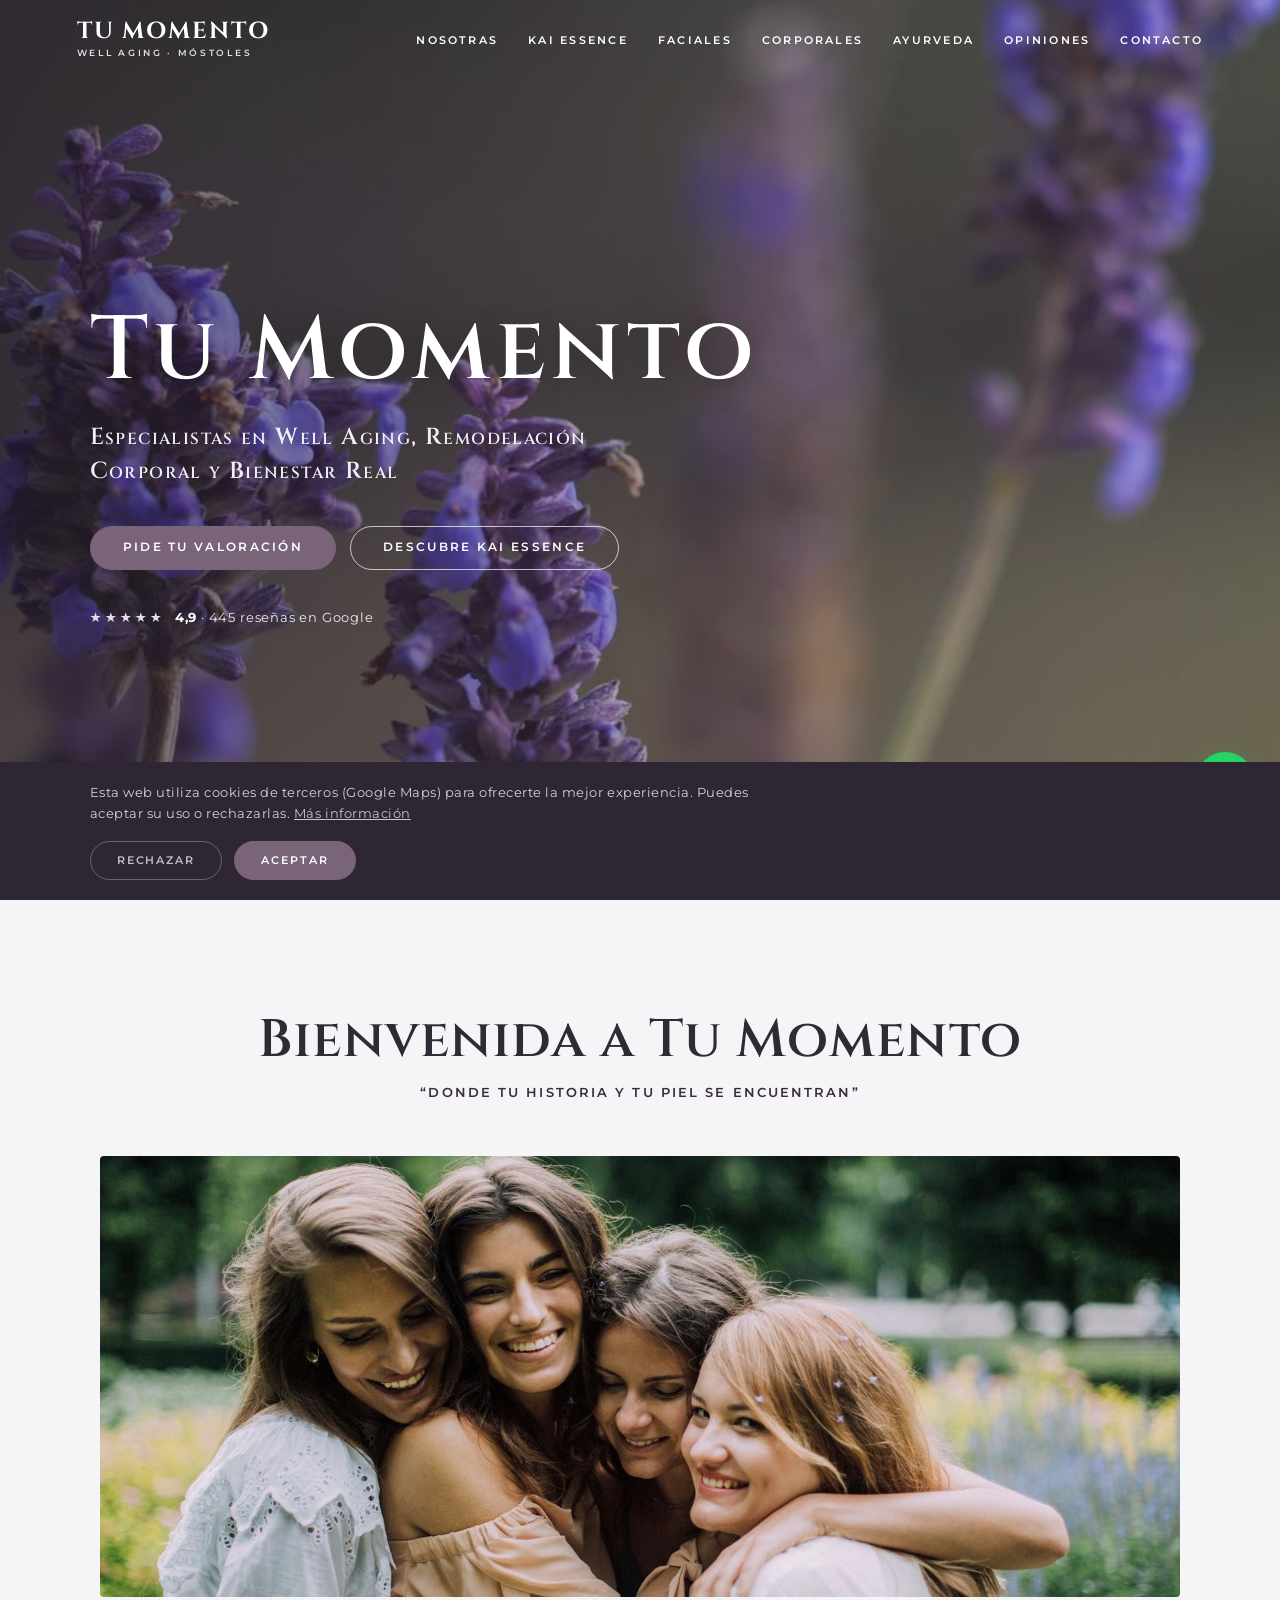
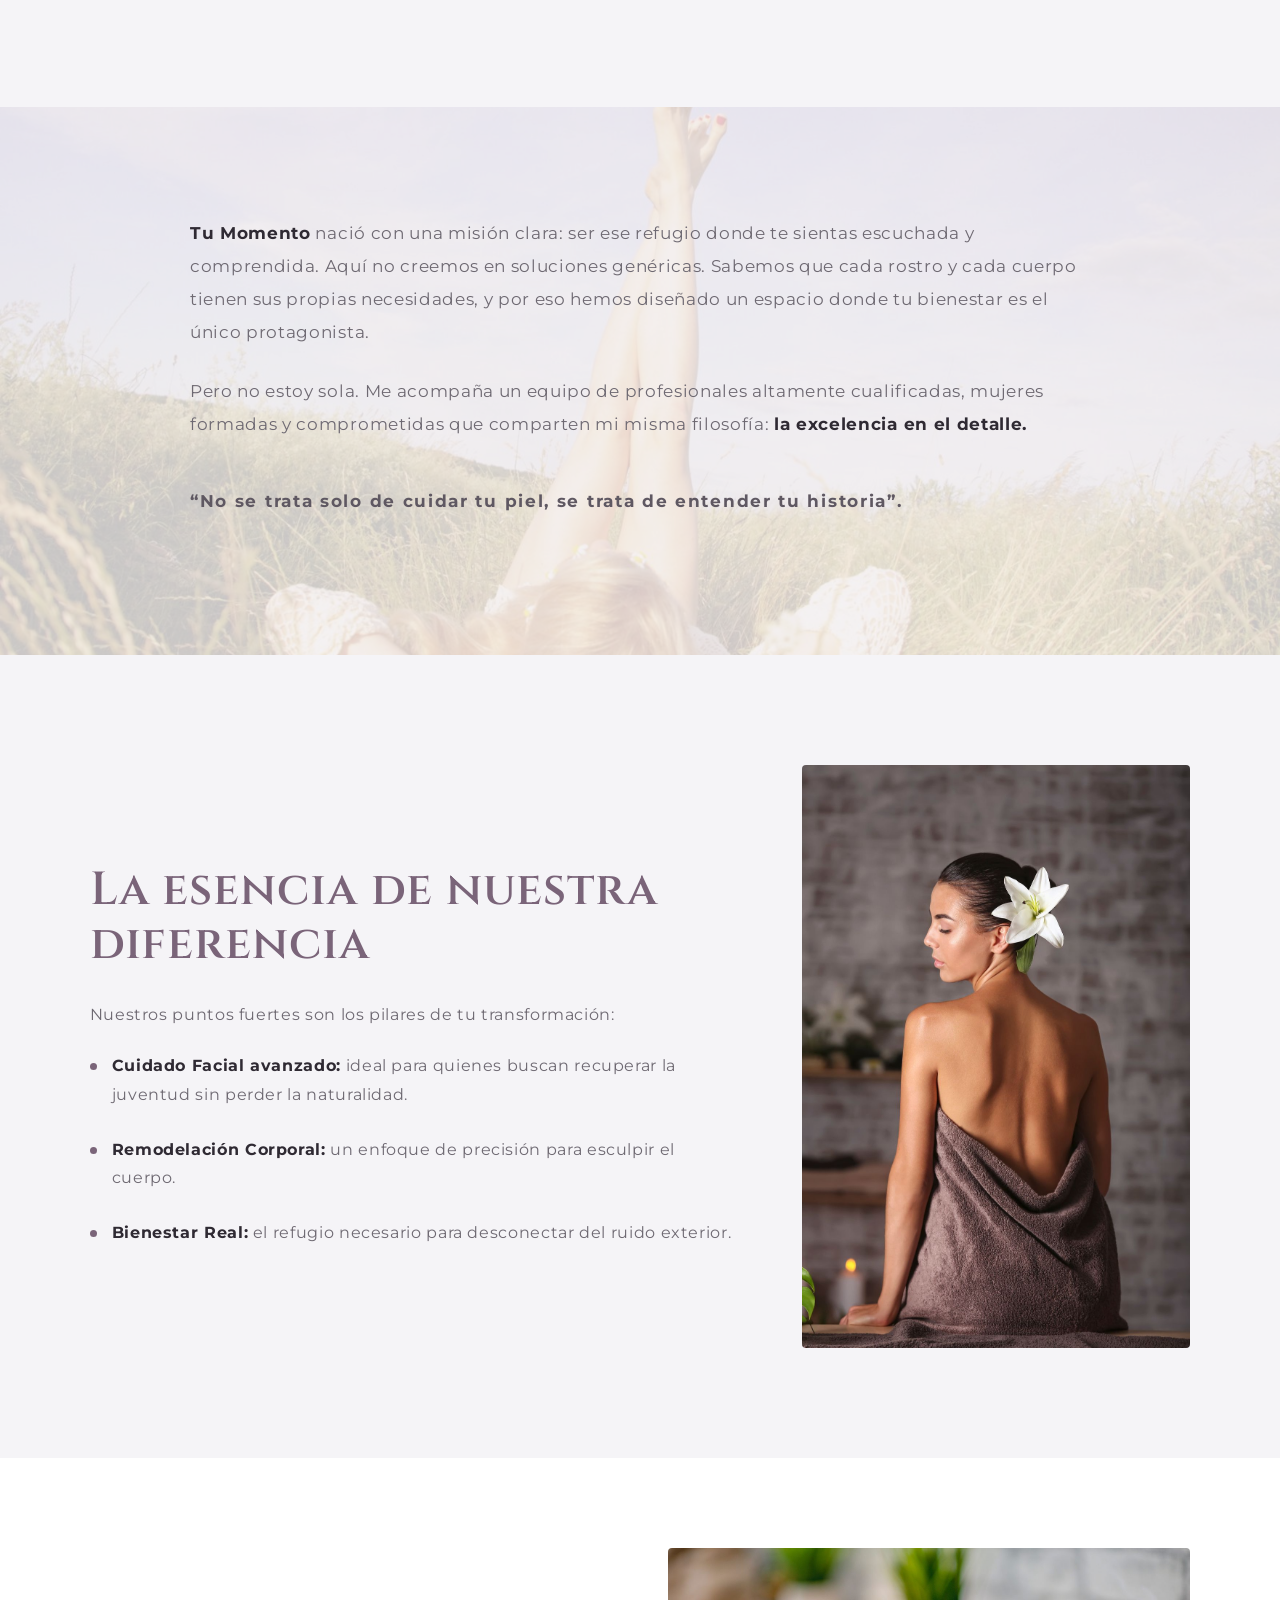
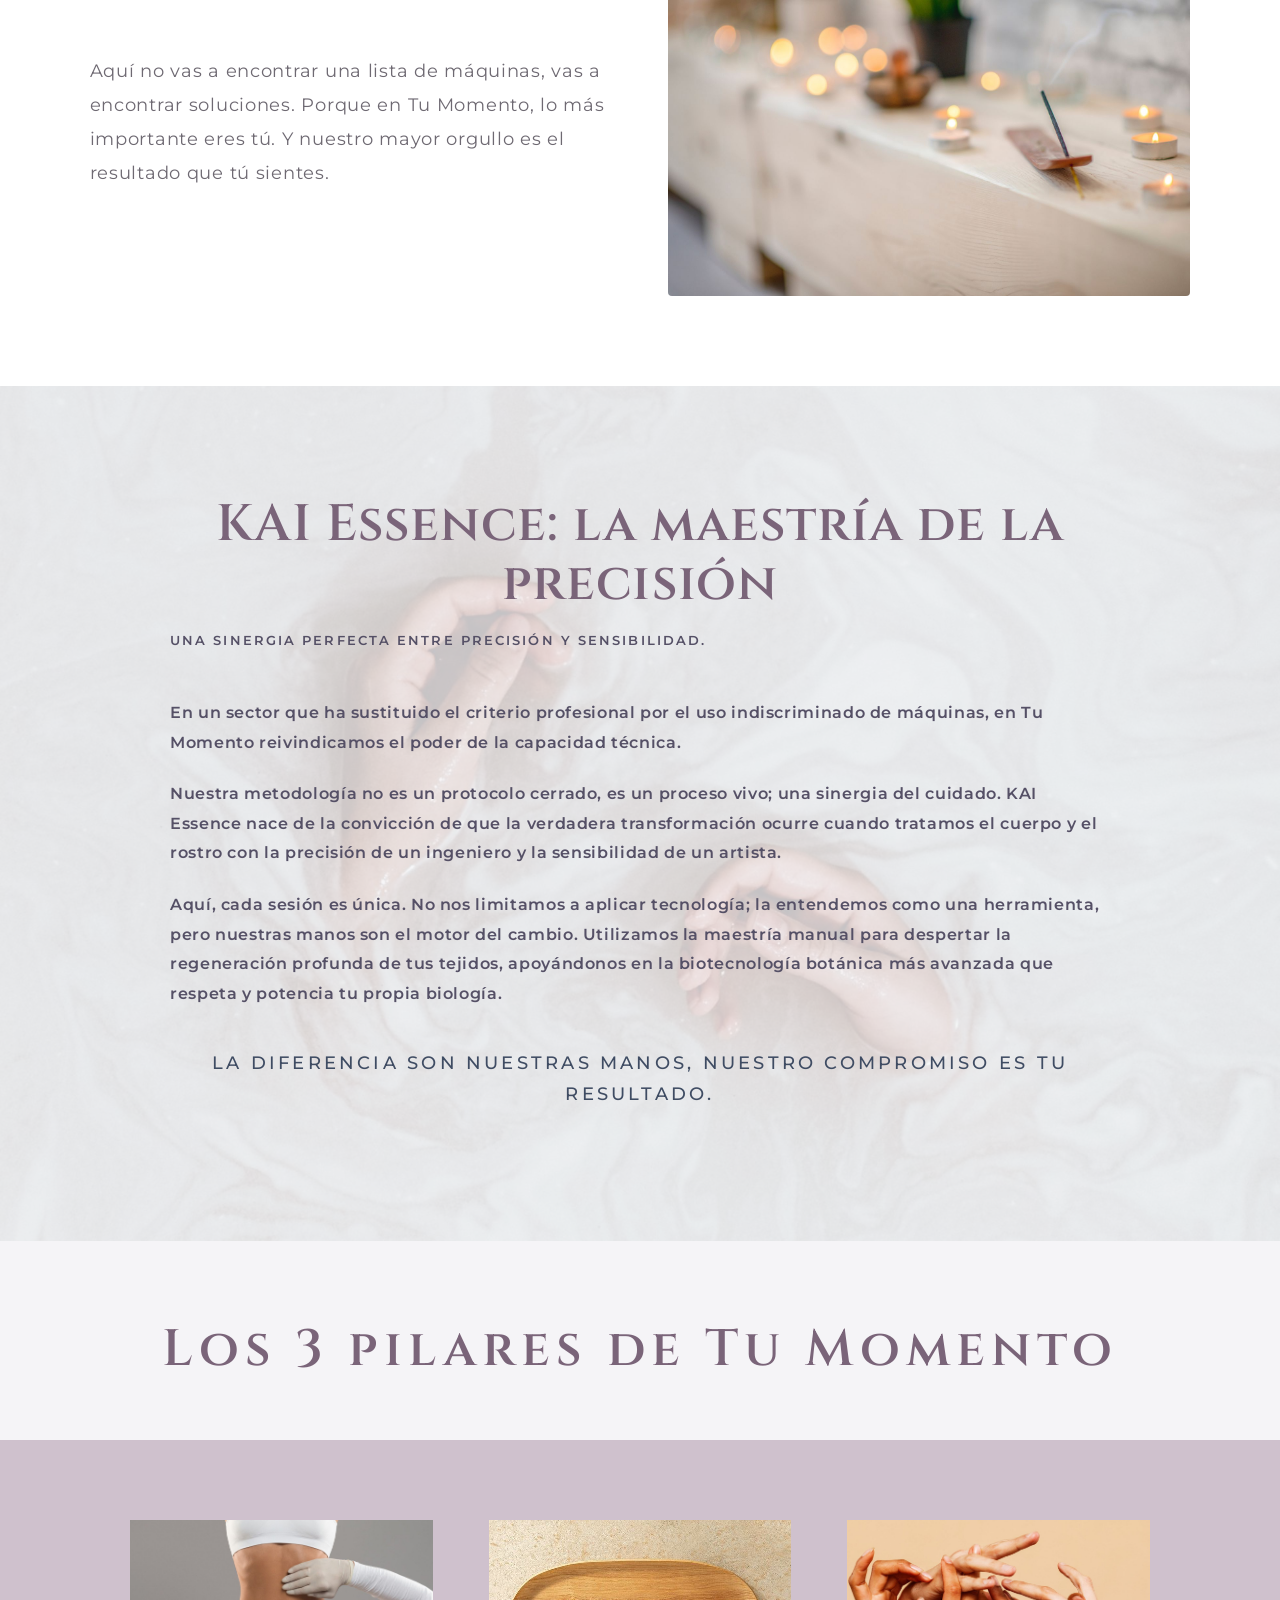
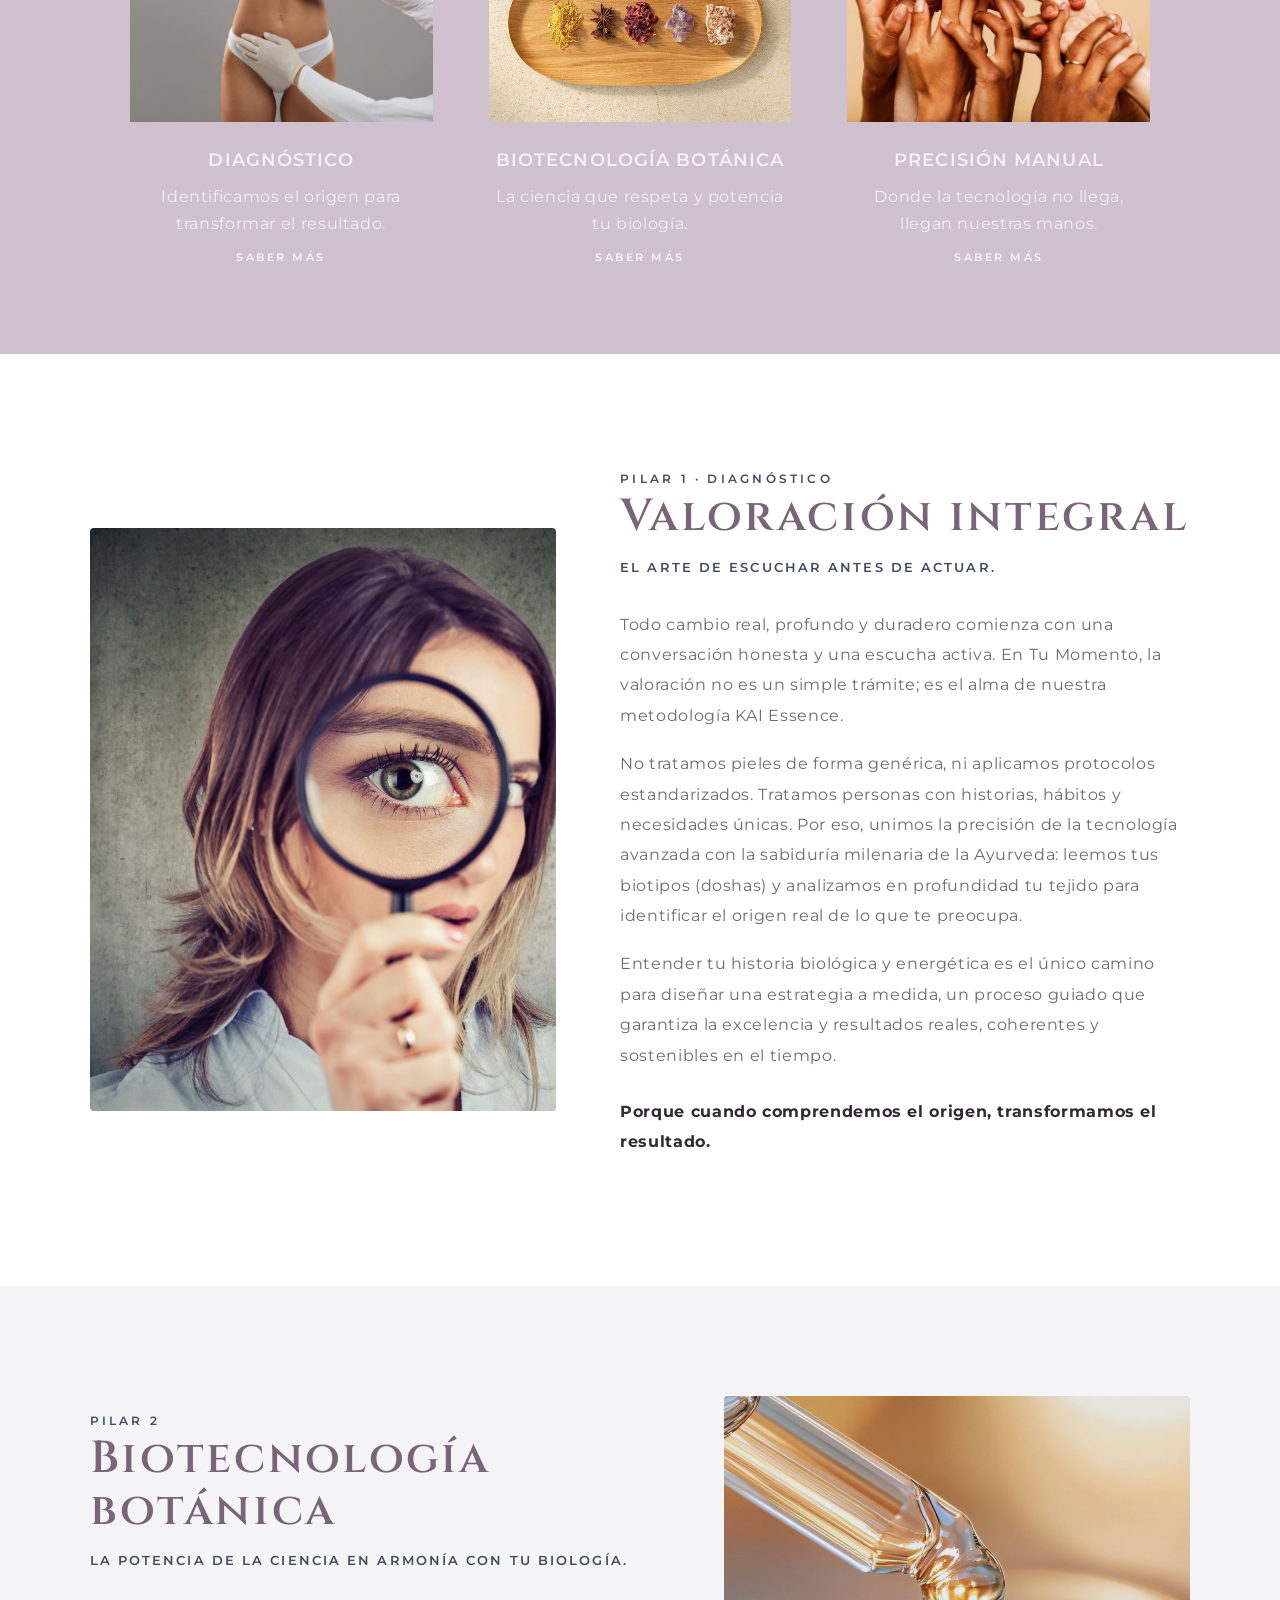
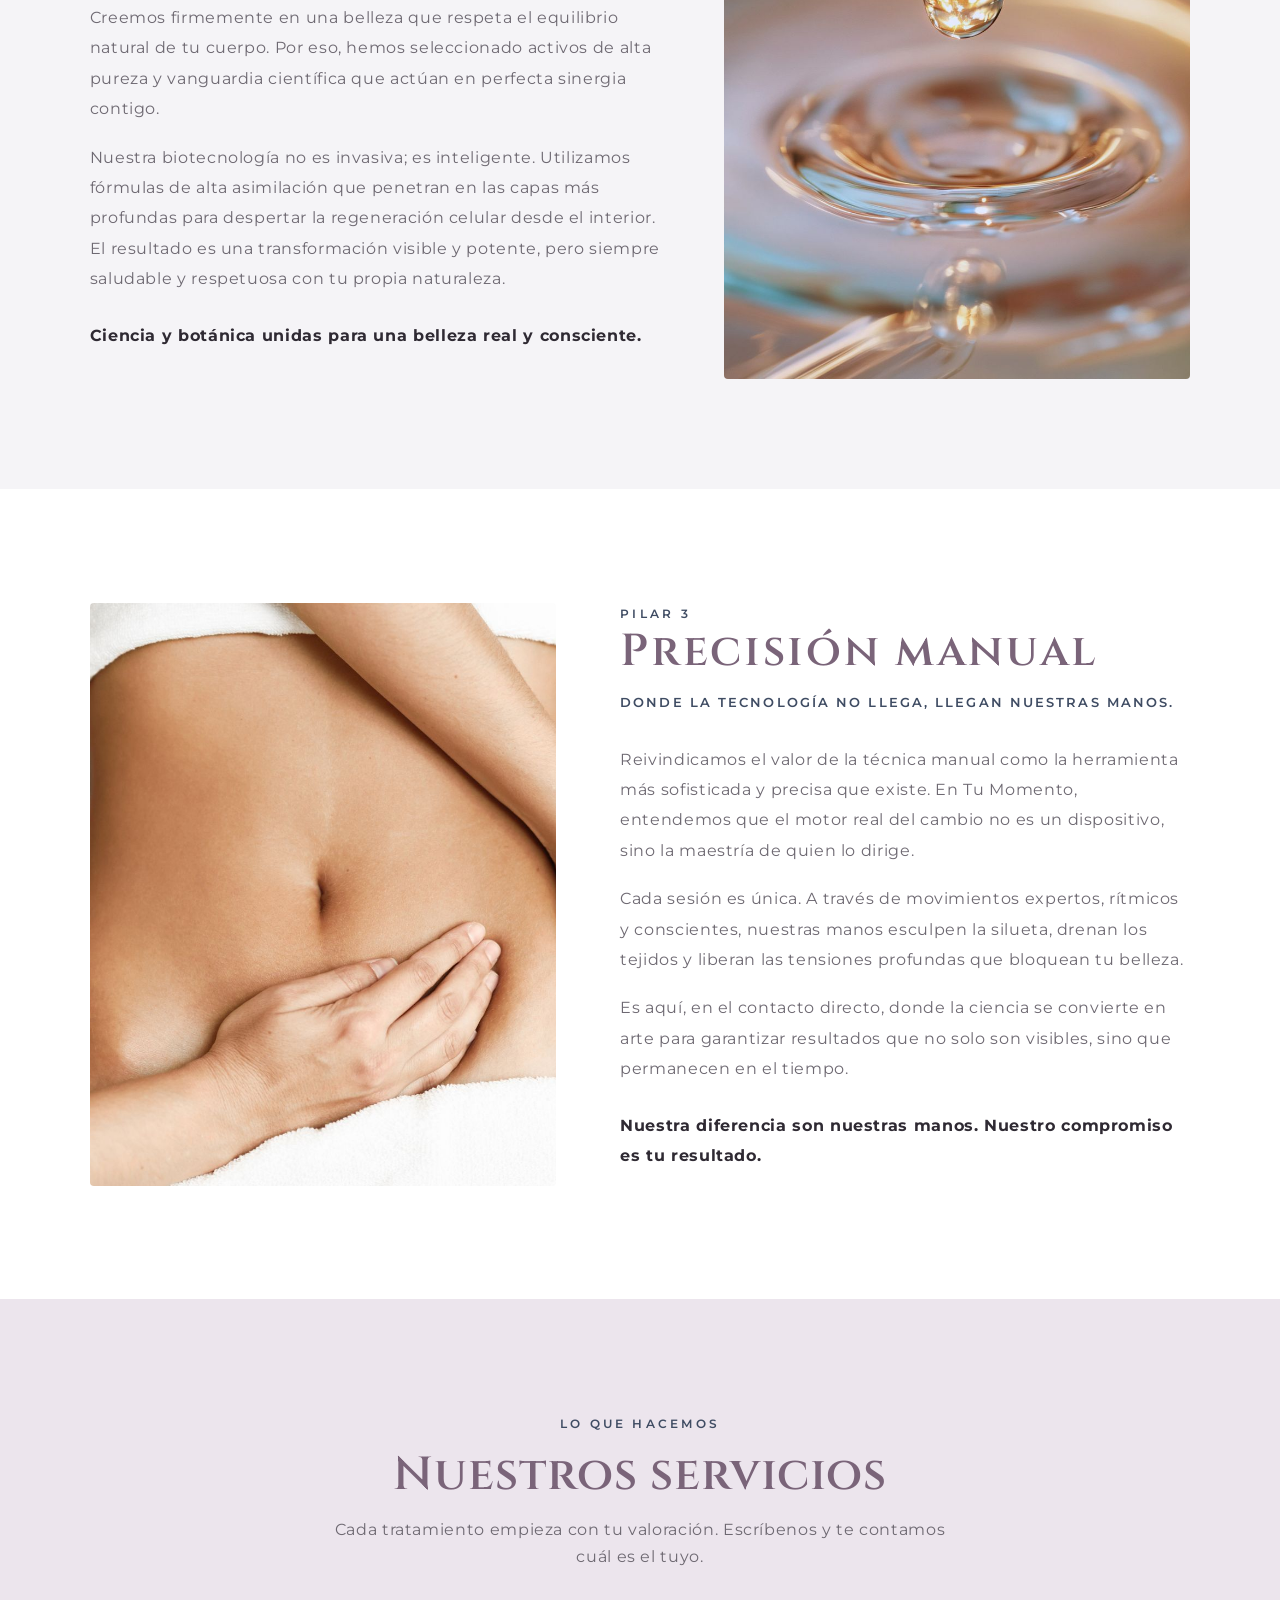
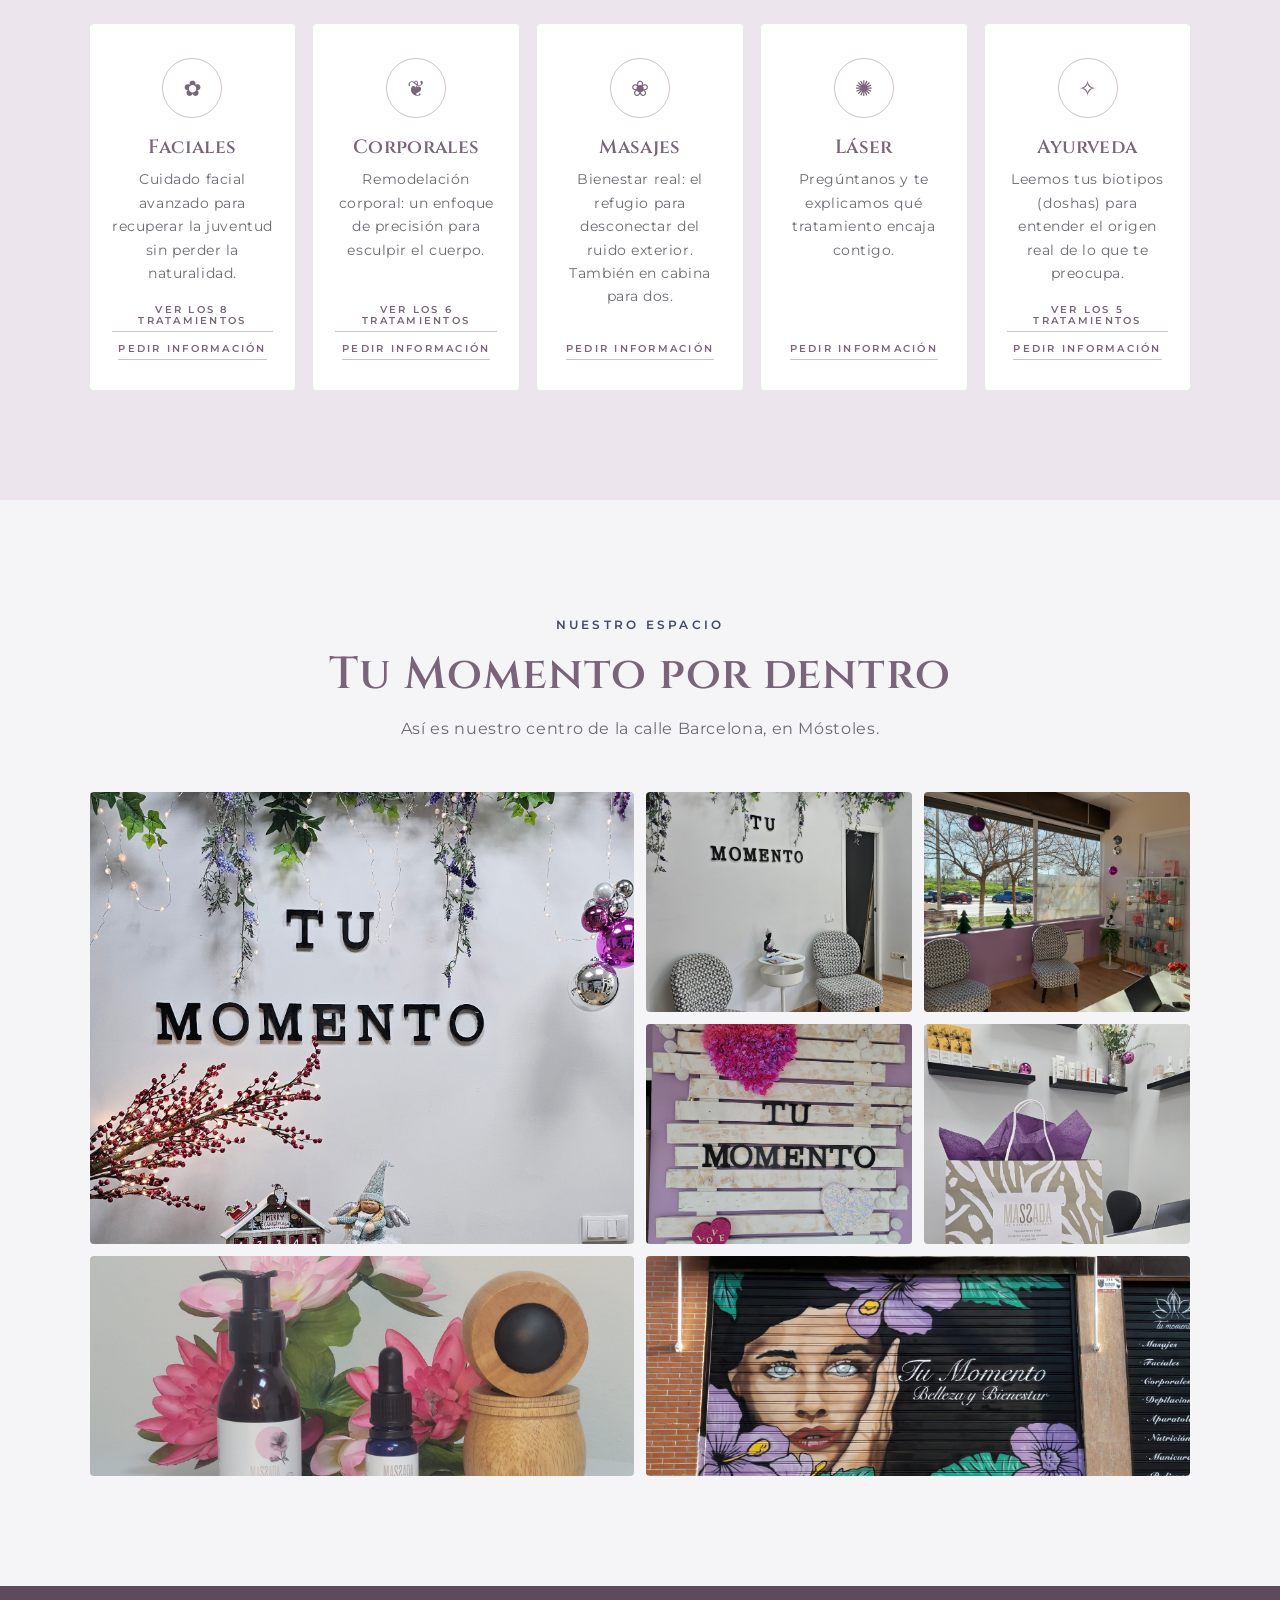
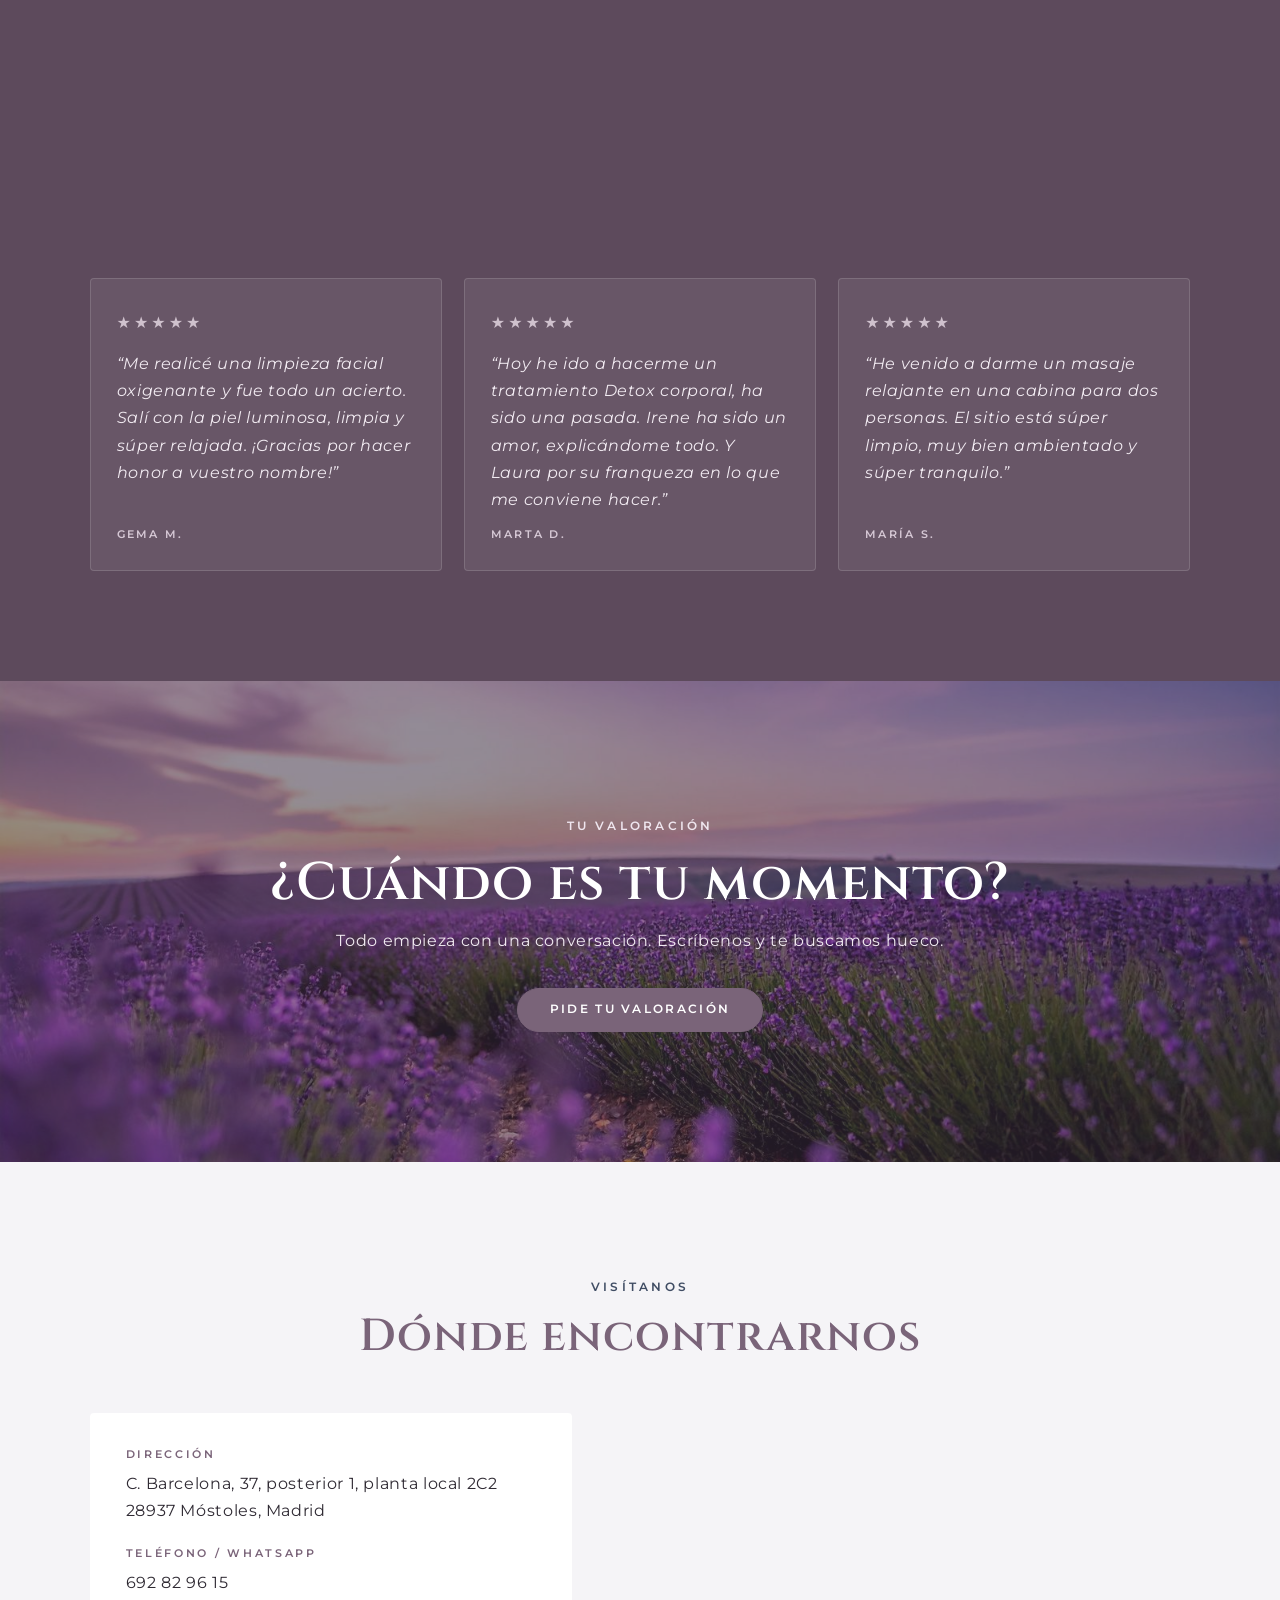
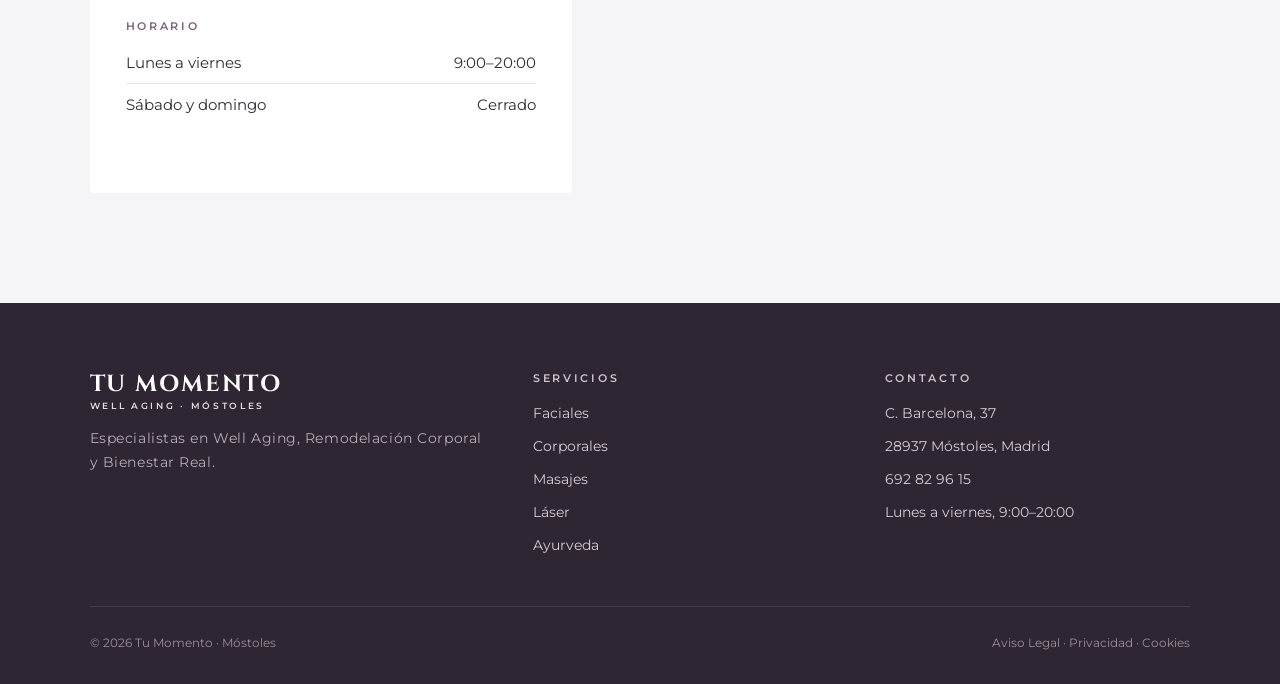
<file: index.html>
<!DOCTYPE html>
<html lang="es">
<head>
<meta charset="UTF-8">
<meta name="viewport" content="width=device-width, initial-scale=1.0">
<title>Tu Momento · Well Aging, Remodelación Corporal y Bienestar en Móstoles</title>
<meta name="description" content="Tu Momento, en C. Barcelona 37, Móstoles: especialistas en Well Aging, Remodelación Corporal y Bienestar Real. Faciales, corporales, masajes, láser y Ayurveda con la metodología KAI Essence. 4,9★ con 445 reseñas en Google.">
<meta name="theme-color" content="#5d4a5c">
<meta property="og:title" content="Tu Momento · Móstoles">
<meta property="og:description" content="Especialistas en Well Aging, Remodelación Corporal y Bienestar Real.">
<meta property="og:image" content="tm-lavanda.jpg">
<link rel="preconnect" href="https://fonts.googleapis.com"><link rel="preconnect" href="https://fonts.gstatic.com" crossorigin>
<link href="https://fonts.googleapis.com/css2?family=Cinzel:wght@500;600;700&family=Montserrat:ital,wght@0,400;0,500;0,600;0,700;1,400&display=swap" rel="stylesheet">
<link rel="stylesheet" href="styles.css">
</head>
<body>

<header id="header">
  <a href="#inicio" class="logo" aria-label="Tu Momento, inicio"><span class="logo-mark">T</span><span class="logo-text"><span class="script">Tu Momento</span><small>Well Aging · Móstoles</small></span></a>
  <nav id="nav" aria-label="Navegación principal"><ul>
    <li><a href="#bienvenida">Nosotras</a></li>
    <li><a href="#kai">KAI Essence</a></li>
    <li><a href="faciales.html">Faciales</a></li>
    <li><a href="corporales.html">Corporales</a></li>
    <li><a href="ayurveda.html">Ayurveda</a></li>
    <li><a href="#opiniones">Opiniones</a></li>
    <li><a href="#contacto">Contacto</a></li>
  </ul></nav><button class="nav-toggle" id="navToggle" aria-label="Abrir menú">☰</button>
</header>

<!-- 1. PORTADA: vídeo de lavanda en movimiento -->
<section class="hero" id="inicio">
  <img class="poster" src="lavanda.jpg" alt="" aria-hidden="true">
  <video id="heroVideo" autoplay muted loop playsinline preload="auto" poster="lavanda.jpg" aria-hidden="true"><source src="lavanda.mp4" type="video/mp4"></video>
  <div class="hero-in">
    <h1>Tu Momento</h1>
    <p class="tag">Especialistas en Well Aging, Remodelación Corporal y Bienestar Real</p>
    <div class="hero-ctas">
      <a href="https://wa.me/34692829615?text=Hola%2C%20he%20visto%20vuestra%20web%20y%20me%20gustar%C3%ADa%20pedir%20una%20valoraci%C3%B3n%20en%20Tu%20Momento" class="btn btn-solid" target="_blank" rel="noopener">Pide tu valoración</a>
      <a href="#kai" class="btn btn-ghost">Descubre KAI Essence</a>
    </div>
    <a class="hero-rating" href="https://www.google.com/maps/search/?api=1&query=Tu+Momento,+Calle+Barcelona+37,+M%C3%B3stoles" target="_blank" rel="noopener"><span class="stars">★★★★★</span><span><strong>4,9</strong> · 445 reseñas en Google</span></a>
  </div>
  <span class="scroll-hint" aria-hidden="true"></span>
</section>

<!-- 2. BIENVENIDA -->
<section class="welcome" id="bienvenida">
  <div class="rv">
    <h2>Bienvenida a Tu Momento</h2>
    <p class="sub">“Donde tu historia y tu piel se encuentran”</p>
  </div>
  <figure class="rv"><img src="tm-bienvenida.jpg" alt="Amigas abrazadas y sonriendo en un jardín" loading="lazy"></figure>
</section>

<!-- 3. NUESTRA HISTORIA -->
<section class="story soft" style="--img:url('tm-historia.jpg')">
  <div class="wrap rv">
    <p><strong>Tu Momento</strong> nació con una misión clara: ser ese refugio donde te sientas escuchada y comprendida. Aquí no creemos en soluciones genéricas. Sabemos que cada rostro y cada cuerpo tienen sus propias necesidades, y por eso hemos diseñado un espacio donde tu bienestar es el único protagonista.</p>
    <p>Pero no estoy sola. Me acompaña un equipo de profesionales altamente cualificadas, mujeres formadas y comprometidas que comparten mi misma filosofía: <strong>la excelencia en el detalle.</strong></p>
    <p class="quote">“No se trata solo de cuidar tu piel, se trata de entender tu historia”.</p>
  </div>
</section>

<!-- 4. LA ESENCIA DE NUESTRA DIFERENCIA -->
<section class="essence">
  <div class="wrap">
    <div class="rv">
      <h2>La esencia de nuestra diferencia</h2>
      <p>Nuestros puntos fuertes son los pilares de tu transformación:</p>
      <ul>
        <li><b><a href="faciales.html">Cuidado Facial avanzado:</a></b> ideal para quienes buscan recuperar la juventud sin perder la naturalidad.</li>
        <li><b><a href="corporales.html">Remodelación Corporal:</a></b> un enfoque de precisión para esculpir el cuerpo.</li>
        <li><b>Bienestar Real:</b> el refugio necesario para desconectar del ruido exterior.</li>
      </ul>
    </div>
    <figure class="rv"><img src="tm-esencia.jpg" alt="Mujer de espaldas envuelta en una toalla, con una flor en el pelo" loading="lazy"></figure>
  </div>
</section>

<!-- 5. SOLUCIONES, NO MÁQUINAS -->
<section class="manifest">
  <div class="wrap">
    <p class="rv">Aquí no vas a encontrar una lista de máquinas, vas a encontrar soluciones. Porque en Tu Momento, lo más importante eres tú. Y nuestro mayor orgullo es el resultado que tú sientes.</p>
    <figure class="rv"><img src="tm-velas.jpg" alt="Velas encendidas e incienso en un ambiente tranquilo" loading="lazy"></figure>
  </div>
</section>

<!-- 6. KAI ESSENCE -->
<section class="kai soft" id="kai" style="--img:url('tm-kai.jpg')">
  <div class="wrap rv">
    <h2>KAI Essence: la maestría de la precisión</h2>
    <p class="sub">Una sinergia perfecta entre precisión y sensibilidad.</p>
    <p>En un sector que ha sustituido el criterio profesional por el uso indiscriminado de máquinas, en Tu Momento reivindicamos el poder de la capacidad técnica.</p>
    <p>Nuestra metodología no es un protocolo cerrado, es un proceso vivo; una sinergia del cuidado. KAI Essence nace de la convicción de que la verdadera transformación ocurre cuando tratamos el cuerpo y el rostro con la precisión de un ingeniero y la sensibilidad de un artista.</p>
    <p>Aquí, cada sesión es única. No nos limitamos a aplicar tecnología; la entendemos como una herramienta, pero nuestras manos son el motor del cambio. Utilizamos la maestría manual para despertar la regeneración profunda de tus tejidos, apoyándonos en la biotecnología botánica más avanzada que respeta y potencia tu propia biología.</p>
    <p class="claim">La diferencia son nuestras manos, nuestro compromiso es tu resultado.</p>
  </div>
</section>

<!-- 7. LOS 3 PILARES -->
<section class="pillars" id="pilares">
  <div class="head rv"><h2>Los 3 pilares de Tu Momento</h2></div>
  <div class="grid">
    <a class="pillar rv" href="#valoracion"><figure><img src="tm-pilar1.jpg" alt="Diagnóstico corporal con guantes" loading="lazy"></figure><h3>Diagnóstico</h3><p>Identificamos el origen para transformar el resultado.</p><span>Saber más</span></a>
    <a class="pillar rv" href="#botanica"><figure><img src="tm-pilar2.jpg" alt="Flores y plantas secas sobre una bandeja de madera" loading="lazy"></figure><h3>Biotecnología botánica</h3><p>La ciencia que respeta y potencia tu biología.</p><span>Saber más</span></a>
    <a class="pillar rv" href="#precision"><figure><img src="tm-pilar3.jpg" alt="Muchas manos juntas" loading="lazy"></figure><h3>Precisión manual</h3><p>Donde la tecnología no llega, llegan nuestras manos.</p><span>Saber más</span></a>
  </div>
</section>

<!-- 8. VALORACIÓN INTEGRAL -->
<section class="detail" id="valoracion">
  <div class="wrap">
    <figure class="rv"><img src="tm-valoracion.jpg" alt="Mujer mirando con una lupa" loading="lazy" style="object-position:30% center"></figure>
    <div class="rv">
      <span class="eyebrow">Pilar 1 · Diagnóstico</span>
      <h2>Valoración integral</h2>
      <p class="sub">El arte de escuchar antes de actuar.</p>
      <p>Todo cambio real, profundo y duradero comienza con una conversación honesta y una escucha activa. En Tu Momento, la valoración no es un simple trámite; es el alma de nuestra metodología KAI Essence.</p>
      <p>No tratamos pieles de forma genérica, ni aplicamos protocolos estandarizados. Tratamos personas con historias, hábitos y necesidades únicas. Por eso, unimos la precisión de la tecnología avanzada con la sabiduría milenaria de la Ayurveda: leemos tus biotipos (doshas) y analizamos en profundidad tu tejido para identificar el origen real de lo que te preocupa.</p>
      <p>Entender tu historia biológica y energética es el único camino para diseñar una estrategia a medida, un proceso guiado que garantiza la excelencia y resultados reales, coherentes y sostenibles en el tiempo.</p>
      <p class="end">Porque cuando comprendemos el origen, transformamos el resultado.</p>
    </div>
  </div>
</section>

<!-- 9. BIOTECNOLOGÍA BOTÁNICA -->
<section class="detail rev" id="botanica">
  <div class="wrap">
    <figure class="rv"><img src="tm-botanica.jpg" alt="Gota de sérum cayendo de un cuentagotas" loading="lazy"></figure>
    <div class="rv">
      <span class="eyebrow">Pilar 2</span>
      <h2>Biotecnología botánica</h2>
      <p class="sub">La potencia de la ciencia en armonía con tu biología.</p>
      <p>Creemos firmemente en una belleza que respeta el equilibrio natural de tu cuerpo. Por eso, hemos seleccionado activos de alta pureza y vanguardia científica que actúan en perfecta sinergia contigo.</p>
      <p>Nuestra biotecnología no es invasiva; es inteligente. Utilizamos fórmulas de alta asimilación que penetran en las capas más profundas para despertar la regeneración celular desde el interior. El resultado es una transformación visible y potente, pero siempre saludable y respetuosa con tu propia naturaleza.</p>
      <p class="end">Ciencia y botánica unidas para una belleza real y consciente.</p>
    </div>
  </div>
</section>

<!-- 10. PRECISIÓN MANUAL -->
<section class="detail" id="precision">
  <div class="wrap">
    <figure class="rv"><img src="tm-precision.jpg" alt="Manos de la terapeuta trabajando sobre el abdomen" loading="lazy"></figure>
    <div class="rv">
      <span class="eyebrow">Pilar 3</span>
      <h2>Precisión manual</h2>
      <p class="sub">Donde la tecnología no llega, llegan nuestras manos.</p>
      <p>Reivindicamos el valor de la técnica manual como la herramienta más sofisticada y precisa que existe. En Tu Momento, entendemos que el motor real del cambio no es un dispositivo, sino la maestría de quien lo dirige.</p>
      <p>Cada sesión es única. A través de movimientos expertos, rítmicos y conscientes, nuestras manos esculpen la silueta, drenan los tejidos y liberan las tensiones profundas que bloquean tu belleza.</p>
      <p>Es aquí, en el contacto directo, donde la ciencia se convierte en arte para garantizar resultados que no solo son visibles, sino que permanecen en el tiempo.</p>
      <p class="end">Nuestra diferencia son nuestras manos. Nuestro compromiso es tu resultado.</p>
    </div>
  </div>
</section>

<!-- 11. SERVICIOS -->
<section class="services" id="servicios">
  <div class="rv">
    <span class="eyebrow">Lo que hacemos</span>
    <h2>Nuestros servicios</h2>
    <p class="lead">Cada tratamiento empieza con tu valoración. Escríbenos y te contamos cuál es el tuyo.</p>
  </div>
  <div class="svc-grid">
    <div class="svc rv"><i aria-hidden="true">✿</i><h3>Faciales</h3><p>Cuidado facial avanzado para recuperar la juventud sin perder la naturalidad.</p><a href="faciales.html">Ver los 8 tratamientos</a><a href="https://wa.me/34692829615?text=Hola%2C%20quiero%20informaci%C3%B3n%20sobre%20tratamientos%20faciales" target="_blank" rel="noopener">Pedir información</a></div>
    <div class="svc rv"><i aria-hidden="true">❦</i><h3>Corporales</h3><p>Remodelación corporal: un enfoque de precisión para esculpir el cuerpo.</p><a href="corporales.html">Ver los 6 tratamientos</a><a href="https://wa.me/34692829615?text=Hola%2C%20quiero%20informaci%C3%B3n%20sobre%20tratamientos%20corporales" target="_blank" rel="noopener">Pedir información</a></div>
    <div class="svc rv"><i aria-hidden="true">❀</i><h3>Masajes</h3><p>Bienestar real: el refugio para desconectar del ruido exterior. También en cabina para dos.</p><a href="https://wa.me/34692829615?text=Hola%2C%20quiero%20informaci%C3%B3n%20sobre%20masajes" target="_blank" rel="noopener">Pedir información</a></div>
    <div class="svc rv"><i aria-hidden="true">✺</i><h3>Láser</h3><p>Pregúntanos y te explicamos qué tratamiento encaja contigo.</p><a href="https://wa.me/34692829615?text=Hola%2C%20quiero%20informaci%C3%B3n%20sobre%20l%C3%A1ser" target="_blank" rel="noopener">Pedir información</a></div>
    <div class="svc rv"><i aria-hidden="true">✧</i><h3>Ayurveda</h3><p>Leemos tus biotipos (doshas) para entender el origen real de lo que te preocupa.</p><a href="ayurveda.html">Ver los 5 tratamientos</a><a href="https://wa.me/34692829615?text=Hola%2C%20quiero%20informaci%C3%B3n%20sobre%20Ayurveda" target="_blank" rel="noopener">Pedir información</a></div>
  </div>
</section>

<!-- 12. NUESTRO ESPACIO (fotos reales) -->
<section class="gallery-wrap" id="galeria">
  <div class="section-head rv">
    <span class="eyebrow">Nuestro espacio</span>
    <h2>Tu Momento por dentro</h2>
    <p>Así es nuestro centro de la calle Barcelona, en Móstoles.</p>
  </div>
  <div class="gallery">
    <figure class="big"><img src="maps_07.jpg" alt="Rincón de Tu Momento" loading="lazy"></figure>
    <figure><img src="maps_01.jpg" alt="Sala de espera" loading="lazy"></figure>
    <figure><img src="maps_04.jpg" alt="Recepción con luz natural" loading="lazy"></figure>
    <figure><img src="maps_10.jpg" alt="Detalle del centro" loading="lazy"></figure>
    <figure><img src="maps_03.jpg" alt="Productos en recepción" loading="lazy"></figure>
    <figure class="wide"><img src="maps_02.jpg" alt="Cosmética que usamos" loading="lazy"></figure>
    <figure class="wide"><img src="maps_09.jpg" alt="Nuestra fachada" loading="lazy"></figure>
  </div>
</section>
<!-- 13. OPINIONES -->
<section class="reviews-wrap" id="opiniones">
  <div class="section-head rv">
    <span class="eyebrow">Reseñas de Google</span>
    <h2>Lo que dicen de nosotras</h2>
    <p>4,9 de 5 estrellas · 445 reseñas</p>
  </div>
  <div class="review-grid">
    <div class="review-card rv"><div class="stars">★★★★★</div><p>“Me realicé una limpieza facial oxigenante y fue todo un acierto. Salí con la piel luminosa, limpia y súper relajada. ¡Gracias por hacer honor a vuestro nombre!”</p><cite>Gema M.</cite></div>
    <div class="review-card rv"><div class="stars">★★★★★</div><p>“Hoy he ido a hacerme un tratamiento Detox corporal, ha sido una pasada. Irene ha sido un amor, explicándome todo. Y Laura por su franqueza en lo que me conviene hacer.”</p><cite>Marta D.</cite></div>
    <div class="review-card rv"><div class="stars">★★★★★</div><p>“He venido a darme un masaje relajante en una cabina para dos personas. El sitio está súper limpio, muy bien ambientado y súper tranquilo.”</p><cite>María S.</cite></div>
  </div>
</section>

<!-- 14. RESERVA -->
<section class="cta-section soft" style="--img:url('tm-lavanda.jpg')">
  <span class="veil" aria-hidden="true"></span>
  <div class="rv">
    <span class="eyebrow">Tu valoración</span>
    <h2>¿Cuándo es tu momento?</h2>
    <p>Todo empieza con una conversación. Escríbenos y te buscamos hueco.</p>
    <a href="https://wa.me/34692829615?text=Hola%2C%20he%20visto%20vuestra%20web%20y%20me%20gustar%C3%ADa%20pedir%20una%20valoraci%C3%B3n%20en%20Tu%20Momento" class="btn btn-solid" target="_blank" rel="noopener">Pide tu valoración</a>
  </div>
</section>

<!-- 15. CONTACTO -->
<section class="contact-section" id="contacto">
  <div class="section-head rv">
    <span class="eyebrow">Visítanos</span>
    <h2>Dónde encontrarnos</h2>
  </div>
  <div class="contact-grid">
    <div class="contact-info rv">
      <div class="contact-block"><h3>Dirección</h3><p>C. Barcelona, 37, posterior 1, planta local 2C2<br>28937 Móstoles, Madrid</p></div>
      <div class="contact-block"><h3>Teléfono / WhatsApp</h3><p><a href="tel:+34692829615">692 82 96 15</a></p></div>
      <div class="contact-block"><h3>Horario</h3><ul class="hours-list"><li><span>Lunes a viernes</span><span>9:00–20:00</span></li><li><span>Sábado y domingo</span><span>Cerrado</span></li></ul></div>
    </div>
    <div class="contact-map rv">
      <iframe title="Mapa de Tu Momento" src="https://www.google.com/maps?q=Tu+Momento,+Calle+Barcelona+37,+M%C3%B3stoles&output=embed" width="100%" height="100%" style="border:0;" allowfullscreen="" loading="lazy" referrerpolicy="no-referrer-when-downgrade"></iframe>
    </div>
  </div>
</section>

<footer>
  <div class="footer-grid">
    <div class="footer-brand">
      <a href="#inicio" class="logo light"><span class="logo-mark">T</span><span class="logo-text"><span class="script">Tu Momento</span><small>Well Aging · Móstoles</small></span></a>
      <p>Especialistas en Well Aging, Remodelación Corporal y Bienestar Real.</p>
    </div>
    <div><h4>Servicios</h4><ul><li><a href="faciales.html">Faciales</a></li><li><a href="corporales.html">Corporales</a></li><li><a href="#servicios">Masajes</a></li><li><a href="#servicios">Láser</a></li><li><a href="ayurveda.html">Ayurveda</a></li></ul></div>
    <div><h4>Contacto</h4><ul><li>C. Barcelona, 37</li><li>28937 Móstoles, Madrid</li><li><a href="tel:+34692829615">692 82 96 15</a></li><li>Lunes a viernes, 9:00–20:00</li></ul></div>
  </div>
  <div class="footer-bottom">
    <span>© 2026 Tu Momento · Móstoles</span>
    <span><a href="aviso-legal.html">Aviso Legal</a> &middot; <a href="politica-privacidad.html">Privacidad</a> &middot; <a href="politica-cookies.html">Cookies</a></span>
  </div>
</footer>

<div id="cookie-banner" class="cookie-banner"><p>Esta web utiliza cookies de terceros (Google Maps) para ofrecerte la mejor experiencia. Puedes aceptar su uso o rechazarlas. <a href="politica-cookies.html">Más información</a></p><div class="cookie-actions"><button onclick="setCookieChoice('rejected')" class="ck-reject">Rechazar</button><button onclick="setCookieChoice('accepted')" class="ck-accept">Aceptar</button></div></div>
<div class="social-fabs"><a class="wa-fab" href="https://wa.me/34692829615?text=Hola%2C%20he%20visto%20vuestra%20web%20y%20me%20gustar%C3%ADa%20pedir%20cita%20en%20Tu%20Momento" target="_blank" rel="noopener" aria-label="Escribir por WhatsApp"><svg width="28" height="28" viewBox="0 0 24 24" fill="white"><path d="M17.5 14.4c-.3-.1-1.8-.9-2-1s-.5-.1-.7.1-.8 1-.9 1.2-.3.2-.6.1a8.2 8.2 0 0 1-2.4-1.5 9 9 0 0 1-1.7-2.1c-.2-.3 0-.5.1-.6l.4-.5.3-.5v-.5l-.9-2.2c-.2-.6-.5-.5-.7-.5h-.6a1.1 1.1 0 0 0-.8.4 3.4 3.4 0 0 0-1 2.5 5.9 5.9 0 0 0 1.2 3.1 13.5 13.5 0 0 0 5.2 4.6c2.6 1 2.6.7 3.1.6a2.6 2.6 0 0 0 1.7-1.2 2.1 2.1 0 0 0 .2-1.2c-.1-.1-.3-.2-.6-.3ZM12 21.8a9.8 9.8 0 0 1-5-1.4l-.4-.2-3.7 1 1-3.6-.2-.4A9.8 9.8 0 1 1 12 21.8Zm8.4-18.3A11.8 11.8 0 0 0 1.8 17.7L.2 23.8l6.3-1.6a11.8 11.8 0 0 0 5.6 1.4A11.8 11.8 0 0 0 20.4 3.5Z"/></svg></a></div>
<script src="main.js"></script>
</body>
</html>
</file>
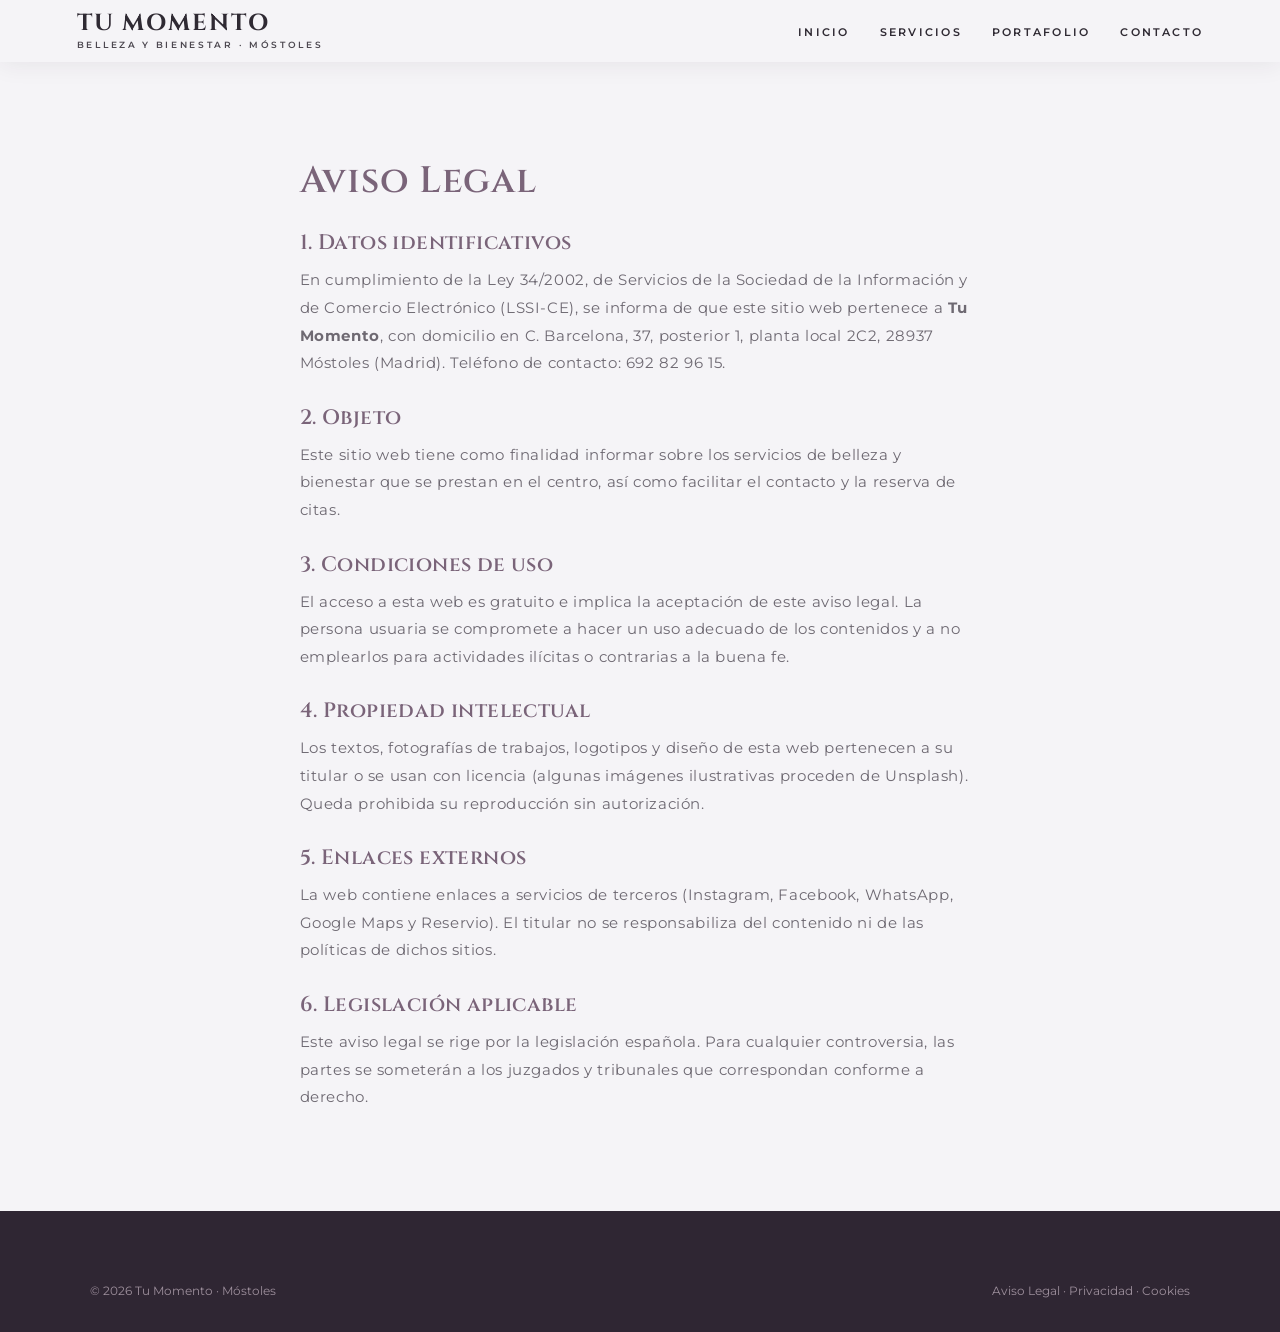
<file: aviso-legal.html>
<!DOCTYPE html>
<html lang="es">
<head>
<meta charset="UTF-8">
<meta name="viewport" content="width=device-width, initial-scale=1.0">
<title>Aviso Legal — Tu Momento</title>
<meta name="robots" content="noindex">

<link rel="preconnect" href="https://fonts.googleapis.com">
<link href="https://fonts.googleapis.com/css2?family=Cinzel:wght@500;600;700&family=Montserrat:wght@400;500;600;700&display=swap" rel="stylesheet">
<link rel="stylesheet" href="styles.css">
</head>
<body>
<header id="header" class="solid">
  <a href="index.html" class="logo" aria-label="Tu Momento, inicio">
    <span class="logo-mark">T</span>
    <span class="logo-text"><span class="script">Tu Momento</span><small>belleza y bienestar · Móstoles</small></span>
  </a>
  <nav id="nav" aria-label="Navegación principal">
    <ul>
      <li><a href="index.html#inicio">Inicio</a></li>
      <li><a href="index.html#servicios">Servicios</a></li>
      <li><a href="portafolio.html">Portafolio</a></li>
      <li><a href="index.html#contacto">Contacto</a></li>
    </ul>
  </nav>
  <button class="nav-toggle" id="navToggle" aria-label="Abrir menú">☰</button>
</header>
<main class="legal"><h1>Aviso Legal</h1>
<h2>1. Datos identificativos</h2>
<p>En cumplimiento de la Ley 34/2002, de Servicios de la Sociedad de la Información y de Comercio Electrónico (LSSI-CE), se informa de que este sitio web pertenece a <strong>Tu Momento</strong>, con domicilio en C. Barcelona, 37, posterior 1, planta local 2C2, 28937 Móstoles (Madrid). Teléfono de contacto: 692 82 96 15.</p>
<h2>2. Objeto</h2>
<p>Este sitio web tiene como finalidad informar sobre los servicios de belleza y bienestar que se prestan en el centro, así como facilitar el contacto y la reserva de citas.</p>
<h2>3. Condiciones de uso</h2>
<p>El acceso a esta web es gratuito e implica la aceptación de este aviso legal. La persona usuaria se compromete a hacer un uso adecuado de los contenidos y a no emplearlos para actividades ilícitas o contrarias a la buena fe.</p>
<h2>4. Propiedad intelectual</h2>
<p>Los textos, fotografías de trabajos, logotipos y diseño de esta web pertenecen a su titular o se usan con licencia (algunas imágenes ilustrativas proceden de Unsplash). Queda prohibida su reproducción sin autorización.</p>
<h2>5. Enlaces externos</h2>
<p>La web contiene enlaces a servicios de terceros (Instagram, Facebook, WhatsApp, Google Maps y Reservio). El titular no se responsabiliza del contenido ni de las políticas de dichos sitios.</p>
<h2>6. Legislación aplicable</h2>
<p>Este aviso legal se rige por la legislación española. Para cualquier controversia, las partes se someterán a los juzgados y tribunales que correspondan conforme a derecho.</p></main>
<footer>
  <div class="footer-bottom" style="margin-top:0">
    <span>© 2026 Tu Momento · Móstoles</span>
    <span><a href="aviso-legal.html">Aviso Legal</a> &middot; <a href="politica-privacidad.html">Privacidad</a> &middot; <a href="politica-cookies.html">Cookies</a></span>
  </div>
</footer>
<script src="main.js"></script>
</body>
</html>
</file>
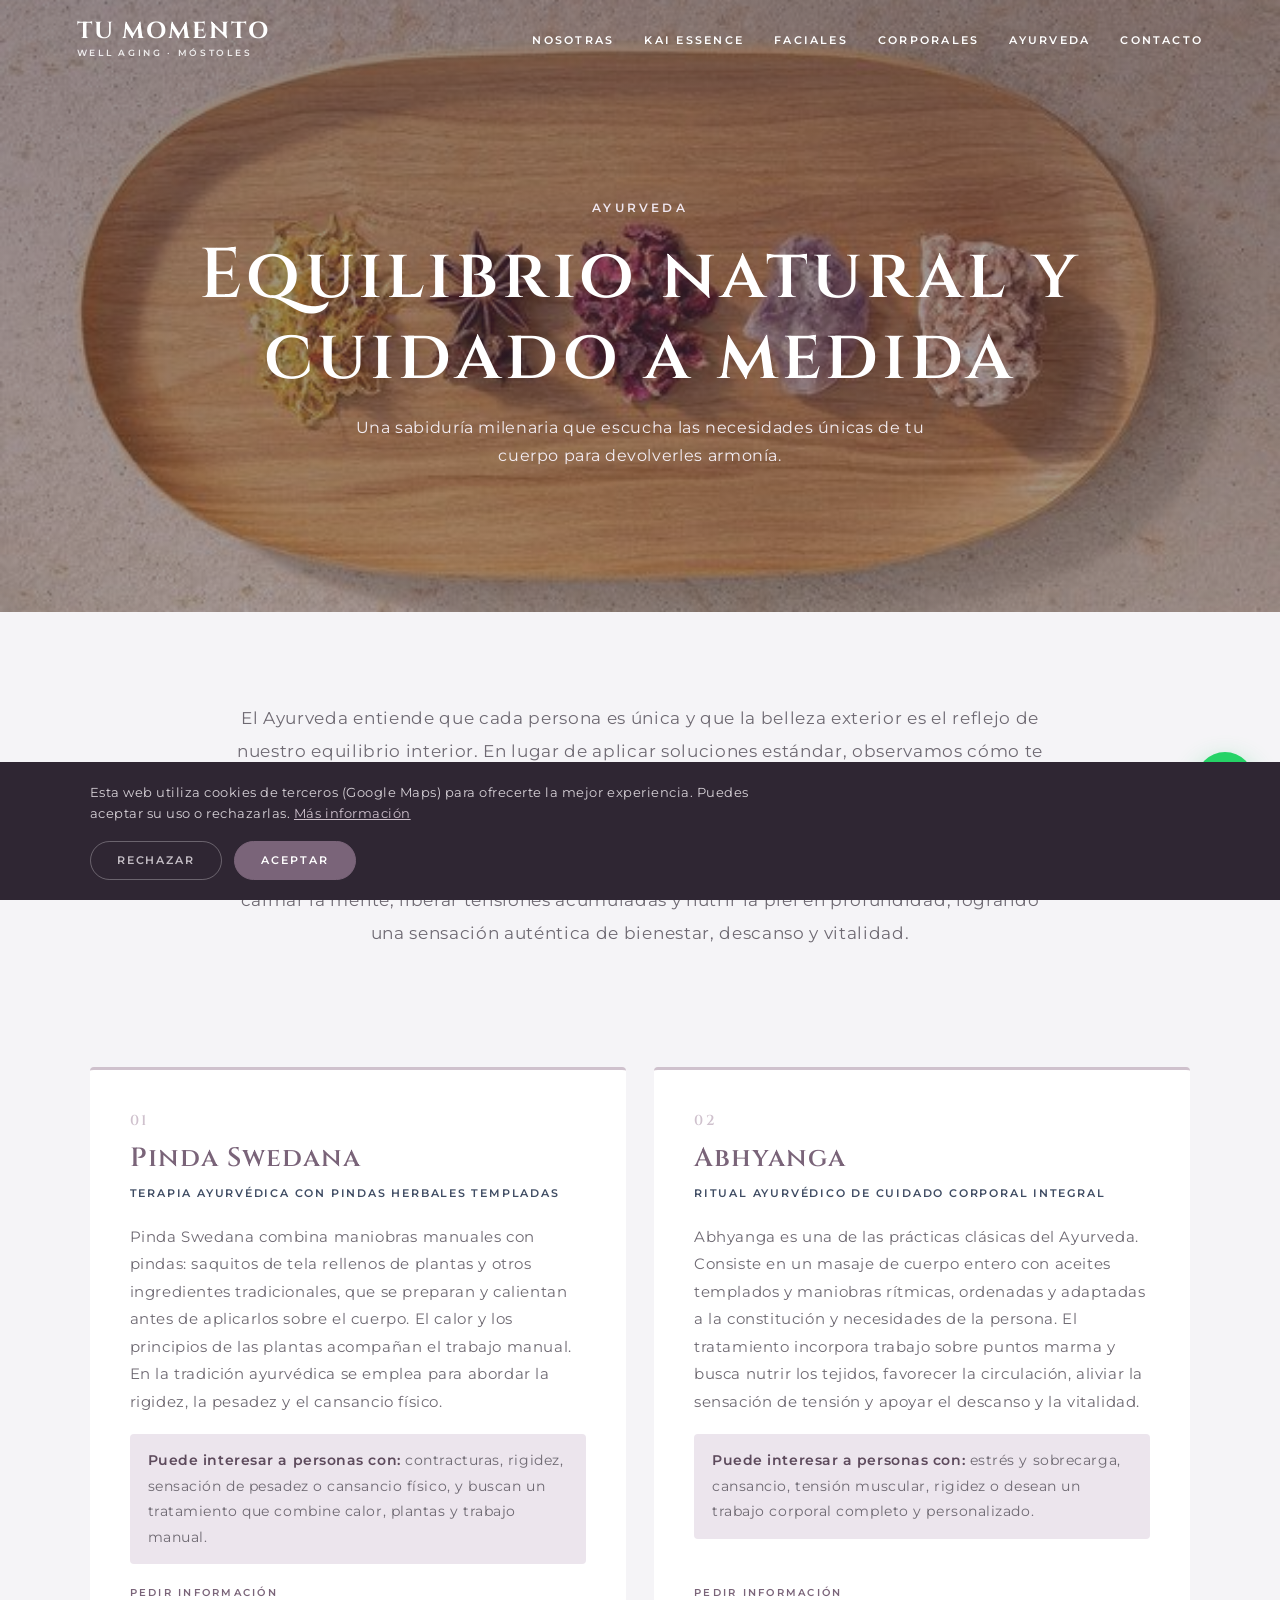
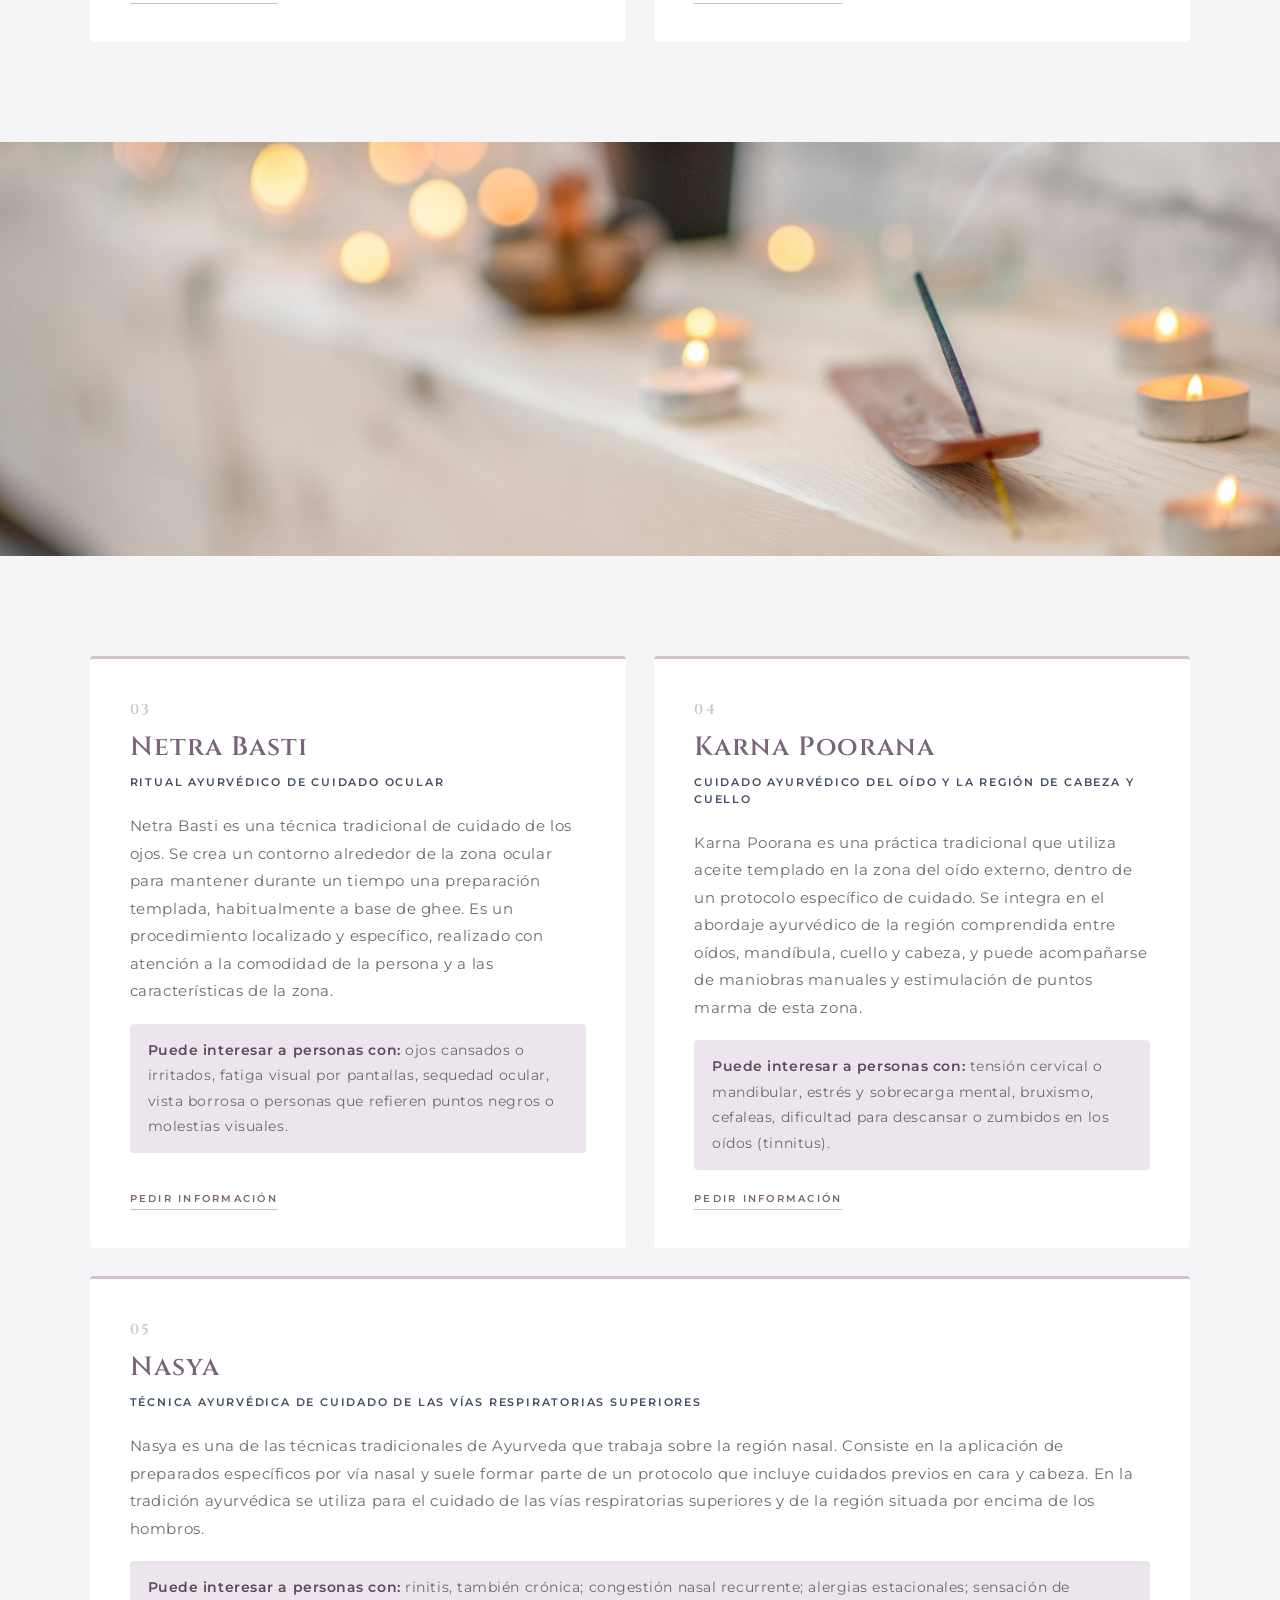
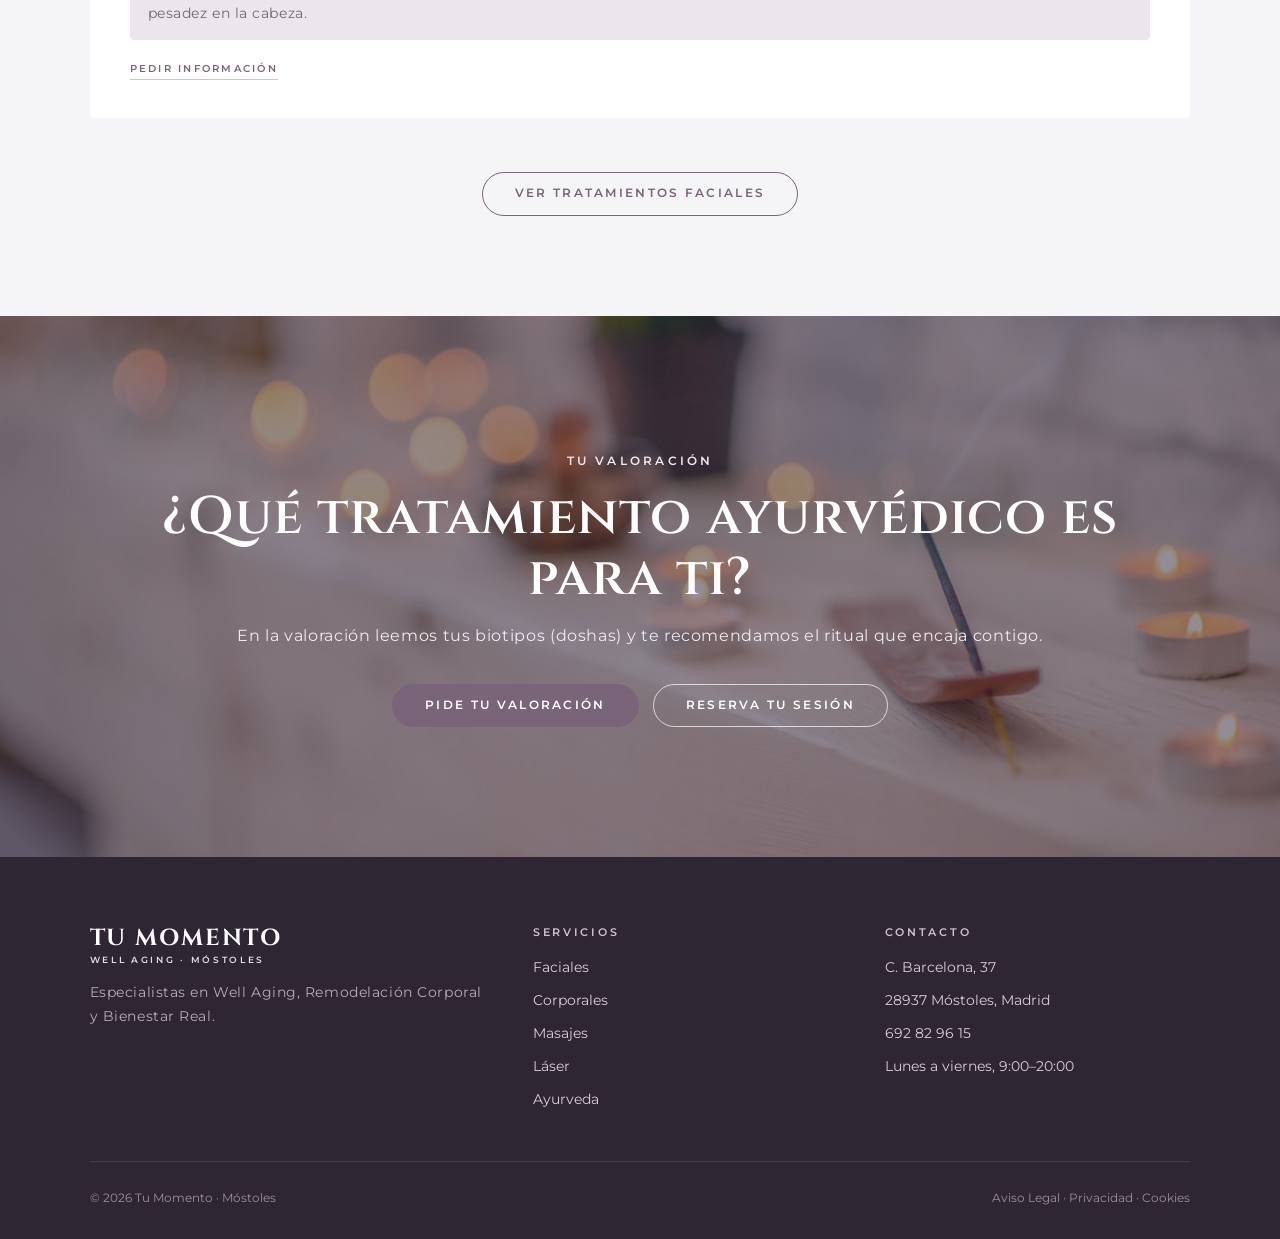
<file: ayurveda.html>
<!DOCTYPE html>
<html lang="es">
<head>
<meta charset="UTF-8">
<meta name="viewport" content="width=device-width, initial-scale=1.0">
<title>Ayurveda en Móstoles · Tu Momento</title>
<meta name="description" content="Ayurveda en Tu Momento (Móstoles): Pinda Swedana, Abhyanga, Netra Basti, Karna Poorana y Nasya. Una sabiduría milenaria adaptada a las necesidades únicas de tu cuerpo.">
<meta name="theme-color" content="#5d4a5c">
<meta property="og:title" content="Ayurveda en Móstoles · Tu Momento">
<meta property="og:image" content="tm-pilar2.jpg">
<link rel="preconnect" href="https://fonts.googleapis.com"><link rel="preconnect" href="https://fonts.gstatic.com" crossorigin>
<link href="https://fonts.googleapis.com/css2?family=Cinzel:wght@500;600;700&family=Montserrat:ital,wght@0,400;0,500;0,600;0,700;1,400&display=swap" rel="stylesheet">
<link rel="stylesheet" href="styles.css">
</head>
<body>

<header id="header">
  <a href="index.html" class="logo" aria-label="Tu Momento, inicio"><span class="logo-mark">T</span><span class="logo-text"><span class="script">Tu Momento</span><small>Well Aging · Móstoles</small></span></a>
  <nav id="nav" aria-label="Navegación principal"><ul>
    <li><a href="index.html#bienvenida">Nosotras</a></li>
    <li><a href="index.html#kai">KAI Essence</a></li>
    <li><a href="faciales.html">Faciales</a></li>
    <li><a href="corporales.html">Corporales</a></li>
    <li><a href="ayurveda.html">Ayurveda</a></li>
    <li><a href="index.html#contacto">Contacto</a></li>
  </ul></nav><button class="nav-toggle" id="navToggle" aria-label="Abrir menú">☰</button>
</header>

<section class="page-hero">
  <img src="tm-pilar2.jpg" alt="" style="object-position:center">
  <div class="rv in">
    <span class="eyebrow">Ayurveda</span>
    <h1>Equilibrio natural y cuidado a medida</h1>
    <p>Una sabiduría milenaria que escucha las necesidades únicas de tu cuerpo para devolverles armonía.</p>
  </div>
</section>

<section class="treats-lead"><div class="rv"><p>El Ayurveda entiende que cada persona es única y que la belleza exterior es el reflejo de nuestro equilibrio interior. En lugar de aplicar soluciones estándar, observamos cómo te sientes, el estado de tu piel y tu ritmo vital para adaptar cada cuidado a lo que realmente necesitas en este momento.</p><p>A través de aceites cálidos, aromas naturales y maniobras envolventes, ayudamos a calmar la mente, liberar tensiones acumuladas y nutrir la piel en profundidad, logrando una sensación auténtica de bienestar, descanso y vitalidad.</p></div></section>

<section class="treats">
  <div class="treat-grid">
    <article class="treat rv"><span class="num">01</span><h2>Pinda Swedana</h2><span class="sub">Terapia ayurvédica con pindas herbales templadas</span><p>Pinda Swedana combina maniobras manuales con pindas: saquitos de tela rellenos de plantas y otros ingredientes tradicionales, que se preparan y calientan antes de aplicarlos sobre el cuerpo. El calor y los principios de las plantas acompañan el trabajo manual. En la tradición ayurvédica se emplea para abordar la rigidez, la pesadez y el cansancio físico.</p><p class="for"><b>Puede interesar a personas con:</b> contracturas, rigidez, sensación de pesadez o cansancio físico, y buscan un tratamiento que combine calor, plantas y trabajo manual.</p><a href="https://wa.me/34692829615?text=Hola%2C%20quiero%20informaci%C3%B3n%20sobre%20Pinda%20Swedana" target="_blank" rel="noopener">Pedir información</a></article>
    <article class="treat rv"><span class="num">02</span><h2>Abhyanga</h2><span class="sub">Ritual ayurvédico de cuidado corporal integral</span><p>Abhyanga es una de las prácticas clásicas del Ayurveda. Consiste en un masaje de cuerpo entero con aceites templados y maniobras rítmicas, ordenadas y adaptadas a la constitución y necesidades de la persona. El tratamiento incorpora trabajo sobre puntos marma y busca nutrir los tejidos, favorecer la circulación, aliviar la sensación de tensión y apoyar el descanso y la vitalidad.</p><p class="for"><b>Puede interesar a personas con:</b> estrés y sobrecarga, cansancio, tensión muscular, rigidez o desean un trabajo corporal completo y personalizado.</p><a href="https://wa.me/34692829615?text=Hola%2C%20quiero%20informaci%C3%B3n%20sobre%20Abhyanga" target="_blank" rel="noopener">Pedir información</a></article>
  </div>
</section>

<div class="band" style="--img:url('tm-velas.jpg')" role="presentation"></div>

<section class="treats">
  <div class="treat-grid">
    <article class="treat rv"><span class="num">03</span><h2>Netra Basti</h2><span class="sub">Ritual ayurvédico de cuidado ocular</span><p>Netra Basti es una técnica tradicional de cuidado de los ojos. Se crea un contorno alrededor de la zona ocular para mantener durante un tiempo una preparación templada, habitualmente a base de ghee. Es un procedimiento localizado y específico, realizado con atención a la comodidad de la persona y a las características de la zona.</p><p class="for"><b>Puede interesar a personas con:</b> ojos cansados o irritados, fatiga visual por pantallas, sequedad ocular, vista borrosa o personas que refieren puntos negros o molestias visuales.</p><a href="https://wa.me/34692829615?text=Hola%2C%20quiero%20informaci%C3%B3n%20sobre%20Netra%20Basti" target="_blank" rel="noopener">Pedir información</a></article>
    <article class="treat rv"><span class="num">04</span><h2>Karna Poorana</h2><span class="sub">Cuidado ayurvédico del oído y la región de cabeza y cuello</span><p>Karna Poorana es una práctica tradicional que utiliza aceite templado en la zona del oído externo, dentro de un protocolo específico de cuidado. Se integra en el abordaje ayurvédico de la región comprendida entre oídos, mandíbula, cuello y cabeza, y puede acompañarse de maniobras manuales y estimulación de puntos marma de esta zona.</p><p class="for"><b>Puede interesar a personas con:</b> tensión cervical o mandibular, estrés y sobrecarga mental, bruxismo, cefaleas, dificultad para descansar o zumbidos en los oídos (tinnitus).</p><a href="https://wa.me/34692829615?text=Hola%2C%20quiero%20informaci%C3%B3n%20sobre%20Karna%20Poorana" target="_blank" rel="noopener">Pedir información</a></article>
    <article class="treat rv"><span class="num">05</span><h2>Nasya</h2><span class="sub">Técnica ayurvédica de cuidado de las vías respiratorias superiores</span><p>Nasya es una de las técnicas tradicionales de Ayurveda que trabaja sobre la región nasal. Consiste en la aplicación de preparados específicos por vía nasal y suele formar parte de un protocolo que incluye cuidados previos en cara y cabeza. En la tradición ayurvédica se utiliza para el cuidado de las vías respiratorias superiores y de la región situada por encima de los hombros.</p><p class="for"><b>Puede interesar a personas con:</b> rinitis, también crónica; congestión nasal recurrente; alergias estacionales; sensación de pesadez en la cabeza.</p><a href="https://wa.me/34692829615?text=Hola%2C%20quiero%20informaci%C3%B3n%20sobre%20Nasya" target="_blank" rel="noopener">Pedir información</a></article>
  </div>
  <p class="treats-more"><a href="faciales.html" class="btn btn-ghost-dark">Ver tratamientos faciales</a></p>
</section>

<section class="cta-section soft" style="--img:url('tm-velas.jpg')">
  <span class="veil" aria-hidden="true"></span>
  <div class="rv">
    <span class="eyebrow">Tu valoración</span>
    <h2>¿Qué tratamiento ayurvédico es para ti?</h2>
    <p>En la valoración leemos tus biotipos (doshas) y te recomendamos el ritual que encaja contigo.</p>
    <div class="cta-btns">
      <a href="https://wa.me/34692829615?text=Hola%2C%20me%20gustar%C3%ADa%20pedir%20una%20valoraci%C3%B3n%20de%20Ayurveda" class="btn btn-solid" target="_blank" rel="noopener">Pide tu valoración</a>
      <a href="https://wa.me/34692829615?text=Hola%2C%20me%20gustar%C3%ADa%20reservar%20una%20sesi%C3%B3n%20de%20Ayurveda" class="btn btn-ghost" target="_blank" rel="noopener">Reserva tu sesión</a>
    </div>
  </div>
</section>

<footer>
  <div class="footer-grid">
    <div class="footer-brand">
      <a href="index.html" class="logo light"><span class="logo-mark">T</span><span class="logo-text"><span class="script">Tu Momento</span><small>Well Aging · Móstoles</small></span></a>
      <p>Especialistas en Well Aging, Remodelación Corporal y Bienestar Real.</p>
    </div>
    <div><h4>Servicios</h4><ul><li><a href="faciales.html">Faciales</a></li><li><a href="corporales.html">Corporales</a></li><li><a href="index.html#servicios">Masajes</a></li><li><a href="index.html#servicios">Láser</a></li><li><a href="ayurveda.html">Ayurveda</a></li></ul></div>
    <div><h4>Contacto</h4><ul><li>C. Barcelona, 37</li><li>28937 Móstoles, Madrid</li><li><a href="tel:+34692829615">692 82 96 15</a></li><li>Lunes a viernes, 9:00–20:00</li></ul></div>
  </div>
  <div class="footer-bottom">
    <span>© 2026 Tu Momento · Móstoles</span>
    <span><a href="aviso-legal.html">Aviso Legal</a> &middot; <a href="politica-privacidad.html">Privacidad</a> &middot; <a href="politica-cookies.html">Cookies</a></span>
  </div>
</footer>

<div id="cookie-banner" class="cookie-banner"><p>Esta web utiliza cookies de terceros (Google Maps) para ofrecerte la mejor experiencia. Puedes aceptar su uso o rechazarlas. <a href="politica-cookies.html">Más información</a></p><div class="cookie-actions"><button onclick="setCookieChoice('rejected')" class="ck-reject">Rechazar</button><button onclick="setCookieChoice('accepted')" class="ck-accept">Aceptar</button></div></div>
<div class="social-fabs"><a class="wa-fab" href="https://wa.me/34692829615?text=Hola%2C%20he%20visto%20vuestra%20web%20y%20me%20gustar%C3%ADa%20pedir%20cita%20en%20Tu%20Momento" target="_blank" rel="noopener" aria-label="Escribir por WhatsApp"><svg width="28" height="28" viewBox="0 0 24 24" fill="white"><path d="M17.5 14.4c-.3-.1-1.8-.9-2-1s-.5-.1-.7.1-.8 1-.9 1.2-.3.2-.6.1a8.2 8.2 0 0 1-2.4-1.5 9 9 0 0 1-1.7-2.1c-.2-.3 0-.5.1-.6l.4-.5.3-.5v-.5l-.9-2.2c-.2-.6-.5-.5-.7-.5h-.6a1.1 1.1 0 0 0-.8.4 3.4 3.4 0 0 0-1 2.5 5.9 5.9 0 0 0 1.2 3.1 13.5 13.5 0 0 0 5.2 4.6c2.6 1 2.6.7 3.1.6a2.6 2.6 0 0 0 1.7-1.2 2.1 2.1 0 0 0 .2-1.2c-.1-.1-.3-.2-.6-.3ZM12 21.8a9.8 9.8 0 0 1-5-1.4l-.4-.2-3.7 1 1-3.6-.2-.4A9.8 9.8 0 1 1 12 21.8Zm8.4-18.3A11.8 11.8 0 0 0 1.8 17.7L.2 23.8l6.3-1.6a11.8 11.8 0 0 0 5.6 1.4A11.8 11.8 0 0 0 20.4 3.5Z"/></svg></a></div>
<script src="main.js"></script>
</body>
</html>
</file>
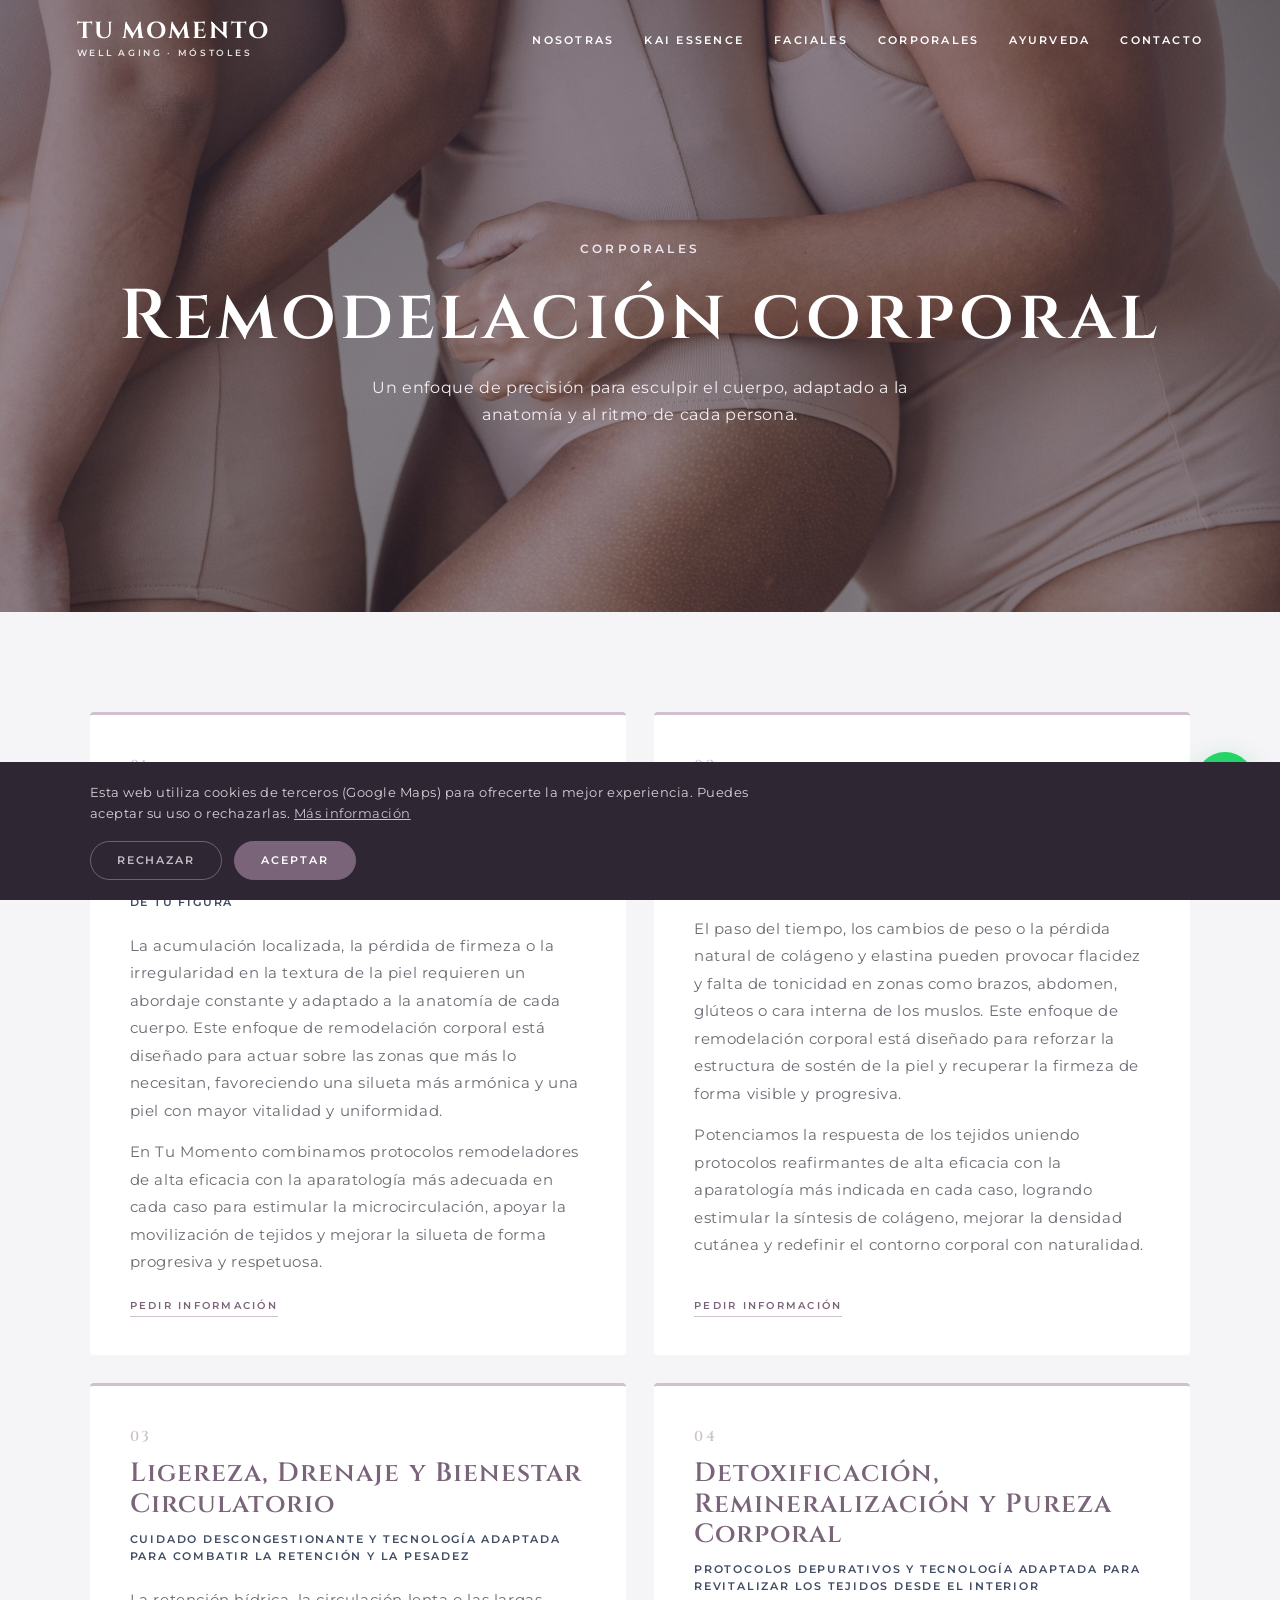
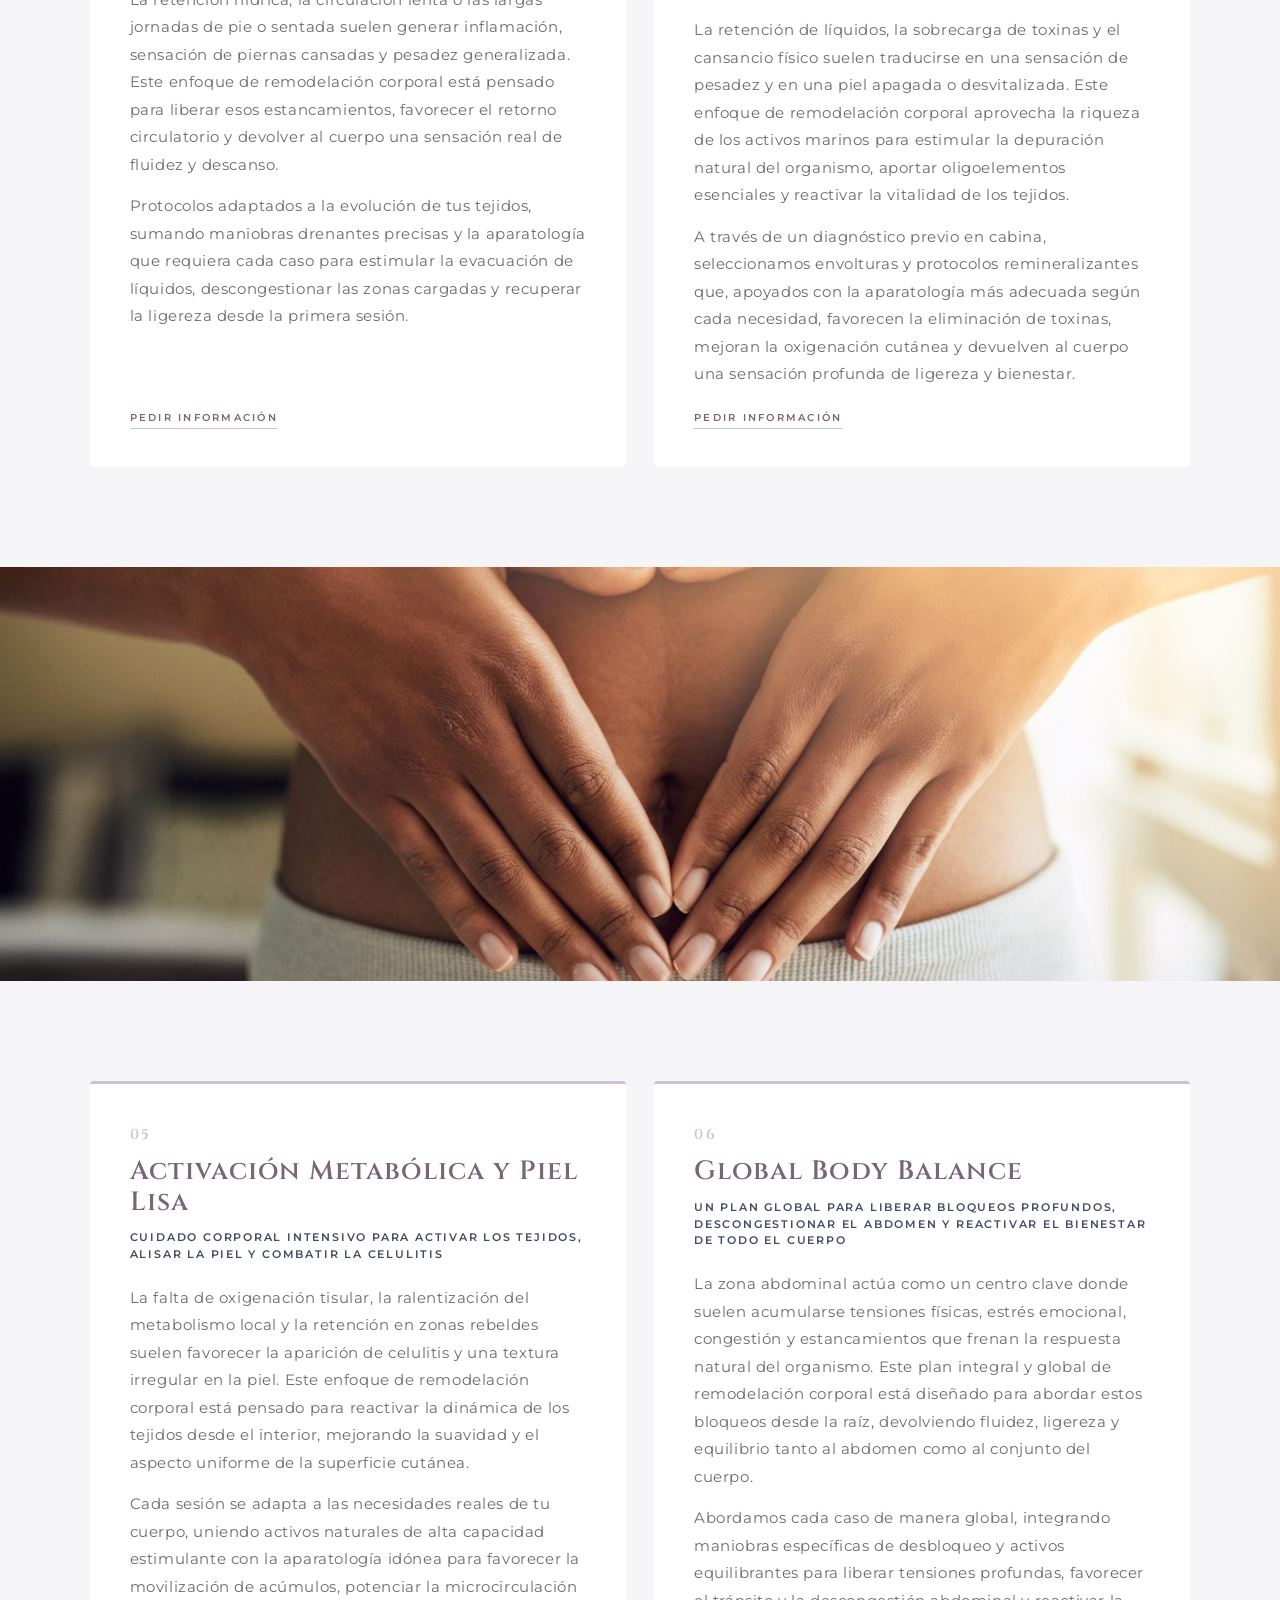
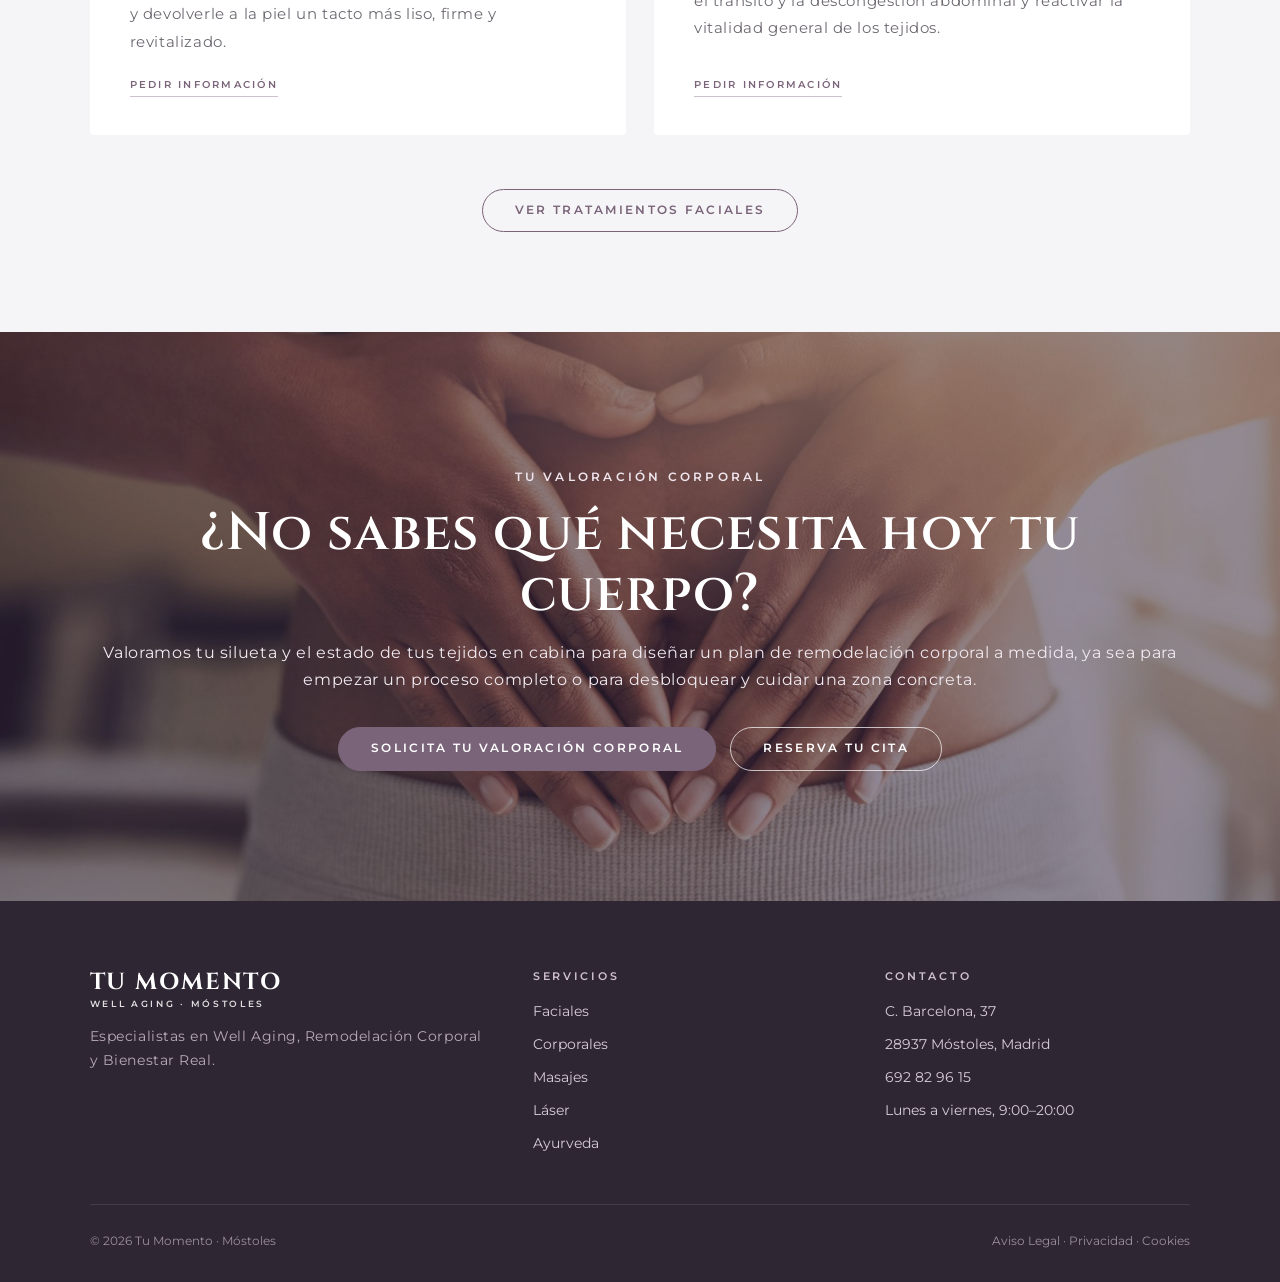
<file: corporales.html>
<!DOCTYPE html>
<html lang="es">
<head>
<meta charset="UTF-8">
<meta name="viewport" content="width=device-width, initial-scale=1.0">
<title>Remodelación corporal en Móstoles · Tu Momento</title>
<meta name="description" content="Remodelación corporal en Tu Momento (Móstoles): contorno, firmeza, drenaje, detox, celulitis y Global Body Balance, con protocolos a medida y la aparatología adecuada.">
<meta name="theme-color" content="#5d4a5c">
<meta property="og:title" content="Remodelación corporal en Móstoles · Tu Momento">
<meta property="og:image" content="tm-corporal1.jpg">
<link rel="preconnect" href="https://fonts.googleapis.com"><link rel="preconnect" href="https://fonts.gstatic.com" crossorigin>
<link href="https://fonts.googleapis.com/css2?family=Cinzel:wght@500;600;700&family=Montserrat:ital,wght@0,400;0,500;0,600;0,700;1,400&display=swap" rel="stylesheet">
<link rel="stylesheet" href="styles.css">
</head>
<body>

<header id="header">
  <a href="index.html" class="logo" aria-label="Tu Momento, inicio"><span class="logo-mark">T</span><span class="logo-text"><span class="script">Tu Momento</span><small>Well Aging · Móstoles</small></span></a>
  <nav id="nav" aria-label="Navegación principal"><ul>
    <li><a href="index.html#bienvenida">Nosotras</a></li>
    <li><a href="index.html#kai">KAI Essence</a></li>
    <li><a href="faciales.html">Faciales</a></li>
    <li><a href="corporales.html">Corporales</a></li>
    <li><a href="ayurveda.html">Ayurveda</a></li>
    <li><a href="index.html#contacto">Contacto</a></li>
  </ul></nav><button class="nav-toggle" id="navToggle" aria-label="Abrir menú">☰</button>
</header>

<section class="page-hero">
  <img src="tm-corporal1.jpg" alt="" style="object-position:center 40%">
  <div class="rv in">
    <span class="eyebrow">Corporales</span>
    <h1>Remodelación corporal</h1>
    <p>Un enfoque de precisión para esculpir el cuerpo, adaptado a la anatomía y al ritmo de cada persona.</p>
  </div>
</section>

<section class="treats">
  <div class="treat-grid">
    <article class="treat rv"><span class="num">01</span><h2>Remodelación Corporal y Contorno Definido</h2><span class="sub">Cuidado corporal avanzado para afinar contornos, mejorar la textura y acompañar la transformación de tu figura</span><p>La acumulación localizada, la pérdida de firmeza o la irregularidad en la textura de la piel requieren un abordaje constante y adaptado a la anatomía de cada cuerpo. Este enfoque de remodelación corporal está diseñado para actuar sobre las zonas que más lo necesitan, favoreciendo una silueta más armónica y una piel con mayor vitalidad y uniformidad.</p><p>En Tu Momento combinamos protocolos remodeladores de alta eficacia con la aparatología más adecuada en cada caso para estimular la microcirculación, apoyar la movilización de tejidos y mejorar la silueta de forma progresiva y respetuosa.</p><a href="https://wa.me/34692829615?text=Hola%2C%20quiero%20informaci%C3%B3n%20sobre%20Remodelaci%C3%B3n%20Corporal%20y%20Contorno%20Definido" target="_blank" rel="noopener">Pedir información</a></article>
    <article class="treat rv"><span class="num">02</span><h2>Firmeza, Tonicidad y Efecto Tensor Corporal</h2><span class="sub">Cuidado reafirmante intensivo para devolver sostén, elasticidad y definición a los tejidos</span><p>El paso del tiempo, los cambios de peso o la pérdida natural de colágeno y elastina pueden provocar flacidez y falta de tonicidad en zonas como brazos, abdomen, glúteos o cara interna de los muslos. Este enfoque de remodelación corporal está diseñado para reforzar la estructura de sostén de la piel y recuperar la firmeza de forma visible y progresiva.</p><p>Potenciamos la respuesta de los tejidos uniendo protocolos reafirmantes de alta eficacia con la aparatología más indicada en cada caso, logrando estimular la síntesis de colágeno, mejorar la densidad cutánea y redefinir el contorno corporal con naturalidad.</p><a href="https://wa.me/34692829615?text=Hola%2C%20quiero%20informaci%C3%B3n%20sobre%20Firmeza%2C%20Tonicidad%20y%20Efecto%20Tensor%20Corporal" target="_blank" rel="noopener">Pedir información</a></article>
    <article class="treat rv"><span class="num">03</span><h2>Ligereza, Drenaje y Bienestar Circulatorio</h2><span class="sub">Cuidado descongestionante y tecnología adaptada para combatir la retención y la pesadez</span><p>La retención hídrica, la circulación lenta o las largas jornadas de pie o sentada suelen generar inflamación, sensación de piernas cansadas y pesadez generalizada. Este enfoque de remodelación corporal está pensado para liberar esos estancamientos, favorecer el retorno circulatorio y devolver al cuerpo una sensación real de fluidez y descanso.</p><p>Protocolos adaptados a la evolución de tus tejidos, sumando maniobras drenantes precisas y la aparatología que requiera cada caso para estimular la evacuación de líquidos, descongestionar las zonas cargadas y recuperar la ligereza desde la primera sesión.</p><a href="https://wa.me/34692829615?text=Hola%2C%20quiero%20informaci%C3%B3n%20sobre%20Ligereza%2C%20Drenaje%20y%20Bienestar%20Circulatorio" target="_blank" rel="noopener">Pedir información</a></article>
    <article class="treat rv"><span class="num">04</span><h2>Detoxificación, Remineralización y Pureza Corporal</h2><span class="sub">Protocolos depurativos y tecnología adaptada para revitalizar los tejidos desde el interior</span><p>La retención de líquidos, la sobrecarga de toxinas y el cansancio físico suelen traducirse en una sensación de pesadez y en una piel apagada o desvitalizada. Este enfoque de remodelación corporal aprovecha la riqueza de los activos marinos para estimular la depuración natural del organismo, aportar oligoelementos esenciales y reactivar la vitalidad de los tejidos.</p><p>A través de un diagnóstico previo en cabina, seleccionamos envolturas y protocolos remineralizantes que, apoyados con la aparatología más adecuada según cada necesidad, favorecen la eliminación de toxinas, mejoran la oxigenación cutánea y devuelven al cuerpo una sensación profunda de ligereza y bienestar.</p><a href="https://wa.me/34692829615?text=Hola%2C%20quiero%20informaci%C3%B3n%20sobre%20Detoxificaci%C3%B3n%2C%20Remineralizaci%C3%B3n%20y%20Pureza%20Corporal" target="_blank" rel="noopener">Pedir información</a></article>
  </div>
</section>

<div class="band" style="--img:url('tm-corporal2.jpg')" role="presentation"></div>

<section class="treats">
  <div class="treat-grid">
    <article class="treat rv"><span class="num">05</span><h2>Activación Metabólica y Piel Lisa</h2><span class="sub">Cuidado corporal intensivo para activar los tejidos, alisar la piel y combatir la celulitis</span><p>La falta de oxigenación tisular, la ralentización del metabolismo local y la retención en zonas rebeldes suelen favorecer la aparición de celulitis y una textura irregular en la piel. Este enfoque de remodelación corporal está pensado para reactivar la dinámica de los tejidos desde el interior, mejorando la suavidad y el aspecto uniforme de la superficie cutánea.</p><p>Cada sesión se adapta a las necesidades reales de tu cuerpo, uniendo activos naturales de alta capacidad estimulante con la aparatología idónea para favorecer la movilización de acúmulos, potenciar la microcirculación y devolverle a la piel un tacto más liso, firme y revitalizado.</p><a href="https://wa.me/34692829615?text=Hola%2C%20quiero%20informaci%C3%B3n%20sobre%20Activaci%C3%B3n%20Metab%C3%B3lica%20y%20Piel%20Lisa" target="_blank" rel="noopener">Pedir información</a></article>
    <article class="treat rv"><span class="num">06</span><h2>Global Body Balance</h2><span class="sub">Un plan global para liberar bloqueos profundos, descongestionar el abdomen y reactivar el bienestar de todo el cuerpo</span><p>La zona abdominal actúa como un centro clave donde suelen acumularse tensiones físicas, estrés emocional, congestión y estancamientos que frenan la respuesta natural del organismo. Este plan integral y global de remodelación corporal está diseñado para abordar estos bloqueos desde la raíz, devolviendo fluidez, ligereza y equilibrio tanto al abdomen como al conjunto del cuerpo.</p><p>Abordamos cada caso de manera global, integrando maniobras específicas de desbloqueo y activos equilibrantes para liberar tensiones profundas, favorecer el tránsito y la descongestión abdominal y reactivar la vitalidad general de los tejidos.</p><a href="https://wa.me/34692829615?text=Hola%2C%20quiero%20informaci%C3%B3n%20sobre%20Global%20Body%20Balance" target="_blank" rel="noopener">Pedir información</a></article>
  </div>
  <p class="treats-more"><a href="faciales.html" class="btn btn-ghost-dark">Ver tratamientos faciales</a></p>
</section>

<section class="cta-section soft" style="--img:url('tm-corporal2.jpg')">
  <span class="veil" aria-hidden="true"></span>
  <div class="rv">
    <span class="eyebrow">Tu valoración corporal</span>
    <h2>¿No sabes qué necesita hoy tu cuerpo?</h2>
    <p>Valoramos tu silueta y el estado de tus tejidos en cabina para diseñar un plan de remodelación corporal a medida, ya sea para empezar un proceso completo o para desbloquear y cuidar una zona concreta.</p>
    <div class="cta-btns">
      <a href="https://wa.me/34692829615?text=Hola%2C%20me%20gustar%C3%ADa%20solicitar%20una%20valoraci%C3%B3n%20corporal" class="btn btn-solid" target="_blank" rel="noopener">Solicita tu valoración corporal</a>
      <a href="https://wa.me/34692829615?text=Hola%2C%20me%20gustar%C3%ADa%20reservar%20una%20cita%20de%20tratamiento%20corporal" class="btn btn-ghost" target="_blank" rel="noopener">Reserva tu cita</a>
    </div>
  </div>
</section>

<footer>
  <div class="footer-grid">
    <div class="footer-brand">
      <a href="index.html" class="logo light"><span class="logo-mark">T</span><span class="logo-text"><span class="script">Tu Momento</span><small>Well Aging · Móstoles</small></span></a>
      <p>Especialistas en Well Aging, Remodelación Corporal y Bienestar Real.</p>
    </div>
    <div><h4>Servicios</h4><ul><li><a href="faciales.html">Faciales</a></li><li><a href="corporales.html">Corporales</a></li><li><a href="index.html#servicios">Masajes</a></li><li><a href="index.html#servicios">Láser</a></li><li><a href="ayurveda.html">Ayurveda</a></li></ul></div>
    <div><h4>Contacto</h4><ul><li>C. Barcelona, 37</li><li>28937 Móstoles, Madrid</li><li><a href="tel:+34692829615">692 82 96 15</a></li><li>Lunes a viernes, 9:00–20:00</li></ul></div>
  </div>
  <div class="footer-bottom">
    <span>© 2026 Tu Momento · Móstoles</span>
    <span><a href="aviso-legal.html">Aviso Legal</a> &middot; <a href="politica-privacidad.html">Privacidad</a> &middot; <a href="politica-cookies.html">Cookies</a></span>
  </div>
</footer>

<div id="cookie-banner" class="cookie-banner"><p>Esta web utiliza cookies de terceros (Google Maps) para ofrecerte la mejor experiencia. Puedes aceptar su uso o rechazarlas. <a href="politica-cookies.html">Más información</a></p><div class="cookie-actions"><button onclick="setCookieChoice('rejected')" class="ck-reject">Rechazar</button><button onclick="setCookieChoice('accepted')" class="ck-accept">Aceptar</button></div></div>
<div class="social-fabs"><a class="wa-fab" href="https://wa.me/34692829615?text=Hola%2C%20he%20visto%20vuestra%20web%20y%20me%20gustar%C3%ADa%20pedir%20cita%20en%20Tu%20Momento" target="_blank" rel="noopener" aria-label="Escribir por WhatsApp"><svg width="28" height="28" viewBox="0 0 24 24" fill="white"><path d="M17.5 14.4c-.3-.1-1.8-.9-2-1s-.5-.1-.7.1-.8 1-.9 1.2-.3.2-.6.1a8.2 8.2 0 0 1-2.4-1.5 9 9 0 0 1-1.7-2.1c-.2-.3 0-.5.1-.6l.4-.5.3-.5v-.5l-.9-2.2c-.2-.6-.5-.5-.7-.5h-.6a1.1 1.1 0 0 0-.8.4 3.4 3.4 0 0 0-1 2.5 5.9 5.9 0 0 0 1.2 3.1 13.5 13.5 0 0 0 5.2 4.6c2.6 1 2.6.7 3.1.6a2.6 2.6 0 0 0 1.7-1.2 2.1 2.1 0 0 0 .2-1.2c-.1-.1-.3-.2-.6-.3ZM12 21.8a9.8 9.8 0 0 1-5-1.4l-.4-.2-3.7 1 1-3.6-.2-.4A9.8 9.8 0 1 1 12 21.8Zm8.4-18.3A11.8 11.8 0 0 0 1.8 17.7L.2 23.8l6.3-1.6a11.8 11.8 0 0 0 5.6 1.4A11.8 11.8 0 0 0 20.4 3.5Z"/></svg></a></div>
<script src="main.js"></script>
</body>
</html>
</file>
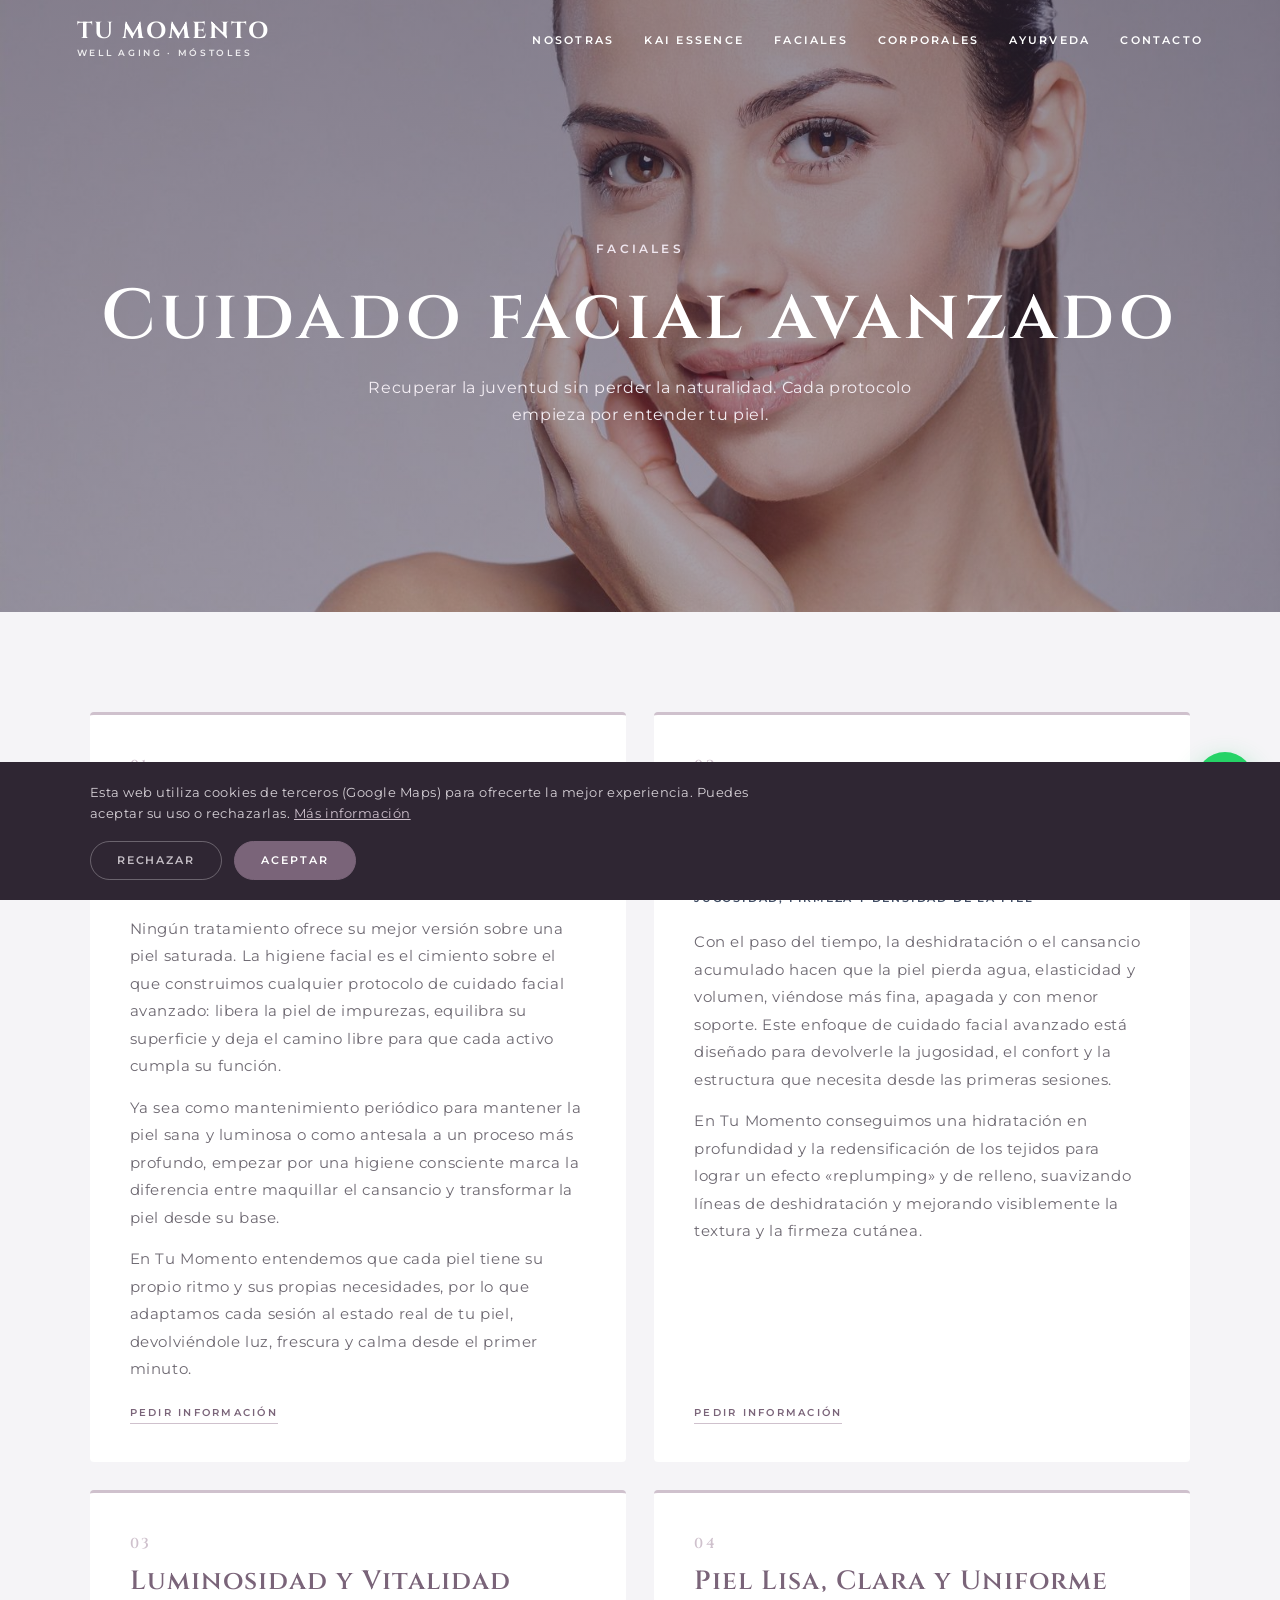
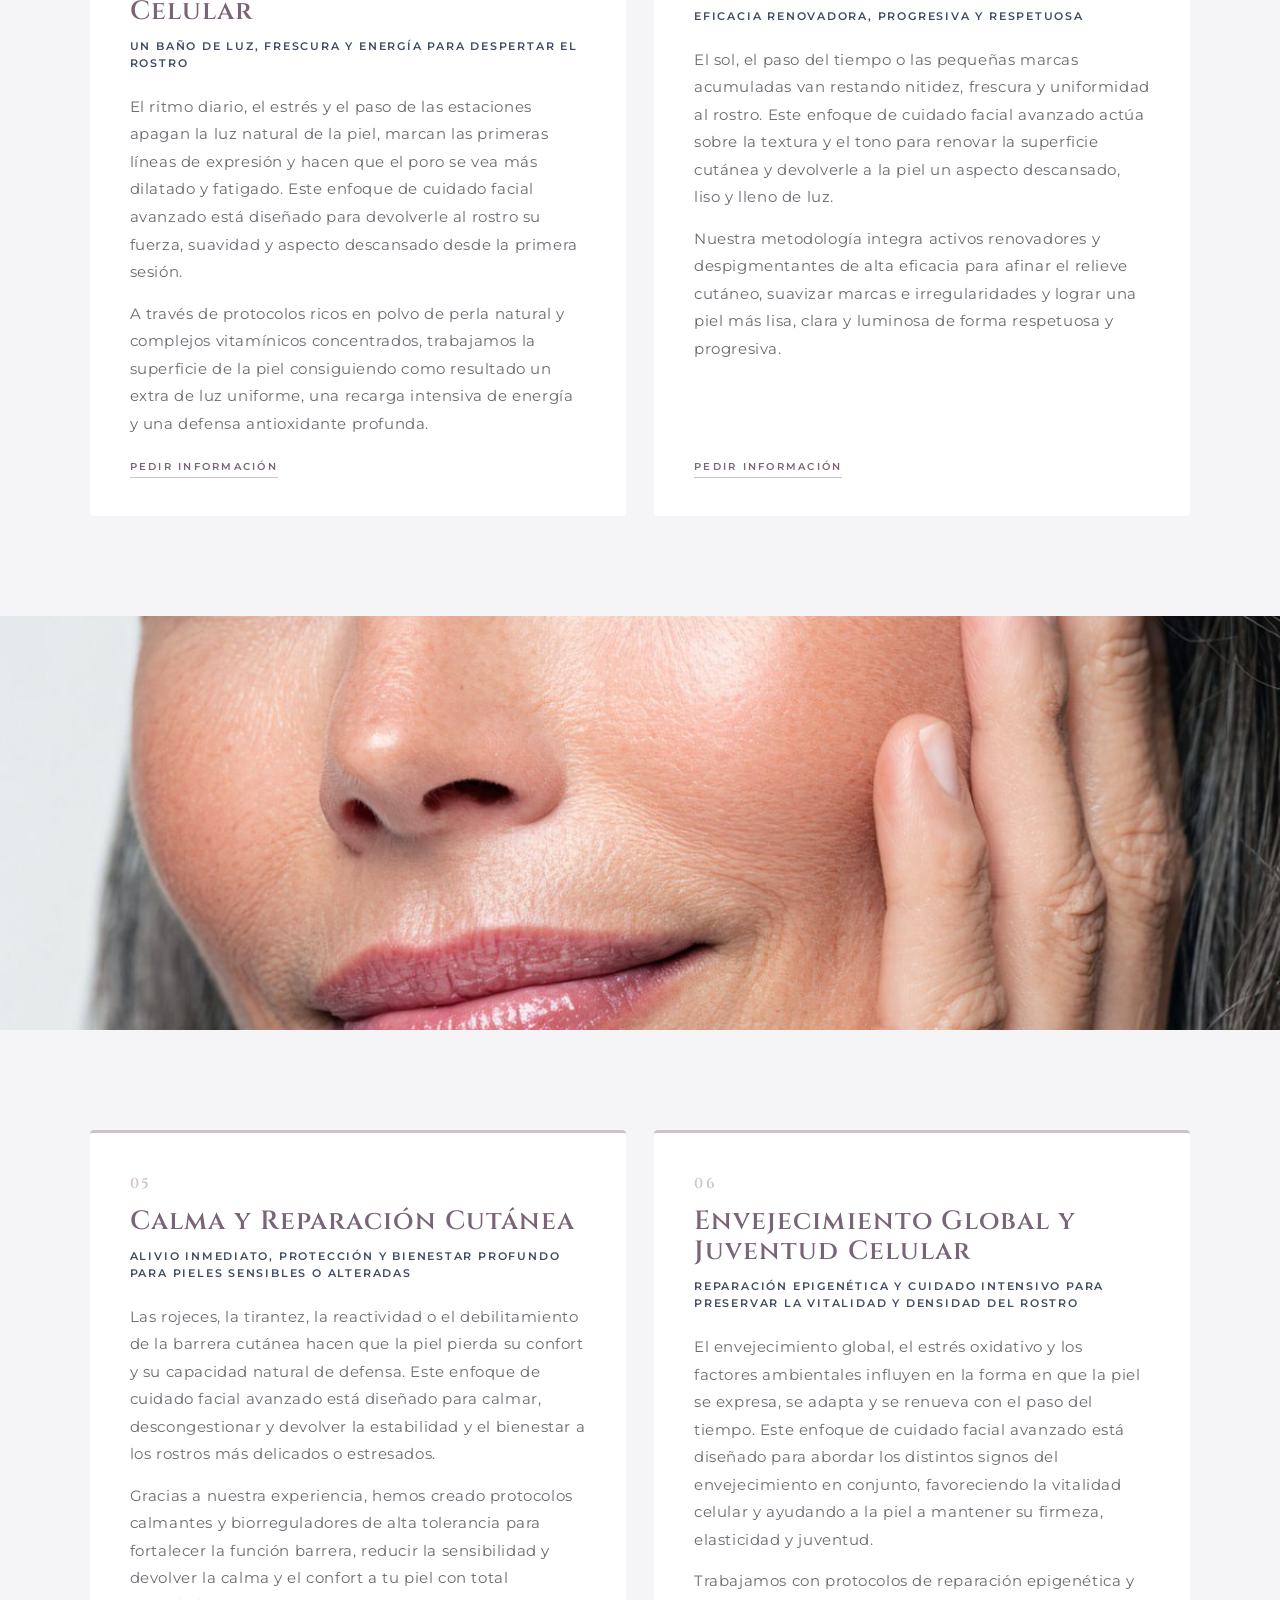
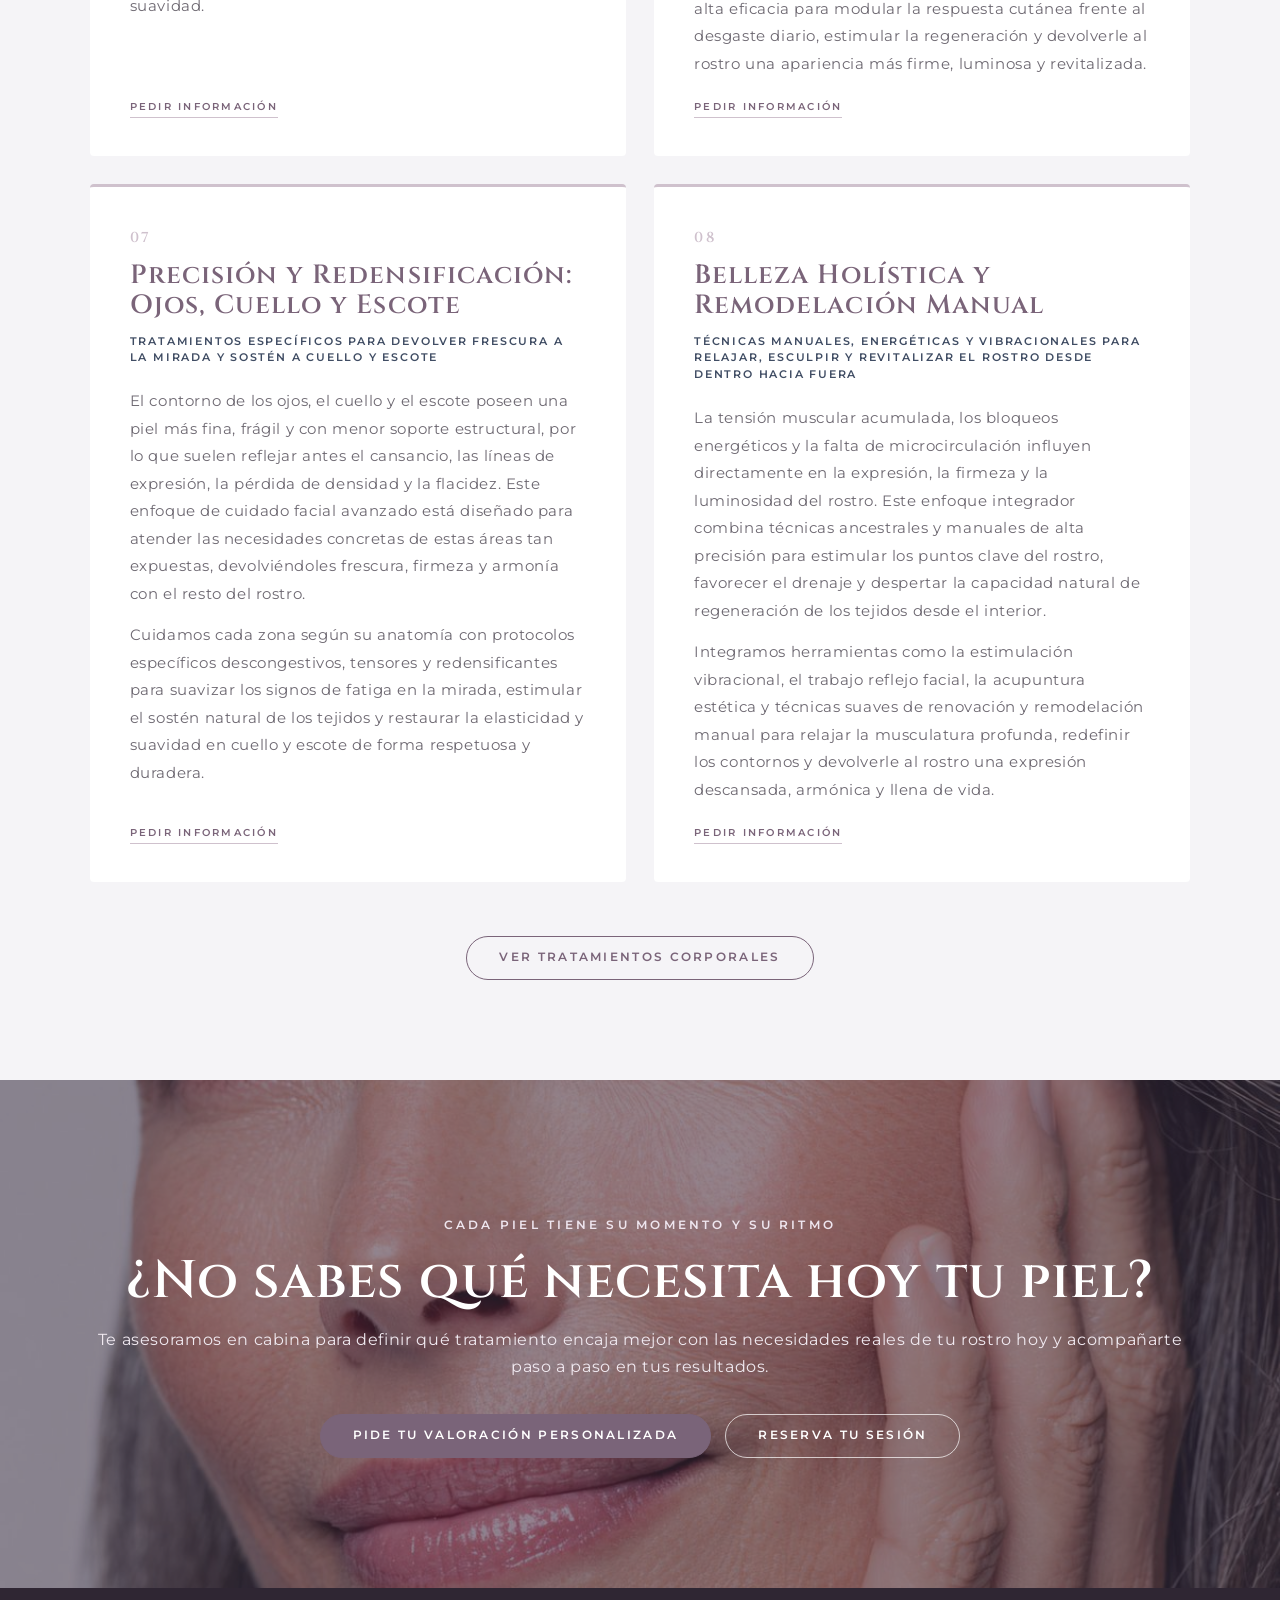
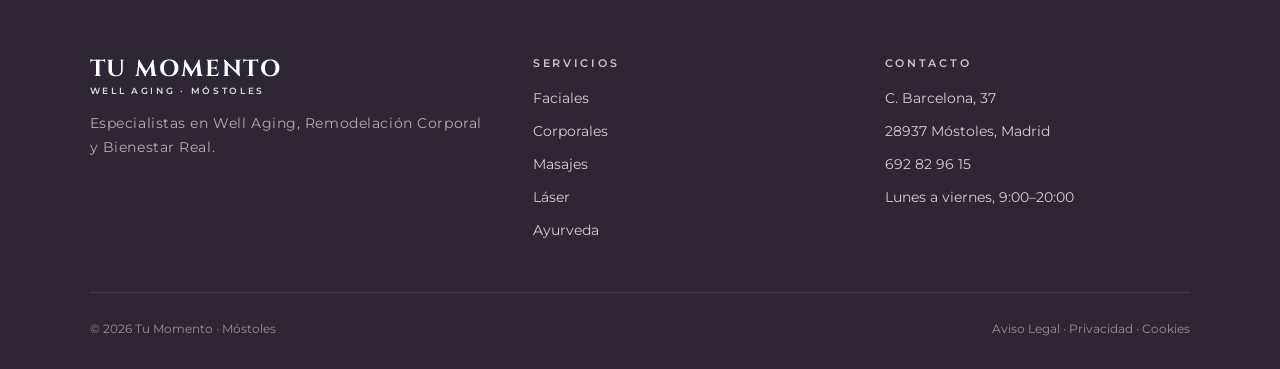
<file: faciales.html>
<!DOCTYPE html>
<html lang="es">
<head>
<meta charset="UTF-8">
<meta name="viewport" content="width=device-width, initial-scale=1.0">
<title>Tratamientos faciales en Móstoles · Tu Momento</title>
<meta name="description" content="Cuidado facial avanzado en Tu Momento (Móstoles): higiene, hidratación profunda, luminosidad, manchas, pieles sensibles, envejecimiento, ojos, cuello y escote, y remodelación manual.">
<meta name="theme-color" content="#5d4a5c">
<meta property="og:title" content="Tratamientos faciales en Móstoles · Tu Momento">
<meta property="og:image" content="tm-facial1.jpg">
<link rel="preconnect" href="https://fonts.googleapis.com"><link rel="preconnect" href="https://fonts.gstatic.com" crossorigin>
<link href="https://fonts.googleapis.com/css2?family=Cinzel:wght@500;600;700&family=Montserrat:ital,wght@0,400;0,500;0,600;0,700;1,400&display=swap" rel="stylesheet">
<link rel="stylesheet" href="styles.css">
</head>
<body>

<header id="header">
  <a href="index.html" class="logo" aria-label="Tu Momento, inicio"><span class="logo-mark">T</span><span class="logo-text"><span class="script">Tu Momento</span><small>Well Aging · Móstoles</small></span></a>
  <nav id="nav" aria-label="Navegación principal"><ul>
    <li><a href="index.html#bienvenida">Nosotras</a></li>
    <li><a href="index.html#kai">KAI Essence</a></li>
    <li><a href="faciales.html">Faciales</a></li>
    <li><a href="corporales.html">Corporales</a></li>
    <li><a href="ayurveda.html">Ayurveda</a></li>
    <li><a href="index.html#contacto">Contacto</a></li>
  </ul></nav><button class="nav-toggle" id="navToggle" aria-label="Abrir menú">☰</button>
</header>

<section class="page-hero">
  <img src="tm-facial1.jpg" alt="" style="object-position:70% center">
  <div class="rv in">
    <span class="eyebrow">Faciales</span>
    <h1>Cuidado facial avanzado</h1>
    <p>Recuperar la juventud sin perder la naturalidad. Cada protocolo empieza por entender tu piel.</p>
  </div>
</section>

<section class="treats">
  <div class="treat-grid">
    <article class="treat rv"><span class="num">01</span><h2>Preparación y Equilibrio Cutáneo</h2><span class="sub">El primer paso hacia una piel que respira, responde y se transforma</span><p>Ningún tratamiento ofrece su mejor versión sobre una piel saturada. La higiene facial es el cimiento sobre el que construimos cualquier protocolo de cuidado facial avanzado: libera la piel de impurezas, equilibra su superficie y deja el camino libre para que cada activo cumpla su función.</p><p>Ya sea como mantenimiento periódico para mantener la piel sana y luminosa o como antesala a un proceso más profundo, empezar por una higiene consciente marca la diferencia entre maquillar el cansancio y transformar la piel desde su base.</p><p>En Tu Momento entendemos que cada piel tiene su propio ritmo y sus propias necesidades, por lo que adaptamos cada sesión al estado real de tu piel, devolviéndole luz, frescura y calma desde el primer minuto.</p><a href="https://wa.me/34692829615?text=Hola%2C%20quiero%20informaci%C3%B3n%20sobre%20Preparaci%C3%B3n%20y%20Equilibrio%20Cut%C3%A1neo" target="_blank" rel="noopener">Pedir información</a></article>
    <article class="treat rv"><span class="num">02</span><h2>Redensificación, Volumen Cutáneo e Hidratación Profunda</h2><span class="sub">Jugosidad, firmeza y densidad de la piel</span><p>Con el paso del tiempo, la deshidratación o el cansancio acumulado hacen que la piel pierda agua, elasticidad y volumen, viéndose más fina, apagada y con menor soporte. Este enfoque de cuidado facial avanzado está diseñado para devolverle la jugosidad, el confort y la estructura que necesita desde las primeras sesiones.</p><p>En Tu Momento conseguimos una hidratación en profundidad y la redensificación de los tejidos para lograr un efecto «replumping» y de relleno, suavizando líneas de deshidratación y mejorando visiblemente la textura y la firmeza cutánea.</p><a href="https://wa.me/34692829615?text=Hola%2C%20quiero%20informaci%C3%B3n%20sobre%20Redensificaci%C3%B3n%2C%20Volumen%20Cut%C3%A1neo%20e%20Hidrataci%C3%B3n%20Profunda" target="_blank" rel="noopener">Pedir información</a></article>
    <article class="treat rv"><span class="num">03</span><h2>Luminosidad y Vitalidad Celular</h2><span class="sub">Un baño de luz, frescura y energía para despertar el rostro</span><p>El ritmo diario, el estrés y el paso de las estaciones apagan la luz natural de la piel, marcan las primeras líneas de expresión y hacen que el poro se vea más dilatado y fatigado. Este enfoque de cuidado facial avanzado está diseñado para devolverle al rostro su fuerza, suavidad y aspecto descansado desde la primera sesión.</p><p>A través de protocolos ricos en polvo de perla natural y complejos vitamínicos concentrados, trabajamos la superficie de la piel consiguiendo como resultado un extra de luz uniforme, una recarga intensiva de energía y una defensa antioxidante profunda.</p><a href="https://wa.me/34692829615?text=Hola%2C%20quiero%20informaci%C3%B3n%20sobre%20Luminosidad%20y%20Vitalidad%20Celular" target="_blank" rel="noopener">Pedir información</a></article>
    <article class="treat rv"><span class="num">04</span><h2>Piel Lisa, Clara y Uniforme</h2><span class="sub">Eficacia renovadora, progresiva y respetuosa</span><p>El sol, el paso del tiempo o las pequeñas marcas acumuladas van restando nitidez, frescura y uniformidad al rostro. Este enfoque de cuidado facial avanzado actúa sobre la textura y el tono para renovar la superficie cutánea y devolverle a la piel un aspecto descansado, liso y lleno de luz.</p><p>Nuestra metodología integra activos renovadores y despigmentantes de alta eficacia para afinar el relieve cutáneo, suavizar marcas e irregularidades y lograr una piel más lisa, clara y luminosa de forma respetuosa y progresiva.</p><a href="https://wa.me/34692829615?text=Hola%2C%20quiero%20informaci%C3%B3n%20sobre%20Piel%20Lisa%2C%20Clara%20y%20Uniforme" target="_blank" rel="noopener">Pedir información</a></article>
  </div>
</section>

<div class="band" style="--img:url('tm-facial2.jpg')" role="presentation"></div>

<section class="treats">
  <div class="treat-grid">
    <article class="treat rv"><span class="num">05</span><h2>Calma y Reparación Cutánea</h2><span class="sub">Alivio inmediato, protección y bienestar profundo para pieles sensibles o alteradas</span><p>Las rojeces, la tirantez, la reactividad o el debilitamiento de la barrera cutánea hacen que la piel pierda su confort y su capacidad natural de defensa. Este enfoque de cuidado facial avanzado está diseñado para calmar, descongestionar y devolver la estabilidad y el bienestar a los rostros más delicados o estresados.</p><p>Gracias a nuestra experiencia, hemos creado protocolos calmantes y biorreguladores de alta tolerancia para fortalecer la función barrera, reducir la sensibilidad y devolver la calma y el confort a tu piel con total suavidad.</p><a href="https://wa.me/34692829615?text=Hola%2C%20quiero%20informaci%C3%B3n%20sobre%20Calma%20y%20Reparaci%C3%B3n%20Cut%C3%A1nea" target="_blank" rel="noopener">Pedir información</a></article>
    <article class="treat rv"><span class="num">06</span><h2>Envejecimiento Global y Juventud Celular</h2><span class="sub">Reparación epigenética y cuidado intensivo para preservar la vitalidad y densidad del rostro</span><p>El envejecimiento global, el estrés oxidativo y los factores ambientales influyen en la forma en que la piel se expresa, se adapta y se renueva con el paso del tiempo. Este enfoque de cuidado facial avanzado está diseñado para abordar los distintos signos del envejecimiento en conjunto, favoreciendo la vitalidad celular y ayudando a la piel a mantener su firmeza, elasticidad y juventud.</p><p>Trabajamos con protocolos de reparación epigenética y alta eficacia para modular la respuesta cutánea frente al desgaste diario, estimular la regeneración y devolverle al rostro una apariencia más firme, luminosa y revitalizada.</p><a href="https://wa.me/34692829615?text=Hola%2C%20quiero%20informaci%C3%B3n%20sobre%20Envejecimiento%20Global%20y%20Juventud%20Celular" target="_blank" rel="noopener">Pedir información</a></article>
    <article class="treat rv"><span class="num">07</span><h2>Precisión y Redensificación: Ojos, Cuello y Escote</h2><span class="sub">Tratamientos específicos para devolver frescura a la mirada y sostén a cuello y escote</span><p>El contorno de los ojos, el cuello y el escote poseen una piel más fina, frágil y con menor soporte estructural, por lo que suelen reflejar antes el cansancio, las líneas de expresión, la pérdida de densidad y la flacidez. Este enfoque de cuidado facial avanzado está diseñado para atender las necesidades concretas de estas áreas tan expuestas, devolviéndoles frescura, firmeza y armonía con el resto del rostro.</p><p>Cuidamos cada zona según su anatomía con protocolos específicos descongestivos, tensores y redensificantes para suavizar los signos de fatiga en la mirada, estimular el sostén natural de los tejidos y restaurar la elasticidad y suavidad en cuello y escote de forma respetuosa y duradera.</p><a href="https://wa.me/34692829615?text=Hola%2C%20quiero%20informaci%C3%B3n%20sobre%20Precisi%C3%B3n%20y%20Redensificaci%C3%B3n%3A%20Ojos%2C%20Cuello%20y%20Escote" target="_blank" rel="noopener">Pedir información</a></article>
    <article class="treat rv"><span class="num">08</span><h2>Belleza Holística y Remodelación Manual</h2><span class="sub">Técnicas manuales, energéticas y vibracionales para relajar, esculpir y revitalizar el rostro desde dentro hacia fuera</span><p>La tensión muscular acumulada, los bloqueos energéticos y la falta de microcirculación influyen directamente en la expresión, la firmeza y la luminosidad del rostro. Este enfoque integrador combina técnicas ancestrales y manuales de alta precisión para estimular los puntos clave del rostro, favorecer el drenaje y despertar la capacidad natural de regeneración de los tejidos desde el interior.</p><p>Integramos herramientas como la estimulación vibracional, el trabajo reflejo facial, la acupuntura estética y técnicas suaves de renovación y remodelación manual para relajar la musculatura profunda, redefinir los contornos y devolverle al rostro una expresión descansada, armónica y llena de vida.</p><a href="https://wa.me/34692829615?text=Hola%2C%20quiero%20informaci%C3%B3n%20sobre%20Belleza%20Hol%C3%ADstica%20y%20Remodelaci%C3%B3n%20Manual" target="_blank" rel="noopener">Pedir información</a></article>
  </div>
  <p class="treats-more"><a href="corporales.html" class="btn btn-ghost-dark">Ver tratamientos corporales</a></p>
</section>

<section class="cta-section soft" style="--img:url('tm-facial2.jpg')">
  <span class="veil" aria-hidden="true"></span>
  <div class="rv">
    <span class="eyebrow">Cada piel tiene su momento y su ritmo</span>
    <h2>¿No sabes qué necesita hoy tu piel?</h2>
    <p>Te asesoramos en cabina para definir qué tratamiento encaja mejor con las necesidades reales de tu rostro hoy y acompañarte paso a paso en tus resultados.</p>
    <div class="cta-btns">
      <a href="https://wa.me/34692829615?text=Hola%2C%20me%20gustar%C3%ADa%20pedir%20una%20valoraci%C3%B3n%20facial%20personalizada" class="btn btn-solid" target="_blank" rel="noopener">Pide tu valoración personalizada</a>
      <a href="https://wa.me/34692829615?text=Hola%2C%20me%20gustar%C3%ADa%20reservar%20una%20sesi%C3%B3n%20facial" class="btn btn-ghost" target="_blank" rel="noopener">Reserva tu sesión</a>
    </div>
  </div>
</section>

<footer>
  <div class="footer-grid">
    <div class="footer-brand">
      <a href="index.html" class="logo light"><span class="logo-mark">T</span><span class="logo-text"><span class="script">Tu Momento</span><small>Well Aging · Móstoles</small></span></a>
      <p>Especialistas en Well Aging, Remodelación Corporal y Bienestar Real.</p>
    </div>
    <div><h4>Servicios</h4><ul><li><a href="faciales.html">Faciales</a></li><li><a href="corporales.html">Corporales</a></li><li><a href="index.html#servicios">Masajes</a></li><li><a href="index.html#servicios">Láser</a></li><li><a href="ayurveda.html">Ayurveda</a></li></ul></div>
    <div><h4>Contacto</h4><ul><li>C. Barcelona, 37</li><li>28937 Móstoles, Madrid</li><li><a href="tel:+34692829615">692 82 96 15</a></li><li>Lunes a viernes, 9:00–20:00</li></ul></div>
  </div>
  <div class="footer-bottom">
    <span>© 2026 Tu Momento · Móstoles</span>
    <span><a href="aviso-legal.html">Aviso Legal</a> &middot; <a href="politica-privacidad.html">Privacidad</a> &middot; <a href="politica-cookies.html">Cookies</a></span>
  </div>
</footer>

<div id="cookie-banner" class="cookie-banner"><p>Esta web utiliza cookies de terceros (Google Maps) para ofrecerte la mejor experiencia. Puedes aceptar su uso o rechazarlas. <a href="politica-cookies.html">Más información</a></p><div class="cookie-actions"><button onclick="setCookieChoice('rejected')" class="ck-reject">Rechazar</button><button onclick="setCookieChoice('accepted')" class="ck-accept">Aceptar</button></div></div>
<div class="social-fabs"><a class="wa-fab" href="https://wa.me/34692829615?text=Hola%2C%20he%20visto%20vuestra%20web%20y%20me%20gustar%C3%ADa%20pedir%20cita%20en%20Tu%20Momento" target="_blank" rel="noopener" aria-label="Escribir por WhatsApp"><svg width="28" height="28" viewBox="0 0 24 24" fill="white"><path d="M17.5 14.4c-.3-.1-1.8-.9-2-1s-.5-.1-.7.1-.8 1-.9 1.2-.3.2-.6.1a8.2 8.2 0 0 1-2.4-1.5 9 9 0 0 1-1.7-2.1c-.2-.3 0-.5.1-.6l.4-.5.3-.5v-.5l-.9-2.2c-.2-.6-.5-.5-.7-.5h-.6a1.1 1.1 0 0 0-.8.4 3.4 3.4 0 0 0-1 2.5 5.9 5.9 0 0 0 1.2 3.1 13.5 13.5 0 0 0 5.2 4.6c2.6 1 2.6.7 3.1.6a2.6 2.6 0 0 0 1.7-1.2 2.1 2.1 0 0 0 .2-1.2c-.1-.1-.3-.2-.6-.3ZM12 21.8a9.8 9.8 0 0 1-5-1.4l-.4-.2-3.7 1 1-3.6-.2-.4A9.8 9.8 0 1 1 12 21.8Zm8.4-18.3A11.8 11.8 0 0 0 1.8 17.7L.2 23.8l6.3-1.6a11.8 11.8 0 0 0 5.6 1.4A11.8 11.8 0 0 0 20.4 3.5Z"/></svg></a></div>
<script src="main.js"></script>
</body>
</html>
</file>
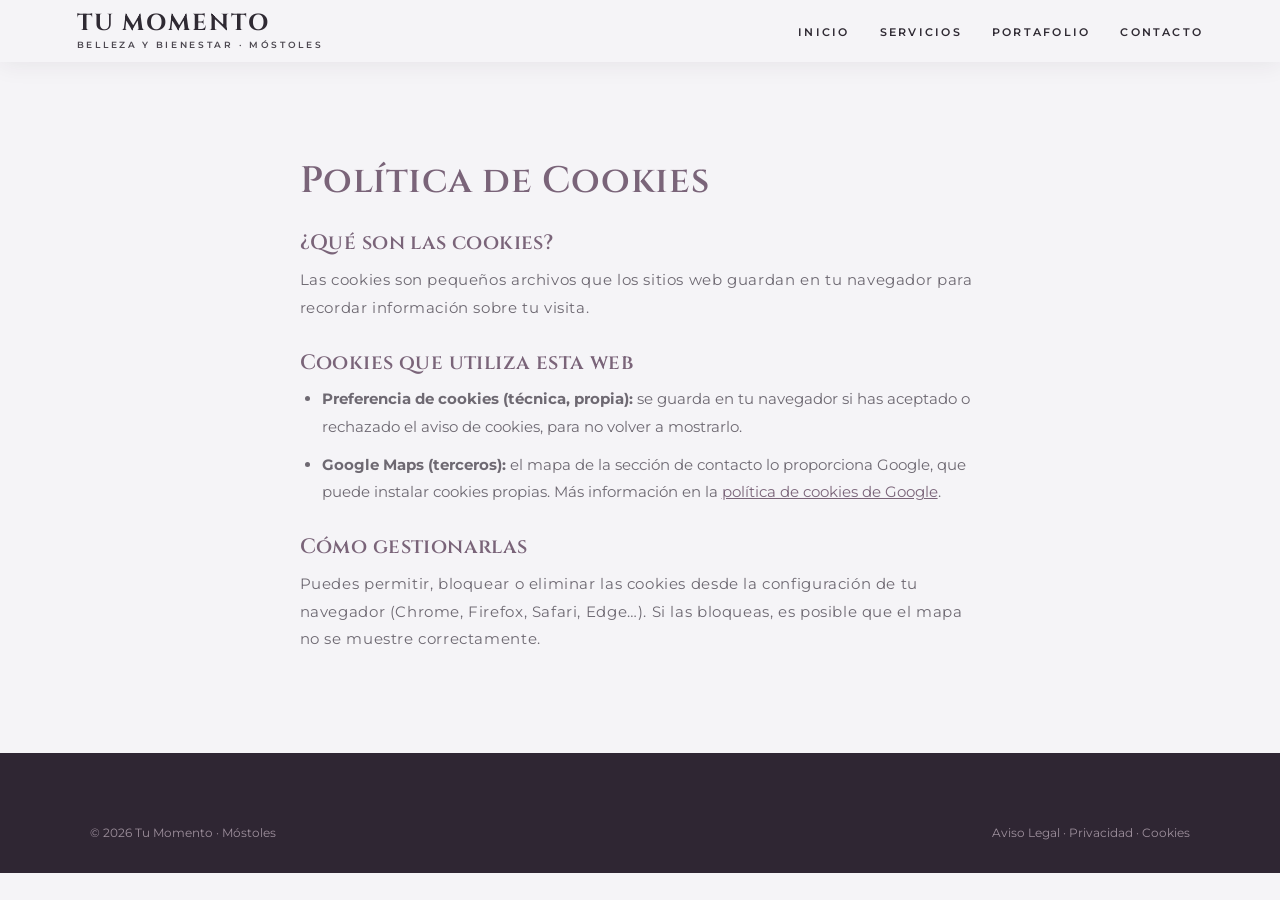
<file: politica-cookies.html>
<!DOCTYPE html>
<html lang="es">
<head>
<meta charset="UTF-8">
<meta name="viewport" content="width=device-width, initial-scale=1.0">
<title>Política de Cookies — Tu Momento</title>
<meta name="robots" content="noindex">

<link rel="preconnect" href="https://fonts.googleapis.com">
<link href="https://fonts.googleapis.com/css2?family=Cinzel:wght@500;600;700&family=Montserrat:wght@400;500;600;700&display=swap" rel="stylesheet">
<link rel="stylesheet" href="styles.css">
</head>
<body>
<header id="header" class="solid">
  <a href="index.html" class="logo" aria-label="Tu Momento, inicio">
    <span class="logo-mark">T</span>
    <span class="logo-text"><span class="script">Tu Momento</span><small>belleza y bienestar · Móstoles</small></span>
  </a>
  <nav id="nav" aria-label="Navegación principal">
    <ul>
      <li><a href="index.html#inicio">Inicio</a></li>
      <li><a href="index.html#servicios">Servicios</a></li>
      <li><a href="portafolio.html">Portafolio</a></li>
      <li><a href="index.html#contacto">Contacto</a></li>
    </ul>
  </nav>
  <button class="nav-toggle" id="navToggle" aria-label="Abrir menú">☰</button>
</header>
<main class="legal"><h1>Política de Cookies</h1>
<h2>¿Qué son las cookies?</h2>
<p>Las cookies son pequeños archivos que los sitios web guardan en tu navegador para recordar información sobre tu visita.</p>
<h2>Cookies que utiliza esta web</h2>
<ul>
<li><strong>Preferencia de cookies (técnica, propia):</strong> se guarda en tu navegador si has aceptado o rechazado el aviso de cookies, para no volver a mostrarlo.</li>
<li><strong>Google Maps (terceros):</strong> el mapa de la sección de contacto lo proporciona Google, que puede instalar cookies propias. Más información en la <a href="https://policies.google.com/technologies/cookies" target="_blank" rel="noopener">política de cookies de Google</a>.</li>
</ul>
<h2>Cómo gestionarlas</h2>
<p>Puedes permitir, bloquear o eliminar las cookies desde la configuración de tu navegador (Chrome, Firefox, Safari, Edge…). Si las bloqueas, es posible que el mapa no se muestre correctamente.</p></main>
<footer>
  <div class="footer-bottom" style="margin-top:0">
    <span>© 2026 Tu Momento · Móstoles</span>
    <span><a href="aviso-legal.html">Aviso Legal</a> &middot; <a href="politica-privacidad.html">Privacidad</a> &middot; <a href="politica-cookies.html">Cookies</a></span>
  </div>
</footer>
<script src="main.js"></script>
</body>
</html>
</file>
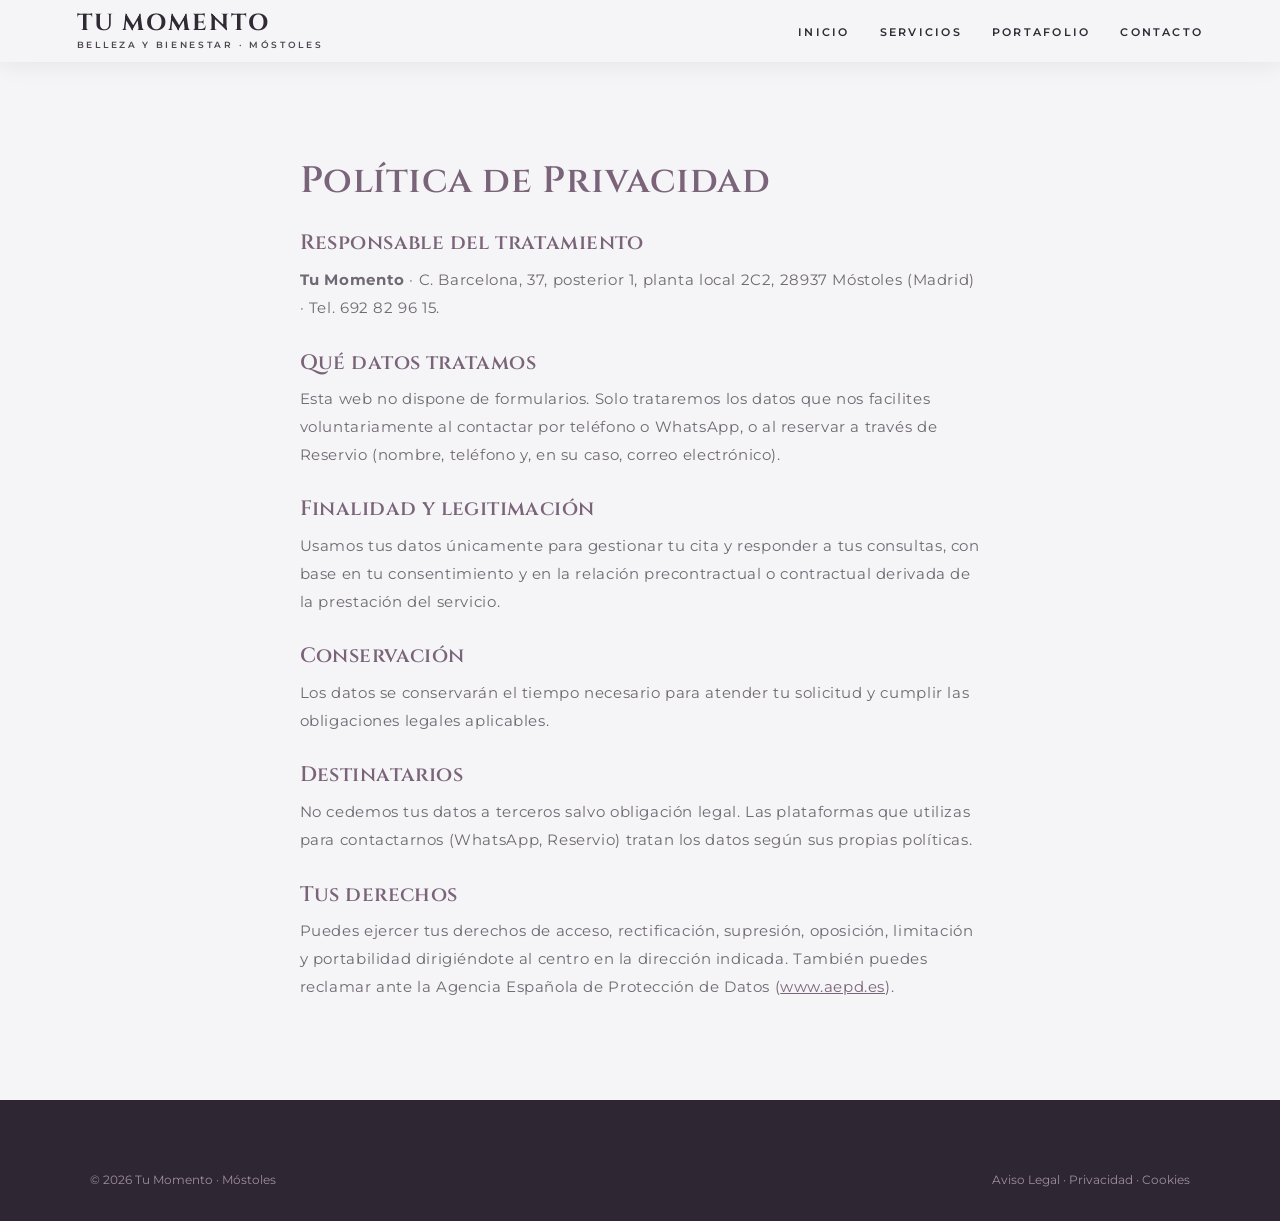
<file: politica-privacidad.html>
<!DOCTYPE html>
<html lang="es">
<head>
<meta charset="UTF-8">
<meta name="viewport" content="width=device-width, initial-scale=1.0">
<title>Política de Privacidad — Tu Momento</title>
<meta name="robots" content="noindex">

<link rel="preconnect" href="https://fonts.googleapis.com">
<link href="https://fonts.googleapis.com/css2?family=Cinzel:wght@500;600;700&family=Montserrat:wght@400;500;600;700&display=swap" rel="stylesheet">
<link rel="stylesheet" href="styles.css">
</head>
<body>
<header id="header" class="solid">
  <a href="index.html" class="logo" aria-label="Tu Momento, inicio">
    <span class="logo-mark">T</span>
    <span class="logo-text"><span class="script">Tu Momento</span><small>belleza y bienestar · Móstoles</small></span>
  </a>
  <nav id="nav" aria-label="Navegación principal">
    <ul>
      <li><a href="index.html#inicio">Inicio</a></li>
      <li><a href="index.html#servicios">Servicios</a></li>
      <li><a href="portafolio.html">Portafolio</a></li>
      <li><a href="index.html#contacto">Contacto</a></li>
    </ul>
  </nav>
  <button class="nav-toggle" id="navToggle" aria-label="Abrir menú">☰</button>
</header>
<main class="legal"><h1>Política de Privacidad</h1>
<h2>Responsable del tratamiento</h2>
<p><strong>Tu Momento</strong> · C. Barcelona, 37, posterior 1, planta local 2C2, 28937 Móstoles (Madrid) · Tel. 692 82 96 15.</p>
<h2>Qué datos tratamos</h2>
<p>Esta web no dispone de formularios. Solo trataremos los datos que nos facilites voluntariamente al contactar por teléfono o WhatsApp, o al reservar a través de Reservio (nombre, teléfono y, en su caso, correo electrónico).</p>
<h2>Finalidad y legitimación</h2>
<p>Usamos tus datos únicamente para gestionar tu cita y responder a tus consultas, con base en tu consentimiento y en la relación precontractual o contractual derivada de la prestación del servicio.</p>
<h2>Conservación</h2>
<p>Los datos se conservarán el tiempo necesario para atender tu solicitud y cumplir las obligaciones legales aplicables.</p>
<h2>Destinatarios</h2>
<p>No cedemos tus datos a terceros salvo obligación legal. Las plataformas que utilizas para contactarnos (WhatsApp, Reservio) tratan los datos según sus propias políticas.</p>
<h2>Tus derechos</h2>
<p>Puedes ejercer tus derechos de acceso, rectificación, supresión, oposición, limitación y portabilidad dirigiéndote al centro en la dirección indicada. También puedes reclamar ante la Agencia Española de Protección de Datos (<a href="https://www.aepd.es" target="_blank" rel="noopener">www.aepd.es</a>).</p></main>
<footer>
  <div class="footer-bottom" style="margin-top:0">
    <span>© 2026 Tu Momento · Móstoles</span>
    <span><a href="aviso-legal.html">Aviso Legal</a> &middot; <a href="politica-privacidad.html">Privacidad</a> &middot; <a href="politica-cookies.html">Cookies</a></span>
  </div>
</footer>
<script src="main.js"></script>
</body>
</html>
</file>
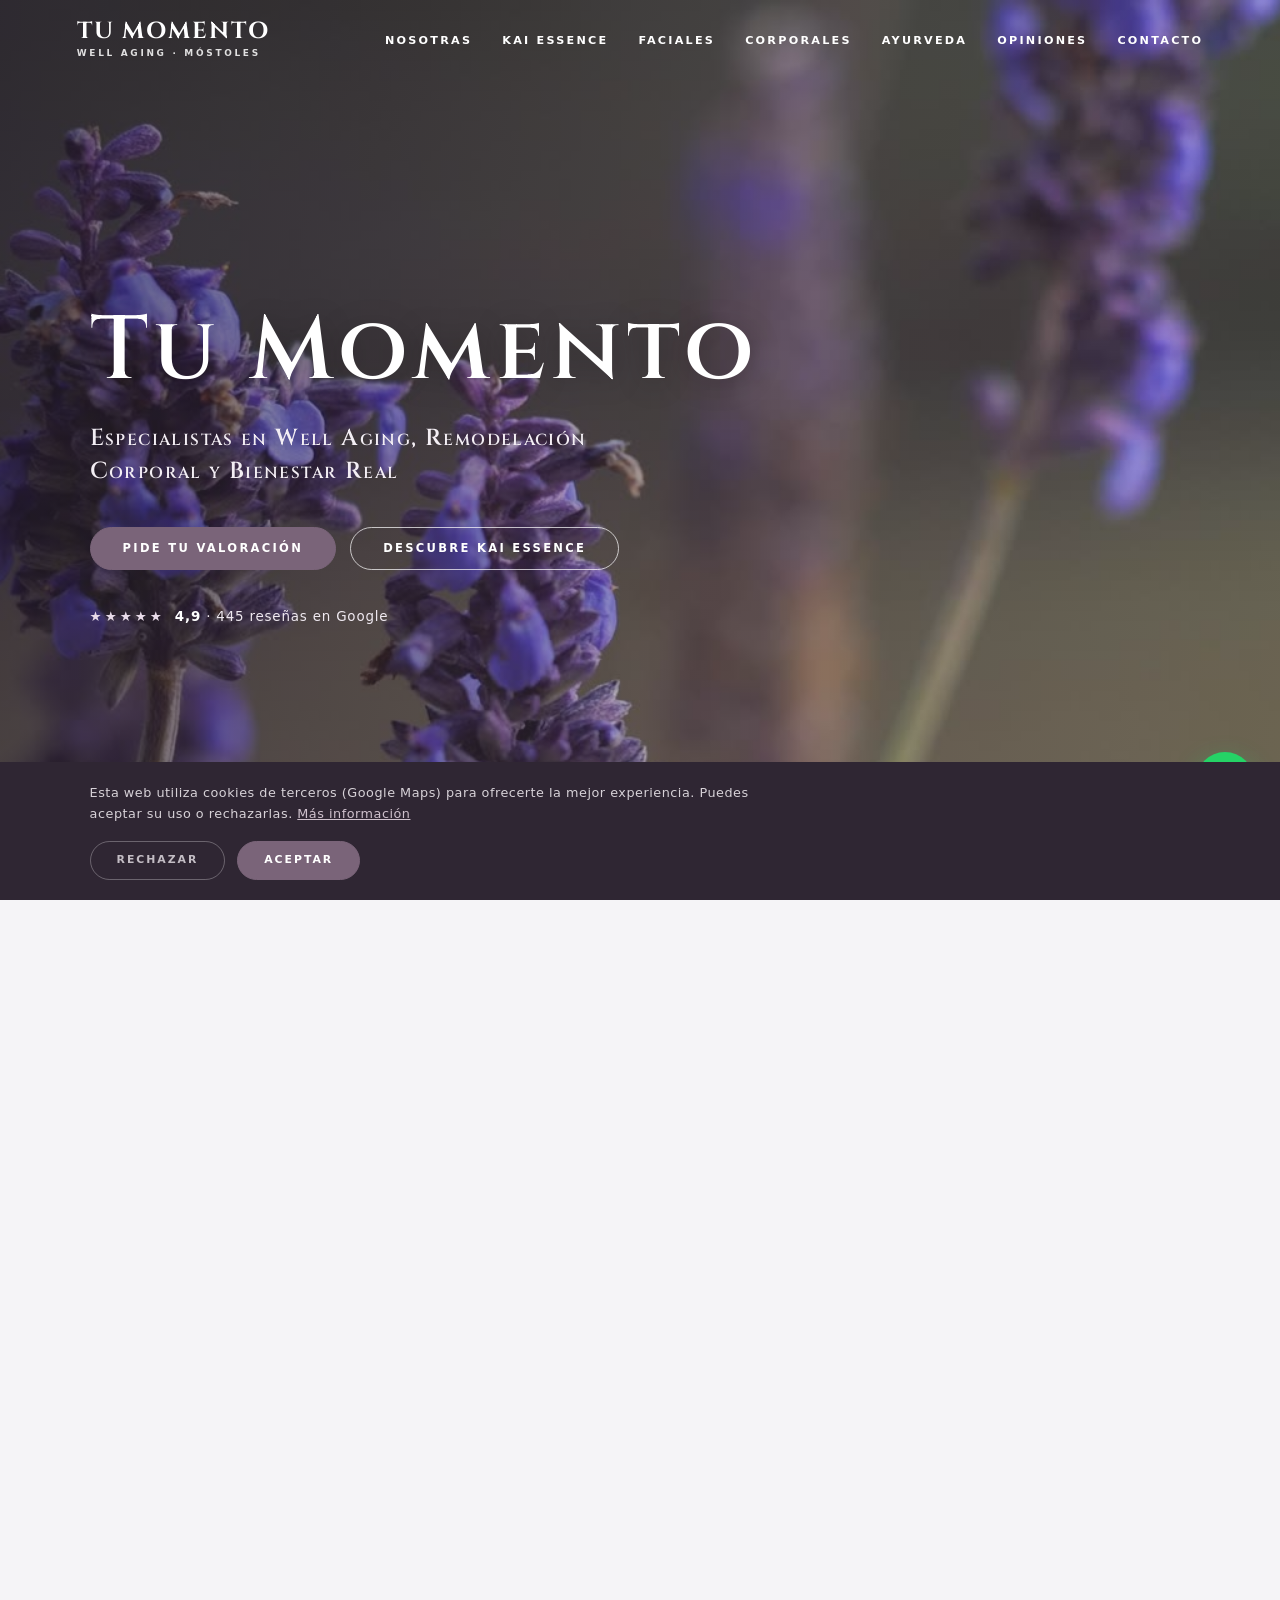
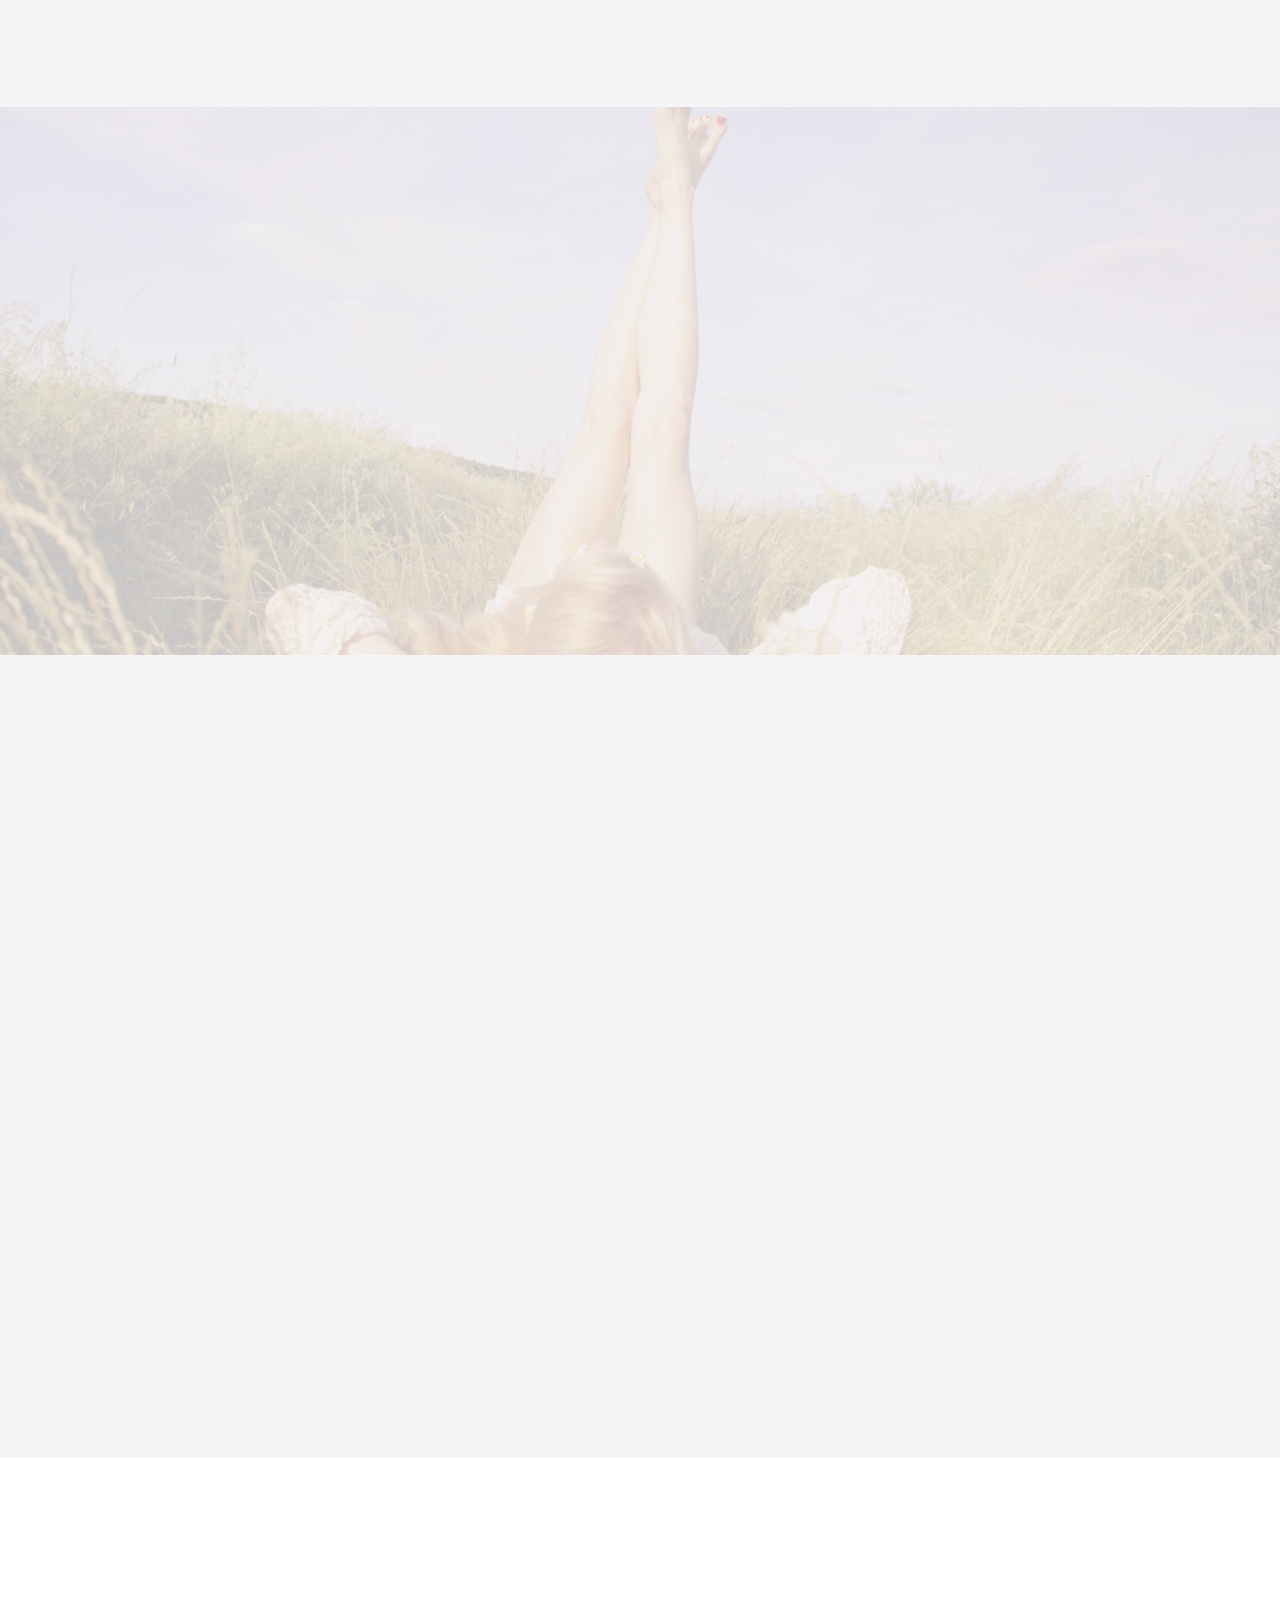
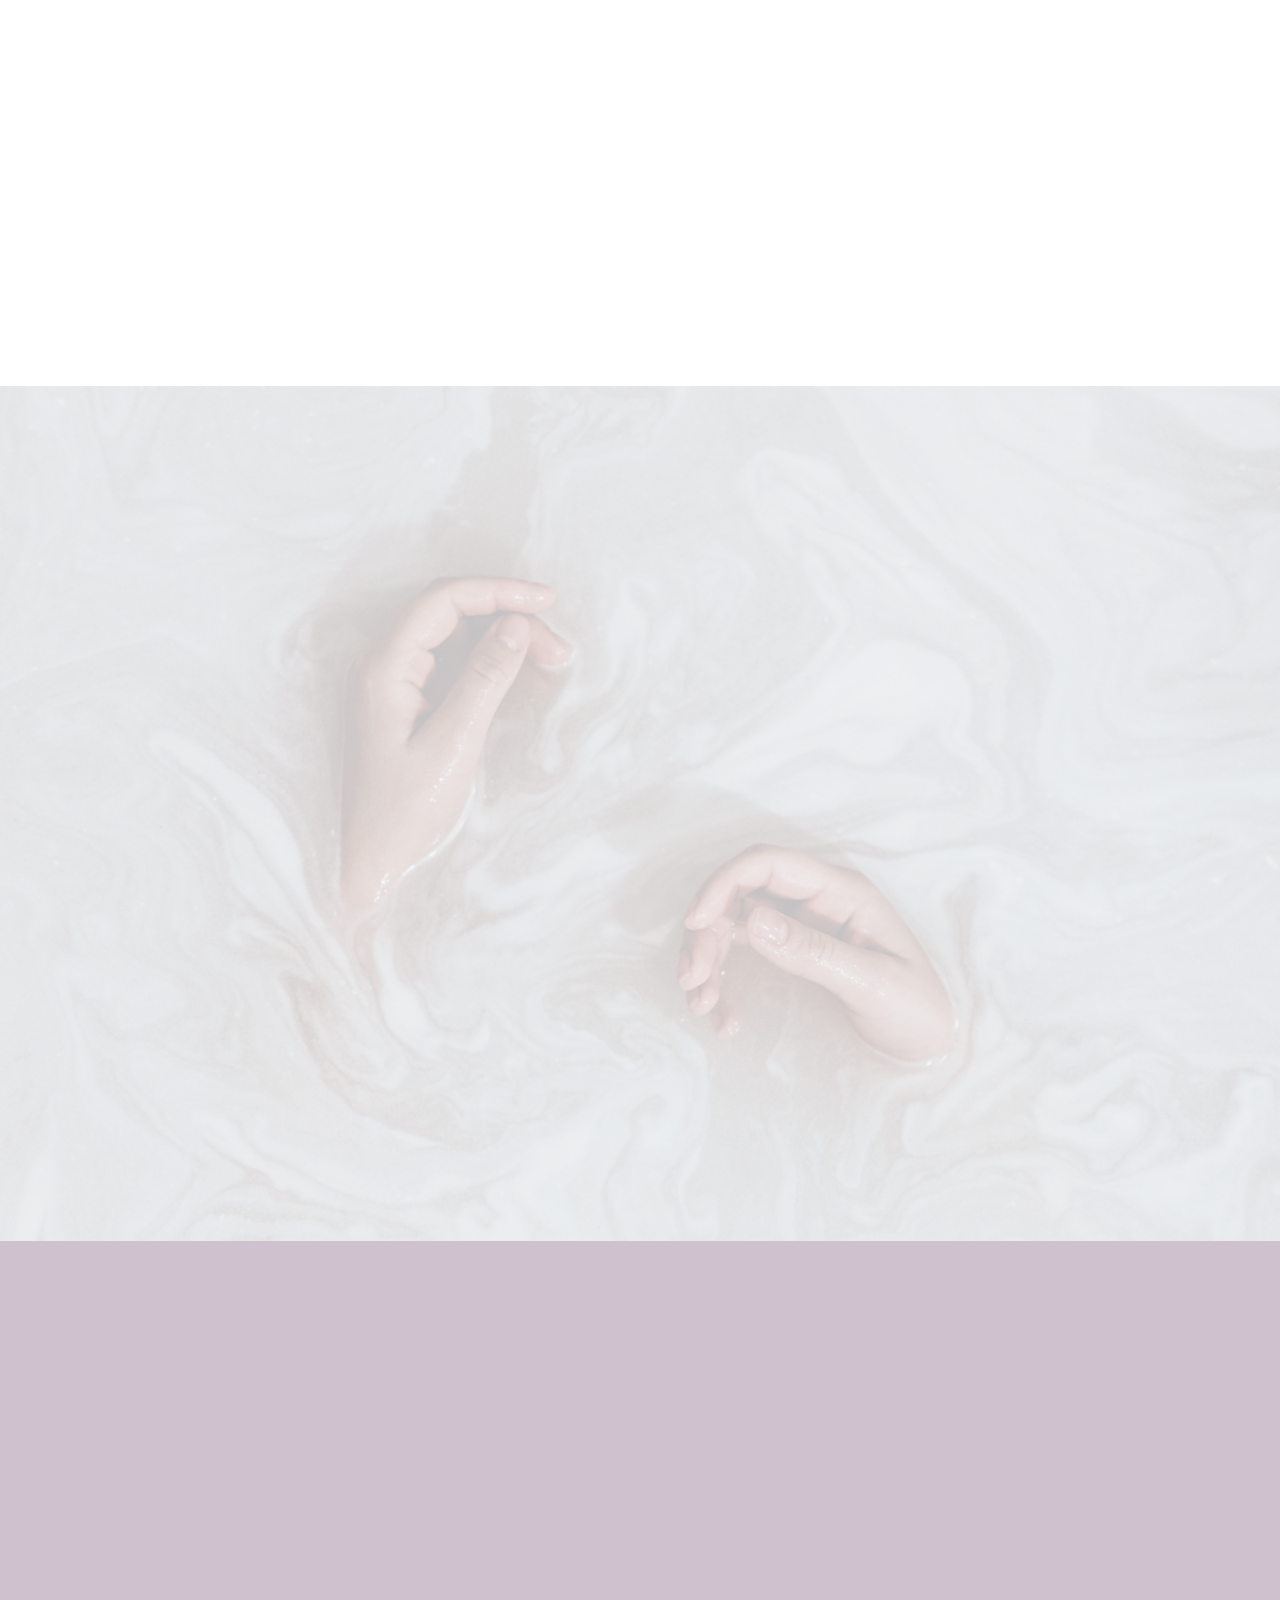
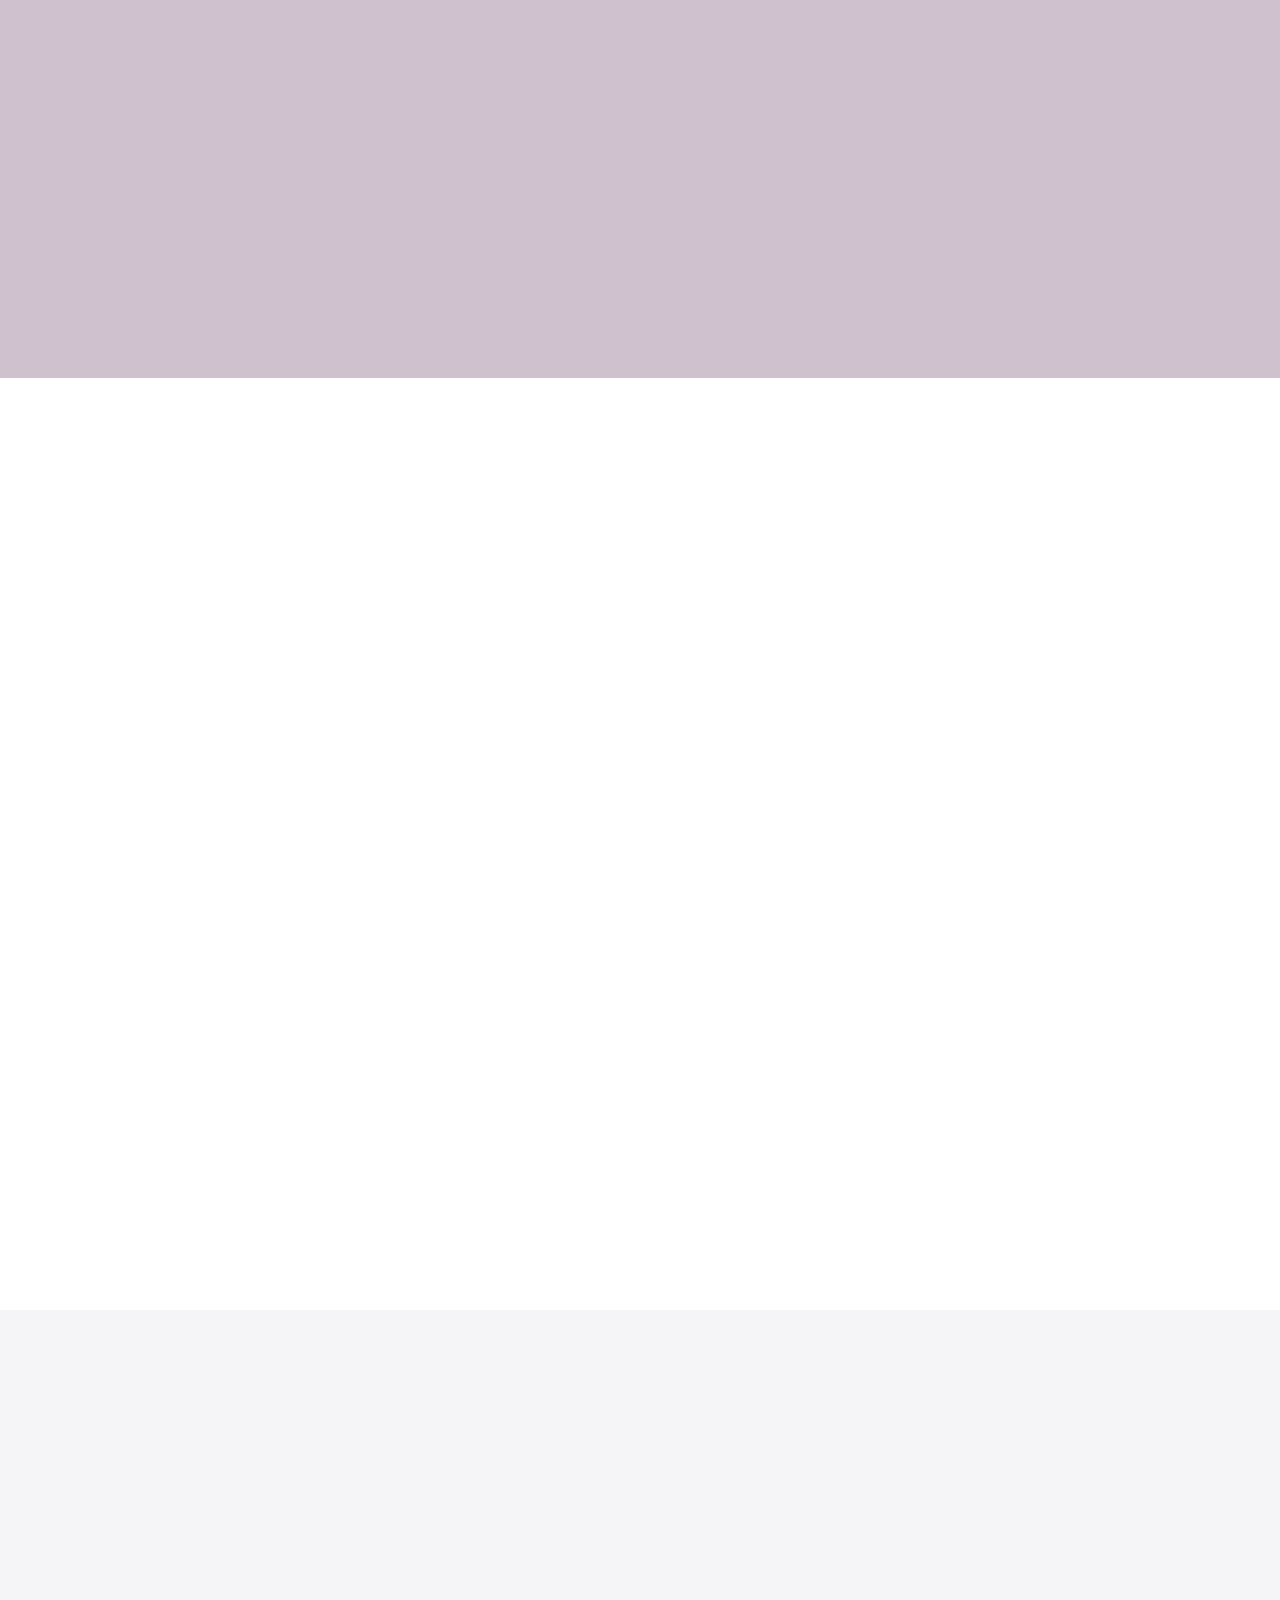
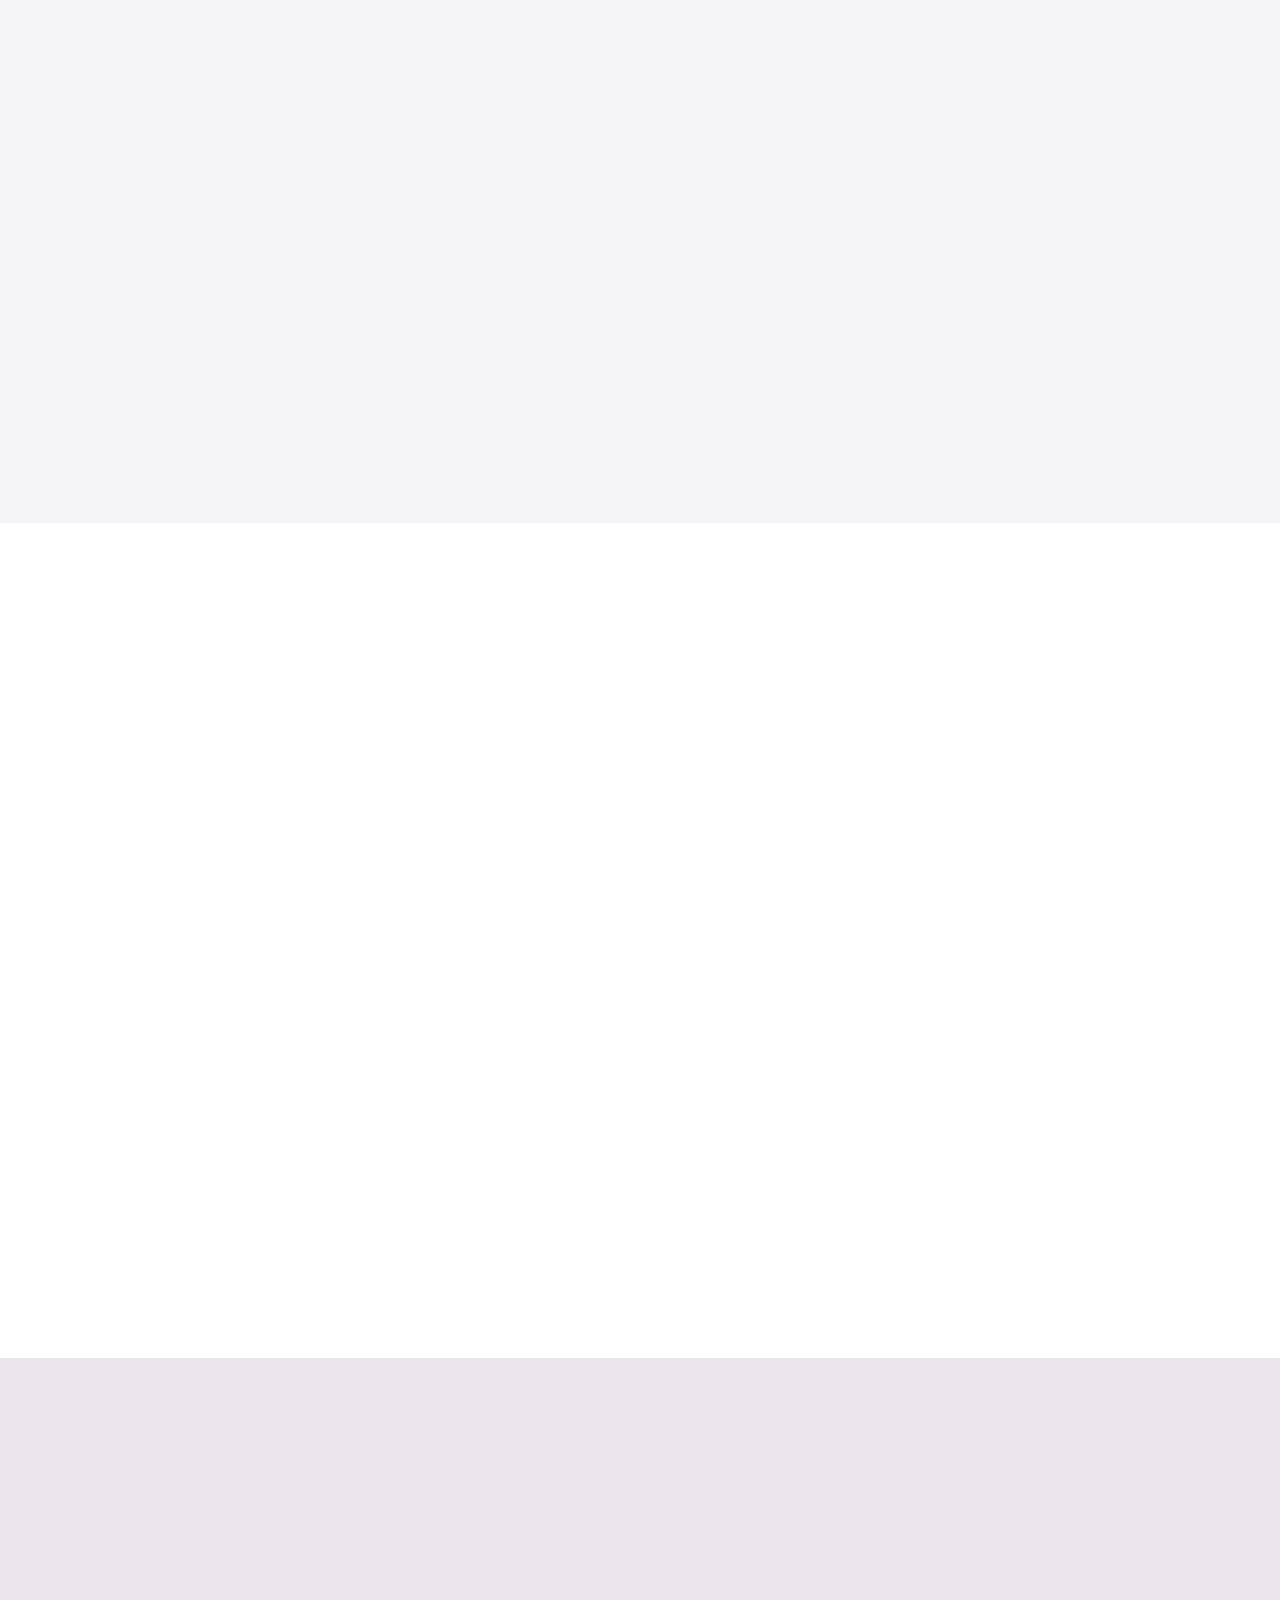
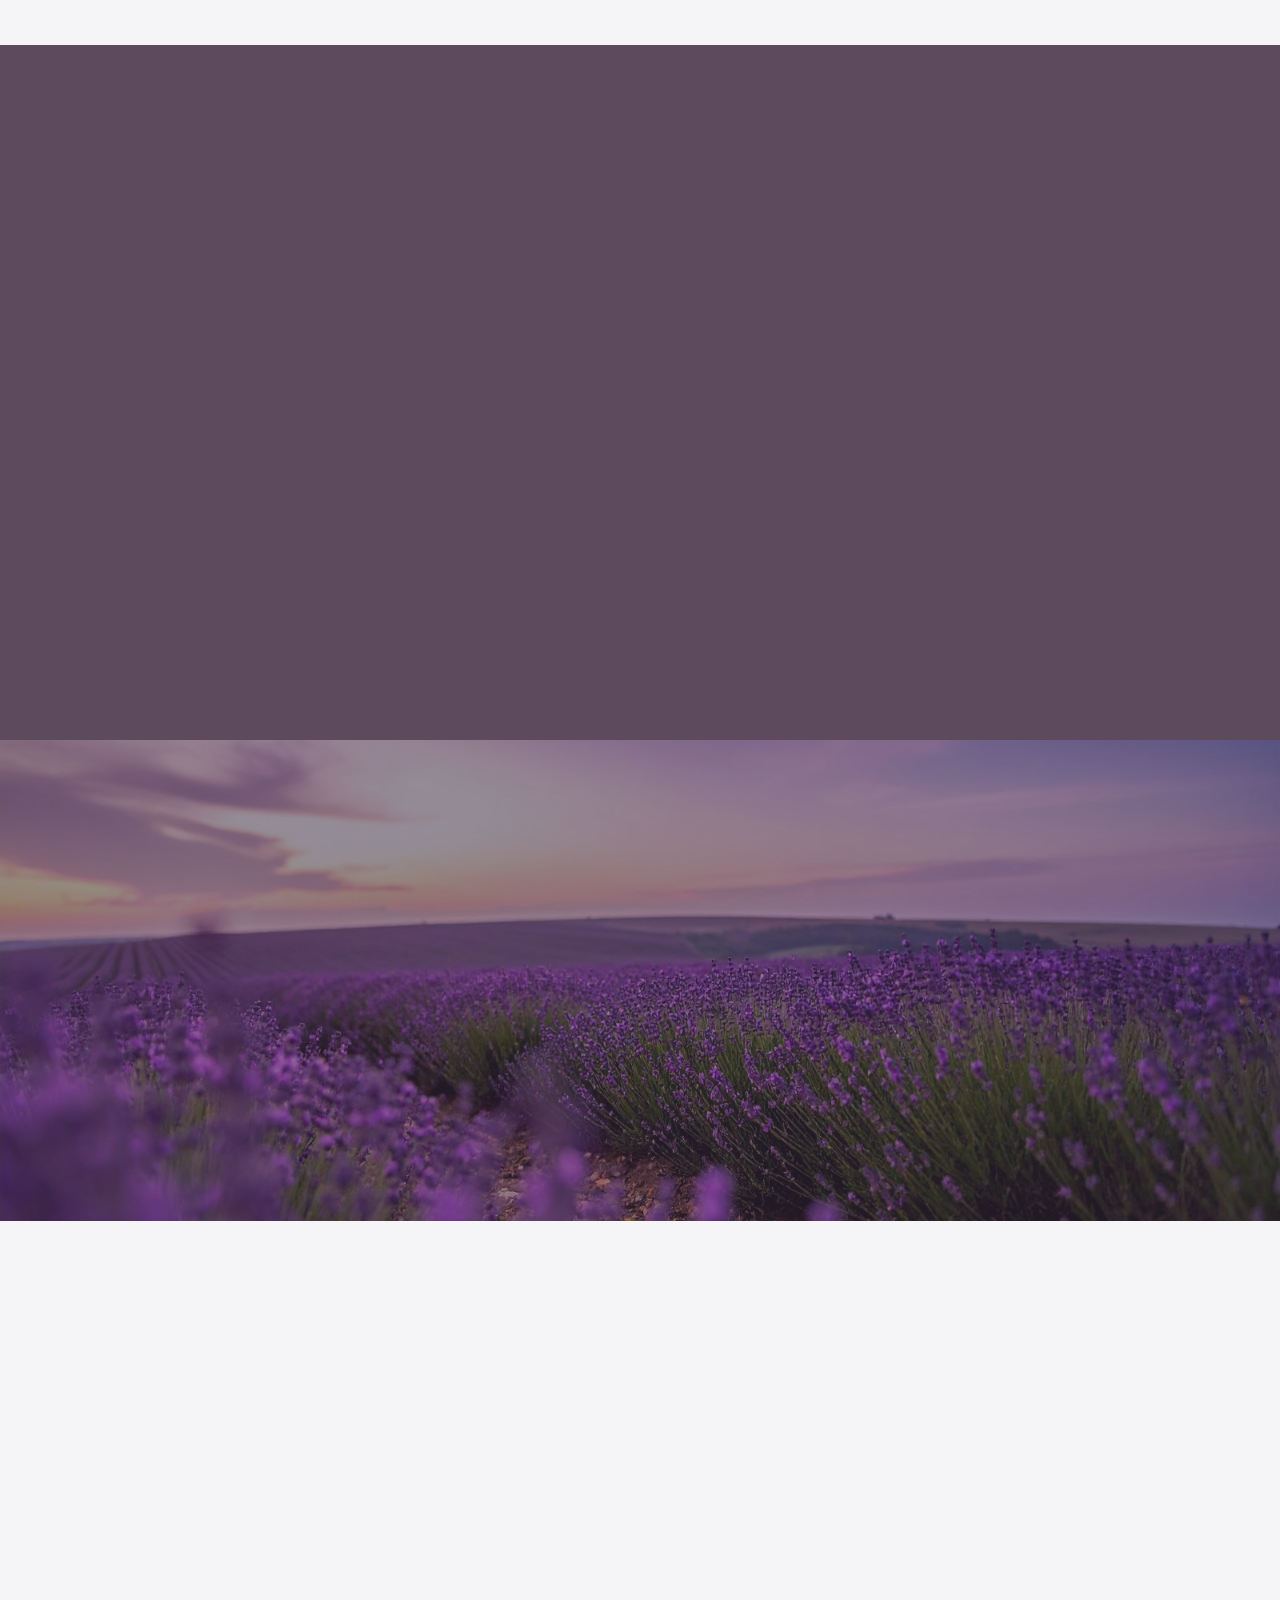
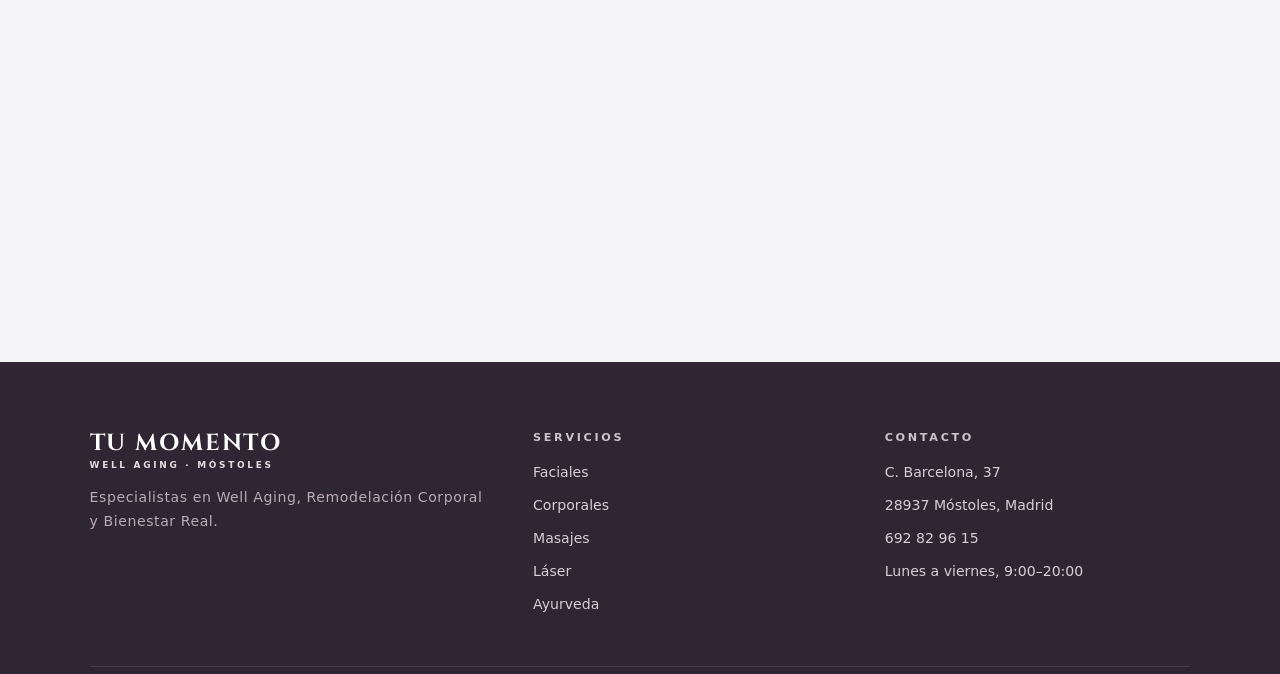
<file: servicios.html>
<!DOCTYPE html>
<html lang="es">
<head>
<meta charset="UTF-8">
<meta name="viewport" content="width=device-width, initial-scale=1.0">
<title>Servicios — Tu Momento · Móstoles</title>
<meta http-equiv="refresh" content="0; url=index.html#servicios">
<link rel="canonical" href="index.html#servicios">
</head>
<body>
<p>Los servicios están ahora en la página principal: <a href="index.html#servicios">ver servicios de Tu Momento</a>.</p>
</body>
</html>
</file>
<file: styles.css>
:root{
  --bg:#f5f4f7; --paper:#ffffff; --lila:#cfc1cd; --lila-soft:#ece5ed; --malva:#7a6479; --malva-dark:#5d4a5c;
  --pizarra:#3f4c63; --texto:#6e6972; --ink:#2f2a33; --line:rgba(47,42,51,.12);
  --f-t:'Cinzel',Georgia,serif; --f-b:'Montserrat',system-ui,sans-serif;
  /* nombres antiguos que usan las páginas legales */
  --cream:var(--bg); --dark:var(--ink); --muted:var(--texto); --red:var(--malva); --gold:var(--lila); --tint:var(--lila-soft);
}
*{margin:0;padding:0;box-sizing:border-box}
html{scroll-behavior:smooth;scroll-padding-top:80px}
body{font-family:var(--f-b);background:var(--bg);color:var(--ink);overflow-x:hidden;font-weight:400;line-height:1.7;-webkit-font-smoothing:antialiased}
a{text-decoration:none;color:inherit}
img,video{max-width:100%;display:block}
h1,h2,h3{font-family:var(--f-t);font-weight:600;color:var(--malva);letter-spacing:.02em;line-height:1.15}
p{color:var(--texto);letter-spacing:.04em}
.eyebrow{display:inline-block;font:600 .72rem/1.4 var(--f-b);letter-spacing:.28em;text-transform:uppercase;color:var(--pizarra)}
.sub{font:600 .82rem/1.5 var(--f-b);letter-spacing:.16em;text-transform:uppercase;color:var(--pizarra)}
.wrap{max-width:1160px;margin:0 auto}
section{padding:110px 7%}

/* CABECERA */
header{position:fixed;top:0;left:0;right:0;z-index:100;display:flex;justify-content:space-between;align-items:center;padding:20px 6%;transition:background .35s,box-shadow .35s,padding .35s}
header.scrolled,header.solid{background:rgba(245,244,247,.94);backdrop-filter:blur(10px);-webkit-backdrop-filter:blur(10px);box-shadow:0 2px 24px rgba(47,42,51,.08);padding:12px 6%}
.logo{display:flex;align-items:center;gap:12px;color:#fff}
header.scrolled .logo,header.solid .logo{color:var(--ink)}
.logo-mark{display:none}
.logo-text{display:flex;flex-direction:column;line-height:1}
.logo-text .script{font:700 1.45rem/1 var(--f-t);letter-spacing:.08em;text-transform:uppercase}
.logo-text small{font:600 .56rem/1 var(--f-b);letter-spacing:.3em;text-transform:uppercase;margin-top:6px;opacity:.85}
.logo.light{color:#fff}
nav ul{list-style:none;display:flex;gap:30px}
nav a{font:600 .7rem/1 var(--f-b);letter-spacing:.2em;text-transform:uppercase;color:#fff;position:relative;padding:6px 0}
header.scrolled nav a,header.solid nav a{color:var(--ink)}
nav a::after{content:"";position:absolute;left:0;bottom:0;height:1px;width:100%;background:currentColor;transform:scaleX(0);transform-origin:right;transition:transform .3s}
nav a:hover::after{transform:scaleX(1);transform-origin:left}
.nav-toggle{display:none;font-size:1.6rem;background:none;border:none;color:#fff;cursor:pointer}
header.scrolled .nav-toggle,header.solid .nav-toggle{color:var(--ink)}

/* BOTONES */
.btn{display:inline-block;padding:15px 32px;border-radius:40px;font:600 .72rem/1 var(--f-b);letter-spacing:.2em;text-transform:uppercase;transition:background .25s,color .25s,transform .25s,border-color .25s}
.btn-solid{background:var(--malva);color:#fff;border:1px solid var(--malva)}
.btn-solid:hover{background:var(--malva-dark);border-color:var(--malva-dark);transform:translateY(-2px)}
.btn-ghost{border:1px solid rgba(255,255,255,.7);color:#fff}
.btn-ghost:hover{background:#fff;color:var(--malva)}
.btn-line{border:1px solid var(--malva);color:var(--malva)}
.btn-line:hover{background:var(--malva);color:#fff}

/* PORTADA CON VÍDEO */
.hero{position:relative;min-height:100vh;min-height:100svh;display:flex;align-items:center;padding:140px 7% 110px;overflow:hidden;color:#fff}
.hero video,.hero .poster{position:absolute;inset:0;width:100%;height:100%;object-fit:cover;z-index:-2}
.hero::after{content:"";position:absolute;inset:0;z-index:-1;background:linear-gradient(100deg,rgba(47,36,52,.62) 0%,rgba(93,74,92,.38) 50%,rgba(207,193,205,.12) 100%)}
.hero-in{max-width:760px}
.hero-in{max-width:900px}
.hero h1{font-size:clamp(2.8rem,7vw,5.6rem);white-space:nowrap;color:#fff;letter-spacing:.06em;text-shadow:0 4px 30px rgba(0,0,0,.25)}
.hero .tag{font:600 clamp(1rem,2.2vw,1.45rem)/1.45 var(--f-t);font-variant:small-caps;letter-spacing:.06em;color:#f3eef4;margin:18px 0 38px;max-width:560px}
.hero-ctas{display:flex;gap:14px;flex-wrap:wrap}
.hero-rating{display:inline-flex;align-items:center;gap:10px;margin-top:36px;font-size:.84rem;color:#efe9f0;letter-spacing:.06em}
.hero-rating .stars{color:#e9dcea;letter-spacing:3px}
.hero-rating strong{color:#fff}
.scroll-hint{position:absolute;left:50%;bottom:28px;transform:translateX(-50%);width:24px;height:40px;border:1.5px solid rgba(255,255,255,.7);border-radius:14px}
.scroll-hint::after{content:"";position:absolute;left:50%;top:8px;width:3px;height:8px;margin-left:-1.5px;border-radius:2px;background:#fff;animation:baja 1.8s infinite}
@keyframes baja{0%{opacity:0;transform:translateY(0)}40%{opacity:1}100%{opacity:0;transform:translateY(12px)}}

/* BIENVENIDA */
.welcome{text-align:center;background:var(--bg)}
.welcome h2{font-size:clamp(2rem,4.6vw,3.3rem);color:var(--ink)}
.welcome .sub{margin-top:12px;color:#3a2c3c}
.welcome figure{margin:54px auto 0;max-width:1080px;border-radius:4px;overflow:hidden;aspect-ratio:2.45/1}
.welcome figure img{width:100%;height:100%;object-fit:cover;object-position:center 30%;filter:saturate(.9)}

/* BLOQUES CON FOTO DE FONDO SUAVE (como sus PDF) */
.soft{position:relative;isolation:isolate;overflow:hidden}
.soft::before{content:"";position:absolute;inset:0;z-index:-1;background:var(--img) center/cover no-repeat;opacity:.2}
.soft::after{content:"";position:absolute;inset:0;z-index:-2;background:var(--bg)}
.story .wrap{max-width:900px}
.story p{font-size:1.06rem;line-height:1.95;margin-bottom:26px}
.story strong{color:var(--ink);font-weight:700}
.quote{font:700 clamp(1.05rem,2vw,1.3rem)/1.6 var(--f-b);letter-spacing:.1em;color:#5f5862;margin-top:44px}

/* ESENCIA */
.essence{background:var(--bg)}
.essence .wrap{display:grid;grid-template-columns:1.25fr .75fr;gap:64px;align-items:center}
.essence h2{font-size:clamp(1.9rem,3.8vw,2.9rem);margin-bottom:30px}
.essence ul{list-style:none;display:grid;gap:26px;margin-top:24px}
.essence li{padding-left:22px;position:relative;color:var(--texto);letter-spacing:.04em;line-height:1.8}
.essence li::before{content:"";position:absolute;left:0;top:.7em;width:7px;height:7px;border-radius:50%;background:var(--malva)}
.essence li b{color:var(--ink)}
.essence figure{border-radius:4px;overflow:hidden;aspect-ratio:2/3}
.essence figure img{width:100%;height:100%;object-fit:cover}

/* MANIFIESTO */
.manifest{background:var(--paper);padding:90px 7%}
.manifest .wrap{display:grid;grid-template-columns:1fr 1fr;gap:56px;align-items:center}
.manifest p{font-size:1.12rem;line-height:1.9}
.manifest figure{border-radius:4px;overflow:hidden;aspect-ratio:3/2}
.manifest figure img{width:100%;height:100%;object-fit:cover}

/* KAI ESSENCE */
.kai{text-align:center}
.kai .wrap{max-width:940px}
.kai h2{font-size:clamp(2rem,4.4vw,3.2rem)}
.kai .sub{margin:14px 0 46px}
.kai p{font-weight:600;color:#555066;line-height:1.85;margin-bottom:22px;text-align:left}
.kai .claim{margin-top:40px;text-align:center;font:500 clamp(.95rem,1.8vw,1.12rem)/1.7 var(--f-b);letter-spacing:.18em;text-transform:uppercase;color:var(--pizarra)}

/* 3 PILARES */
.pillars{padding:0;background:var(--lila)}
.pillars .head{background:var(--bg);text-align:center;padding:80px 7% 60px}
.pillars .head h2{font-size:clamp(1.9rem,4.4vw,3.2rem);letter-spacing:.12em}
.pillars .grid{max-width:1200px;margin:0 auto;padding:80px 7% 90px;display:grid;grid-template-columns:repeat(3,1fr);gap:56px}
.pillar{display:block;color:#fff}
.pillar figure{overflow:hidden;aspect-ratio:3/2}
.pillar img{width:100%;height:100%;object-fit:cover;transition:transform .6s}
.pillar:hover img{transform:scale(1.05)}
.pillar h3{font:600 1.15rem/1.3 var(--f-b);letter-spacing:.06em;text-transform:uppercase;color:#f6f0f5;margin:26px 0 12px;text-align:center}
.pillar p{color:#f6f0f5;text-align:center;font-size:.98rem}
.pillar span{display:block;text-align:center;margin-top:16px;font:600 .66rem/1 var(--f-b);letter-spacing:.24em;text-transform:uppercase;color:#fff;opacity:.85}

/* DETALLE DE CADA PILAR */
.detail .wrap{display:grid;grid-template-columns:.9fr 1.1fr;gap:64px;align-items:center}
.detail.rev .wrap{grid-template-columns:1.1fr .9fr}
.detail.rev figure{order:2}
.detail figure{border-radius:4px;overflow:hidden;aspect-ratio:4/5}
.detail figure img{width:100%;height:100%;object-fit:cover}
.detail h2{font-size:clamp(1.9rem,3.8vw,2.8rem);letter-spacing:.06em}
.detail .sub{margin:12px 0 30px}
.detail p{margin-bottom:18px;line-height:1.9}
.detail p.end{font-weight:700;color:var(--ink);margin-top:26px}
.detail:nth-of-type(even){background:var(--paper)}

/* SERVICIOS */
.services{background:var(--lila-soft);text-align:center}
.services h2{font-size:clamp(1.9rem,4vw,2.9rem);margin:12px 0 14px}
.services .lead{max-width:620px;margin:0 auto 54px}
.svc-grid{display:grid;grid-template-columns:repeat(5,1fr);gap:18px;max-width:1200px;margin:0 auto}
.svc{background:var(--paper);border-radius:4px;padding:34px 22px 30px;display:flex;flex-direction:column;align-items:center;text-align:center;transition:transform .3s,box-shadow .3s}
.svc:hover{transform:translateY(-4px);box-shadow:0 18px 40px -18px rgba(93,74,92,.35)}
.svc i{width:60px;height:60px;border-radius:50%;display:grid;place-items:center;border:1px solid var(--lila);color:var(--malva);font-style:normal;font-size:1.35rem;margin-bottom:18px}
.svc h3{font-size:1.2rem;margin-bottom:10px}
.svc p{font-size:.86rem;line-height:1.7;flex:1}
.svc a{margin-top:20px;font:600 .64rem/1 var(--f-b);letter-spacing:.22em;text-transform:uppercase;color:var(--malva);border-bottom:1px solid var(--lila);padding-bottom:5px}

/* ESPACIO */
.gallery-wrap{background:var(--bg)}
.section-head{text-align:center;max-width:660px;margin:0 auto 50px}
.section-head h2{font-size:clamp(1.9rem,4vw,2.8rem);margin-top:12px}
.section-head p{margin-top:14px}
.gallery{max-width:1200px;margin:0 auto;display:grid;grid-template-columns:repeat(4,1fr);grid-auto-rows:220px;gap:12px}
.gallery figure{overflow:hidden;border-radius:4px}
.gallery img{width:100%;height:100%;object-fit:cover;transition:transform .5s}
.gallery figure:hover img{transform:scale(1.05)}
.gallery .big{grid-column:span 2;grid-row:span 2}
.gallery .wide{grid-column:span 2}

/* RESEÑAS */
.reviews-wrap{background:var(--malva-dark)}
.reviews-wrap h2,.reviews-wrap .eyebrow{color:#fff}
.reviews-wrap .section-head p{color:#e3d8e3}
.review-grid{display:grid;grid-template-columns:repeat(3,1fr);gap:22px;max-width:1160px;margin:0 auto}
.review-card{background:rgba(255,255,255,.07);border:1px solid rgba(255,255,255,.14);padding:30px 26px;border-radius:4px;display:flex;flex-direction:column}
.review-card .stars{color:var(--lila);letter-spacing:3px;margin-bottom:14px}
.review-card p{color:#f1eaf1;font-style:italic;flex:1;margin-bottom:16px}
.review-card cite{font:600 .7rem/1 var(--f-b);letter-spacing:.2em;text-transform:uppercase;color:#d6c8d5;font-style:normal}

/* CTA */
.cta-section{text-align:center;color:#fff;padding:130px 7%}
.cta-section.soft::before{opacity:1}
.cta-section.soft::after{display:none}
.cta-section .veil{position:absolute;inset:0;z-index:-1;background:rgba(61,47,66,.55)}
.cta-section h2{color:#fff;font-size:clamp(2rem,4.6vw,3.3rem);margin:14px 0}
.cta-section p{color:#f1eaf1;margin-bottom:34px}
.cta-section .eyebrow{color:#efe6ef}

/* CONTACTO */
.contact-section{background:var(--bg)}
.contact-grid{display:grid;grid-template-columns:1fr 1.2fr;gap:40px;max-width:1160px;margin:0 auto}
.contact-info{display:flex;flex-direction:column;gap:24px;background:var(--paper);border-radius:4px;padding:36px}
.contact-block h3{font:600 .7rem/1 var(--f-b);letter-spacing:.24em;text-transform:uppercase;color:var(--malva);margin-bottom:10px}
.contact-block p{color:var(--ink)}
.contact-block a:hover{color:var(--malva)}
.hours-list{list-style:none}
.hours-list li{display:flex;justify-content:space-between;gap:20px;padding:8px 0;border-bottom:1px solid var(--line);font-size:.94rem}
.hours-list li:last-child{border-bottom:none}
.contact-map{border-radius:4px;overflow:hidden;min-height:380px}
.contact-map iframe{display:block;min-height:380px}

/* PIE */
footer{background:#2f2633;color:#d8cdd7;padding:70px 7% 30px}
.footer-grid{display:grid;grid-template-columns:1.3fr 1fr 1fr;gap:46px;max-width:1160px;margin:0 auto;padding-bottom:40px;border-bottom:1px solid rgba(255,255,255,.1)}
.footer-brand p{font-size:.88rem;color:#b9abb8;margin-top:16px}
footer h4{font:600 .7rem/1 var(--f-b);letter-spacing:.24em;text-transform:uppercase;color:var(--lila);margin-bottom:18px}
footer ul{list-style:none}
footer li{margin-bottom:9px;font-size:.88rem}
footer a:hover{color:var(--lila)}
.footer-bottom{max-width:1160px;margin:26px auto 0;display:flex;justify-content:space-between;flex-wrap:wrap;gap:10px;font-size:.76rem;color:#9d8f9c}
.footer-bottom a{color:#9d8f9c}

/* BOTÓN WHATSAPP Y COOKIES */
.social-fabs{position:fixed;bottom:90px;right:26px;z-index:200}
.wa-fab{width:58px;height:58px;border-radius:50%;background:#25D366;display:flex;align-items:center;justify-content:center;box-shadow:0 10px 26px rgba(37,211,102,.45);transition:transform .2s}
.wa-fab:hover{transform:scale(1.08)}
.cookie-banner{display:none;position:fixed;bottom:0;left:0;right:0;z-index:300;background:#2f2633;padding:20px 7%;flex-wrap:wrap;align-items:center;justify-content:space-between;gap:16px}
.cookie-banner p{font-size:.8rem;color:rgba(245,240,245,.85);max-width:680px}
.cookie-banner p a{color:var(--lila);text-decoration:underline}
.cookie-actions{display:flex;gap:12px;flex-shrink:0;margin-right:190px}
.cookie-actions button{font:600 .68rem/1 var(--f-b);letter-spacing:.18em;text-transform:uppercase;padding:13px 26px;cursor:pointer;border-radius:30px}
.ck-reject{background:transparent;color:rgba(245,240,245,.75);border:1px solid rgba(245,240,245,.3)}
.ck-accept{background:var(--malva);color:#fff;border:1px solid var(--malva)}

/* PÁGINAS LEGALES */
.legal{max-width:860px;margin:0 auto;padding:160px 7% 90px}
.legal h1{font-size:2.3rem;margin-bottom:26px}
.legal h2{font-size:1.3rem;margin:30px 0 10px}
.legal p,.legal li{line-height:1.8;margin-bottom:10px;font-size:.96rem;color:var(--texto)}
.legal ul{padding-left:22px}
.legal a{color:var(--malva);text-decoration:underline}

/* PÁGINAS DE TRATAMIENTOS (faciales / corporales) */
.page-hero{position:relative;isolation:isolate;min-height:68vh;display:grid;place-items:center;text-align:center;padding:150px 7% 100px;overflow:hidden}
.page-hero img{position:absolute;inset:0;width:100%;height:100%;object-fit:cover;z-index:-2}
.page-hero::after{content:"";position:absolute;inset:0;z-index:-1;background:linear-gradient(180deg,rgba(61,47,66,.55),rgba(61,47,66,.45))}
.page-hero .eyebrow{color:#efe6ef}
.page-hero h1{color:#fff;font-size:clamp(2.2rem,6vw,4.4rem);letter-spacing:.06em;margin:16px 0}
.page-hero p{color:#f4eef4;max-width:620px;margin:0 auto}
.treats{padding:100px 7%}
.treat-grid{max-width:1160px;margin:0 auto;display:grid;grid-template-columns:repeat(2,1fr);gap:28px}
.treat{background:var(--paper);border-radius:4px;padding:44px 40px 38px;border-top:3px solid var(--lila);display:flex;flex-direction:column}
.treat .num{font:600 .9rem/1 var(--f-t);color:var(--lila);letter-spacing:.2em}
.treat h2{font-size:clamp(1.3rem,2.2vw,1.65rem);margin:14px 0 12px;letter-spacing:.04em}
.treat .sub{display:block;font-size:.7rem;margin-bottom:22px;color:var(--pizarra)}
.treat p{line-height:1.85;margin-bottom:14px;font-size:.93rem}
.treat a{align-self:flex-start;margin-top:auto;padding-top:10px;font:600 .64rem/1 var(--f-b);letter-spacing:.22em;text-transform:uppercase;color:var(--malva);border-bottom:1px solid var(--lila);padding-bottom:5px}
.treat:last-child:nth-child(odd){grid-column:1/-1}
.treat p.for{font-size:.86rem;background:var(--lila-soft);padding:14px 18px;border-radius:4px;margin-top:4px}
.treat p.for b{color:var(--malva-dark);font-weight:600}
.treats-lead{padding:90px 7% 0;text-align:center}
.treats-lead div{max-width:820px;margin:0 auto}
.treats-lead p{font-size:1.05rem;line-height:1.95;margin-bottom:18px}
.band{height:46vh;min-height:260px;background:var(--img) center/cover no-repeat}
.treats-more{text-align:center;margin-top:54px}
.btn-ghost-dark{border:1px solid var(--malva);color:var(--malva)}
.btn-ghost-dark:hover{background:var(--malva);color:#fff}
.cta-btns{display:flex;gap:14px;justify-content:center;flex-wrap:wrap}
.svc a + a{margin-top:12px}

/* APARICIÓN AL HACER SCROLL */
.rv{opacity:0;transform:translateY(26px);transition:opacity .9s ease,transform .9s ease}
.rv.in{opacity:1;transform:none}
@media (prefers-reduced-motion:reduce){.rv{opacity:1;transform:none;transition:none}html{scroll-behavior:auto}.scroll-hint::after{animation:none}}

@media(max-width:1100px){.svc-grid{grid-template-columns:repeat(3,1fr)}}
@media(max-width:900px){
  section{padding:80px 6%}
  nav{position:fixed;top:0;right:0;height:100vh;width:78%;max-width:300px;background:var(--bg);padding:110px 40px;transform:translateX(100%);transition:transform .4s;box-shadow:-10px 0 40px rgba(0,0,0,.12)}
  nav.open{transform:translateX(0)}
  nav ul{flex-direction:column;gap:26px}
  nav a{color:var(--ink)}
  .nav-toggle{display:block;position:relative;z-index:110}
  .essence .wrap,.manifest .wrap,.detail .wrap,.detail.rev .wrap{grid-template-columns:1fr;gap:36px}
  .detail.rev figure{order:0}
  .detail figure{aspect-ratio:3/2}
  .essence figure{aspect-ratio:3/2;order:-1}
  .pillars .grid{grid-template-columns:1fr;gap:50px;padding:60px 6% 70px}
  .svc-grid{grid-template-columns:repeat(2,1fr)}
  .review-grid{grid-template-columns:1fr}
  .gallery{grid-template-columns:repeat(2,1fr);grid-auto-rows:170px}
  .contact-grid{grid-template-columns:1fr}
  .contact-map,.contact-map iframe{min-height:300px}
  .footer-grid{grid-template-columns:1fr;gap:30px}
  .welcome figure{aspect-ratio:3/2}
  .cookie-banner{padding-bottom:76px}
  .cookie-actions{margin-right:0}
  .treats{padding:70px 6%}
  .treat-grid{grid-template-columns:1fr;gap:22px}
  .treat{padding:34px 24px 30px}
}
@media(max-width:520px){
  .svc-grid{grid-template-columns:1fr}
  .logo-text .script{font-size:1.2rem}
  .social-fabs{right:16px;bottom:80px}
  .hero{padding:120px 6% 100px}
  .hero h1{white-space:normal;font-size:3rem}
}
</file>
